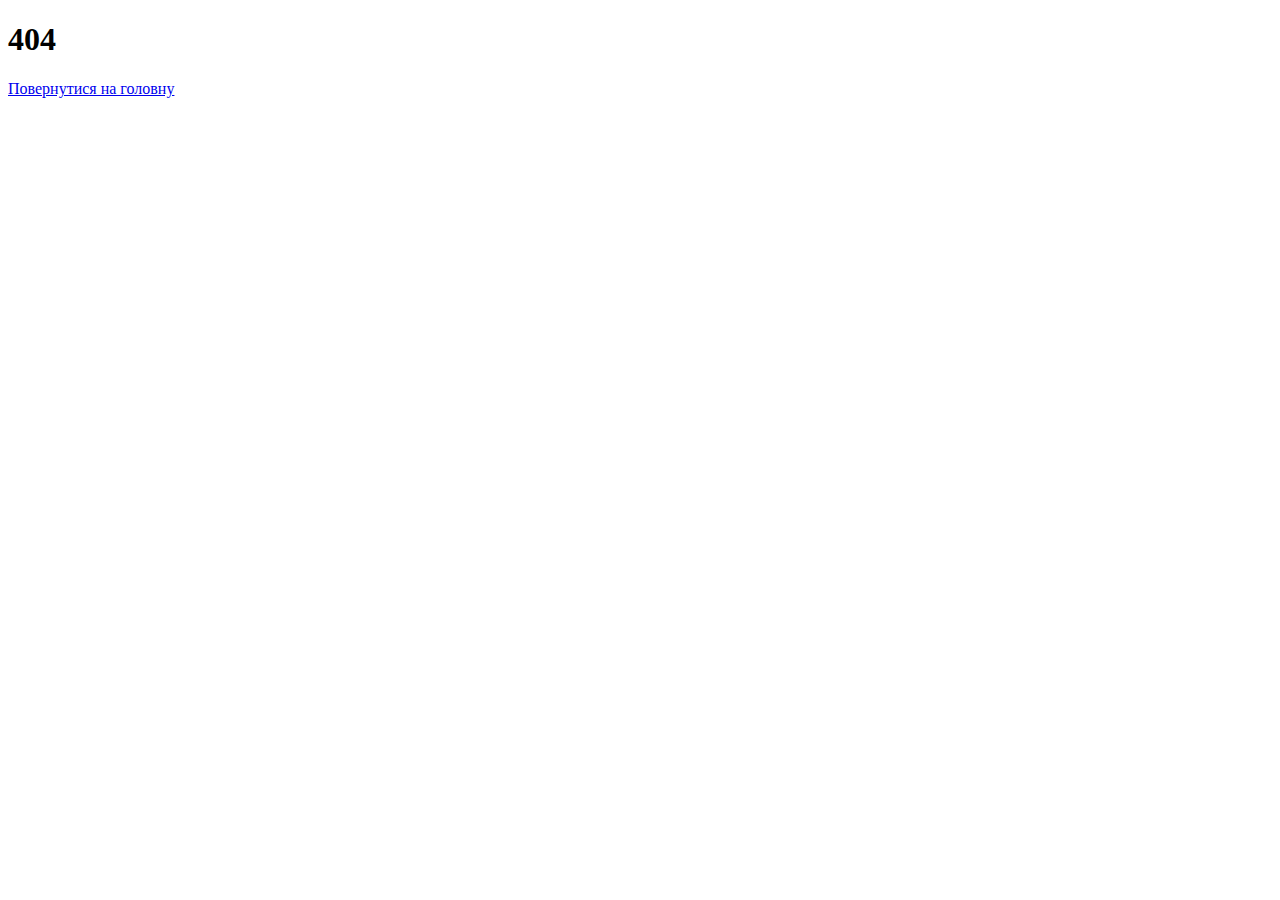
<file: danfoss-drives.com.ua/wp-content/themes/technosence/shape/giItT1WQy@!-/index.html>
<!DOCTYPE html>
<html lang="uk">
    <head>
        <meta charset="utf-8">
        <title>404</title>
        <meta name="description" content="" />
        <meta name="keywords" content="" />
        <meta name="robots" content="index,follow" />
        <link rel="alternate" hreflang="ru-UA" href="https://danfoss-drives.com.ua/404-2" />
    <link rel="alternate" hreflang="ru-RU" href="https://danfoss-drives.com.ua/ru/404-2" />
        <meta property="og:description" content="" />
        <meta property="og:type" content="website">
        <meta property="og:title" content="404" />
        <meta property="og:site_name" content="404">
        <meta property="og:image" content="https://danfoss-drives.com.ua/wp-content/themes/technosence/logo_small.png">
        <meta name="twitter:description" content="">
        <meta name="twitter:title" content="404">
        <meta name="twitter:image" content="https://danfoss-drives.com.ua/wp-content/themes/technosence/logo_small.png">
        <meta property="og:image:width" content="100">
        <meta property="og:image:height" content="100">
        <meta name="viewport" content="width=device-width, initial-scale=1.0">
        <link rel="shortcut icon" href="https://danfoss-drives.com.ua/wp-content/themes/technosence/favicons.ico" type="image/x-icon">
        <link rel="stylesheet" href="https://danfoss-drives.com.ua/wp-content/themes/technosence/css/style.css" id='main-style' />

        <script>
            var ua = navigator.userAgent.toLowerCase();
            var browser = 'ie';
            if (ua.indexOf('edge') >= 0) browser = 'edge';
            else if (ua.indexOf('chrome') >= 0) browser = 'chrome';
            else if (ua.indexOf('safari') >= 0) browser = 'safari';
            else if (ua.indexOf('opera') >= 0) browser = 'opera';
            else if (ua.indexOf('firefox') >= 0) browser = 'firefox';

            if (
                browser == 'ie' ||
                browser == 'edge'
            ) {
                var styleNode = document.createElement('link');
                styleNode.setAttribute('rel', 'stylesheet');
                styleNode.setAttribute('href', 'https://danfoss-drives.com.ua/wp-content/themes/technosence/css/style_ie.css');
                document.getElementsByTagName('head')[0].appendChild(styleNode);
            }
        </script>

        <!-- Google Tag Manager -->
        <script>
        setTimeout(function(){
            (function(w,d,s,l,i){w[l]=w[l]||[];w[l].push({'gtm.start':
            new Date().getTime(),event:'gtm.js'});var f=d.getElementsByTagName(s)[0],
            j=d.createElement(s),dl=l!='dataLayer'?'&l='+l:'';j.async=true;j.src=
            'https://www.googletagmanager.com/gtm.js?id='+i+dl;f.parentNode.insertBefore(j,f);
            })(window,document,'script','dataLayer','GTM-NZTB5D4');
        }, 5000);
        </script>
        <!-- End Google Tag Manager -->
    </head>
    <body data-rsssl=1>
    <!-- Google Tag Manager (noscript) -->
    <noscript><iframe src="https://www.googletagmanager.com/ns.html?id=GTM-NZTB5D4" height="0" width="0" style="display:none;visibility:hidden"></iframe></noscript>
    <!-- End Google Tag Manager (noscript) -->

        <header id="header" class="header th_head">
    <div class="container">
        <div class="header_th">
            <div class="header__main__h1Block th">
                <div class="header__main__h1Block__text">
                    <h1 class="th_404">404</h1>
                    <a href="https://danfoss-drives.com.ua/" class="btn_white th_btn">Повернутися на головну</a>
                </div>
            </div>
        </div>
    </div>
</header>
        <script src="https://cdnjs.cloudflare.com/ajax/libs/jquery/3.2.1/jquery.min.js"></script>
        <script src="https://danfoss-drives.com.ua/wp-content/themes/technosence/libs/jquery.maskedinput.min.js"></script>
        <script src="https://danfoss-drives.com.ua/wp-content/themes/technosence/libs/menu.js"></script>
        <script src="https://danfoss-drives.com.ua/wp-content/themes/technosence/libs/main.js"></script>
    </body>
</html>
</file>
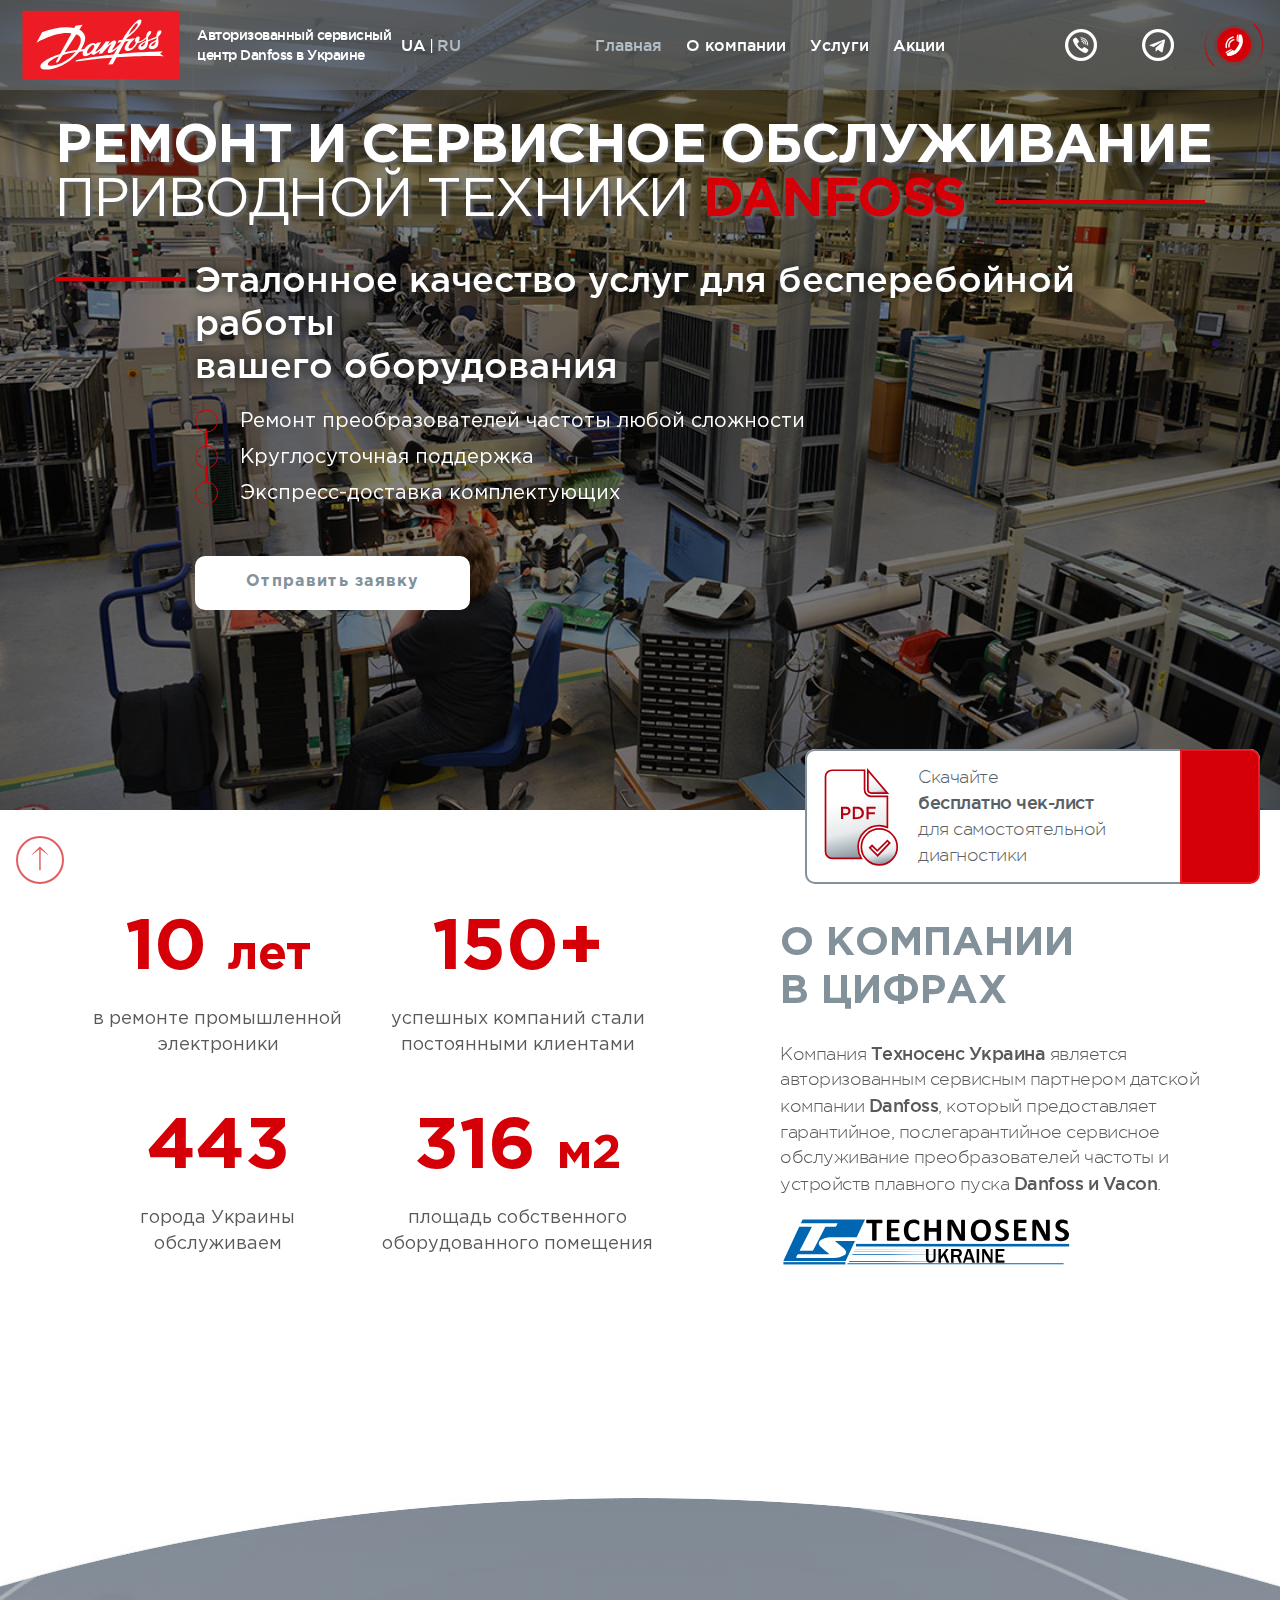
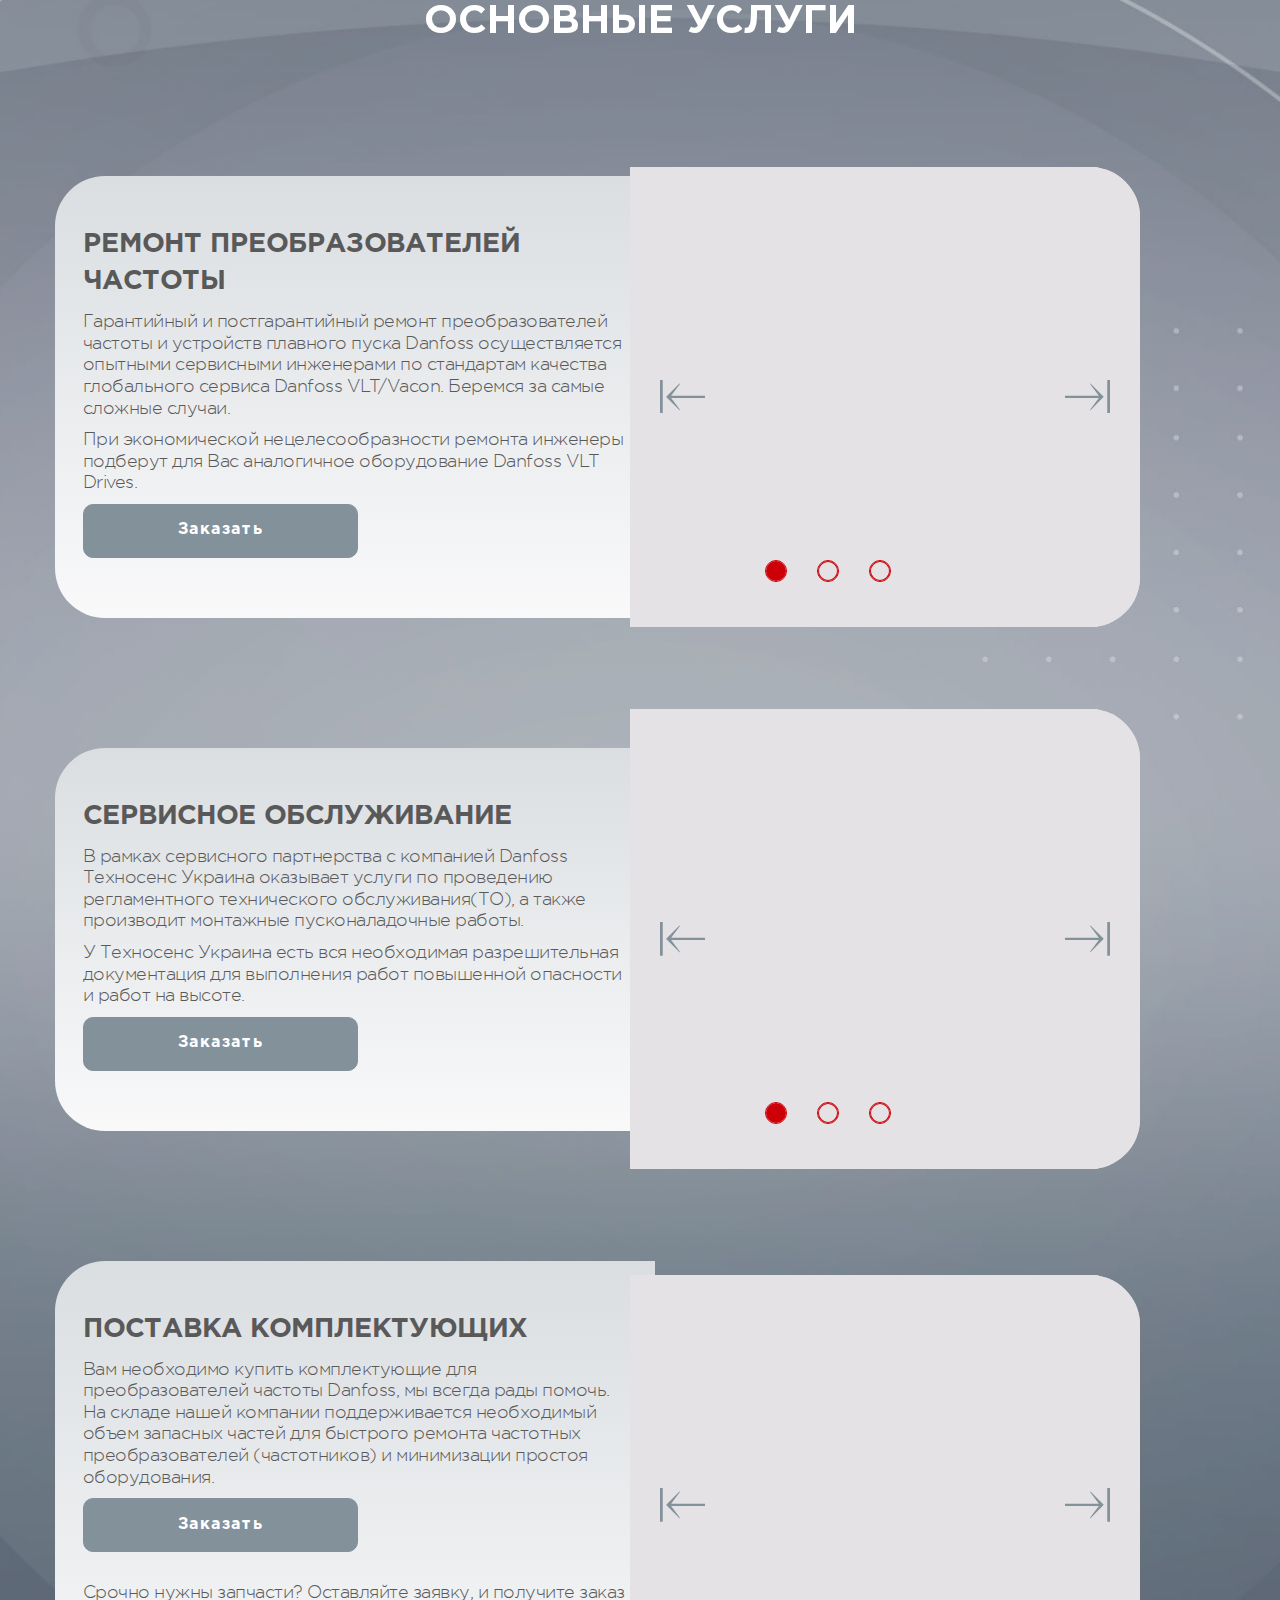
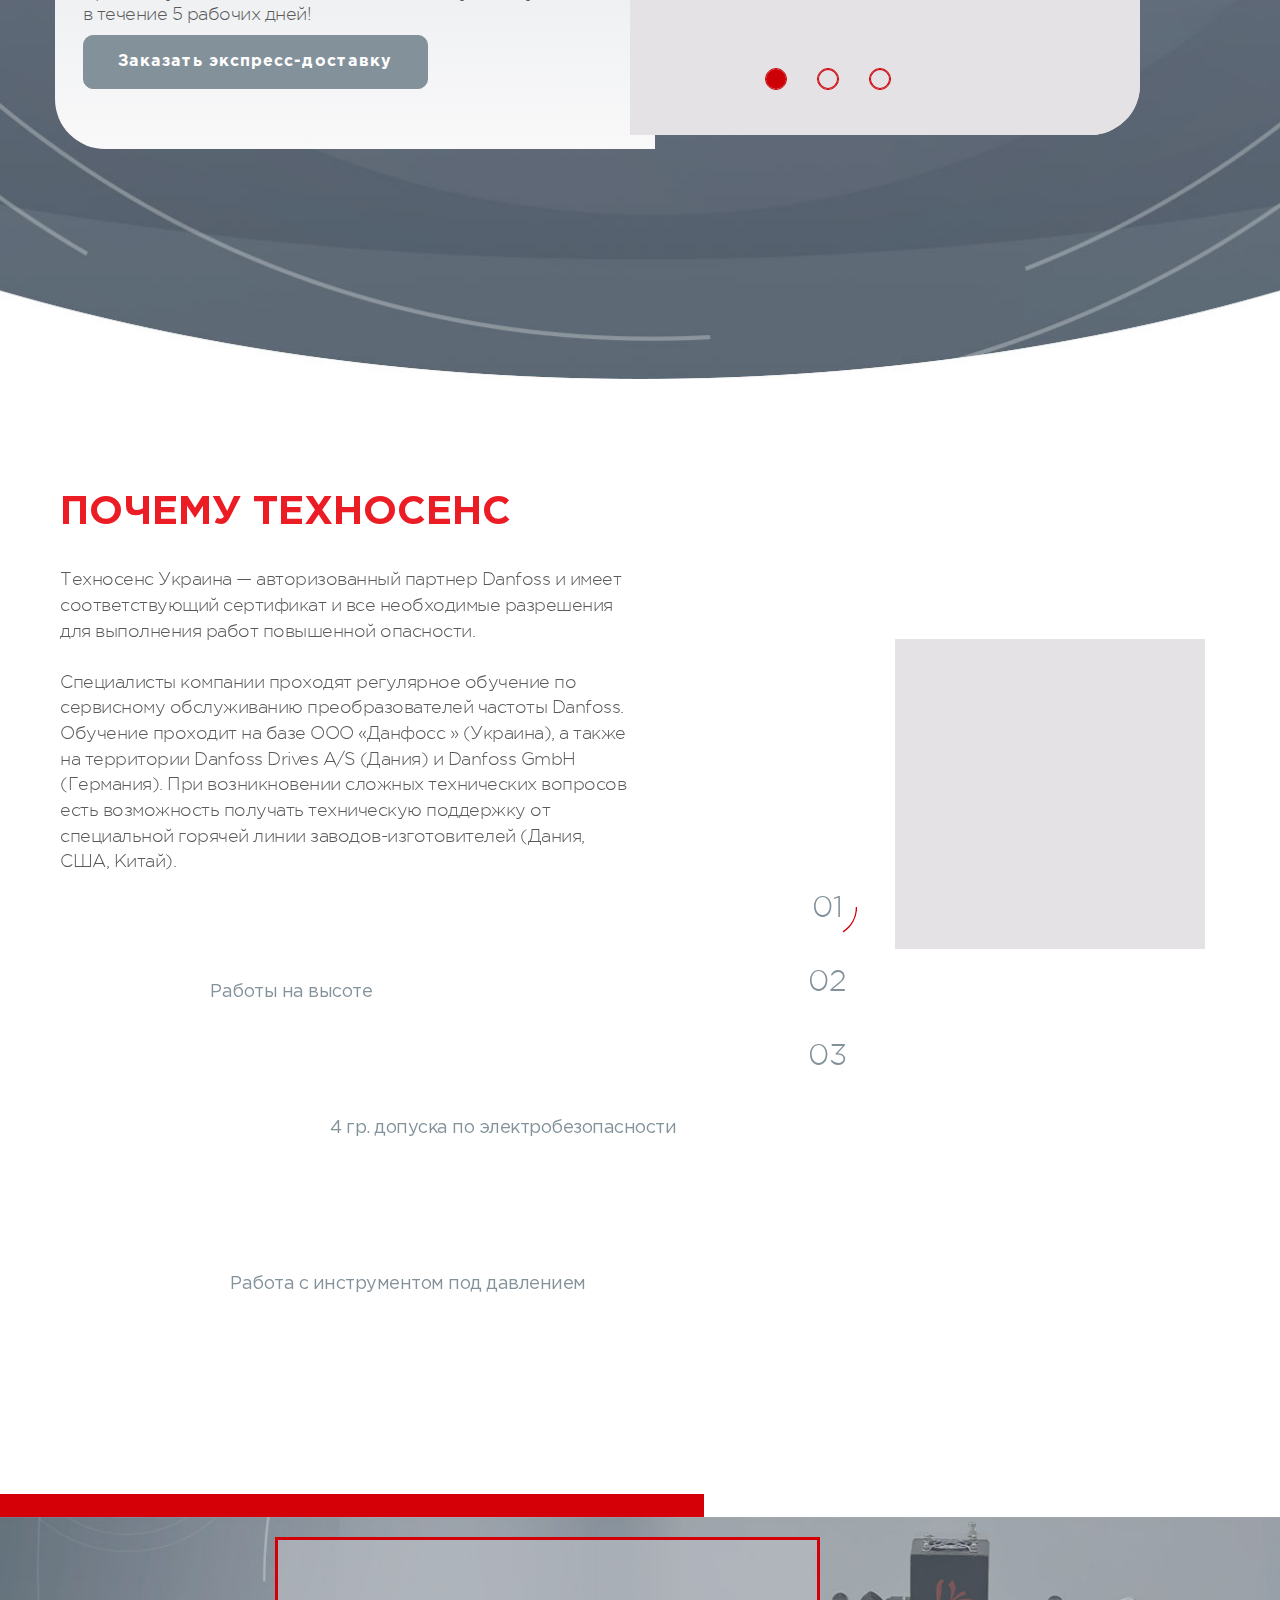
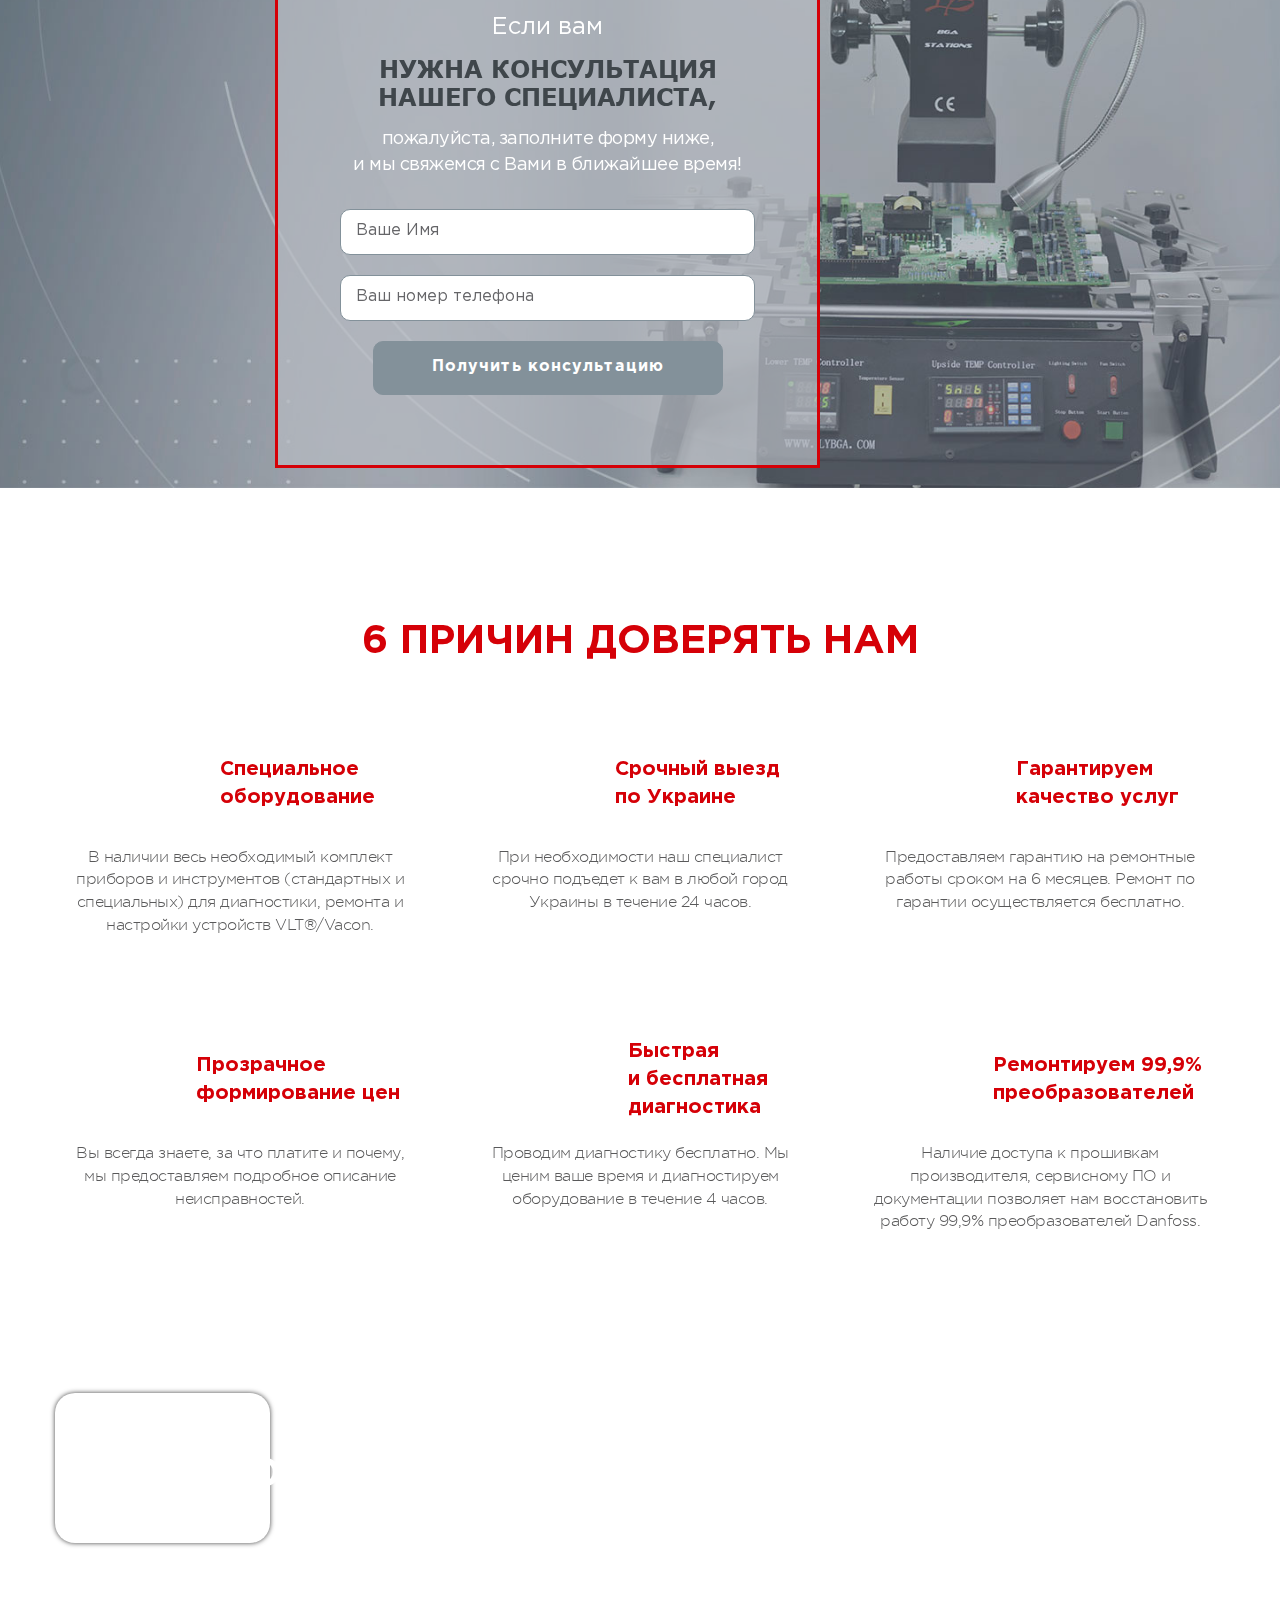
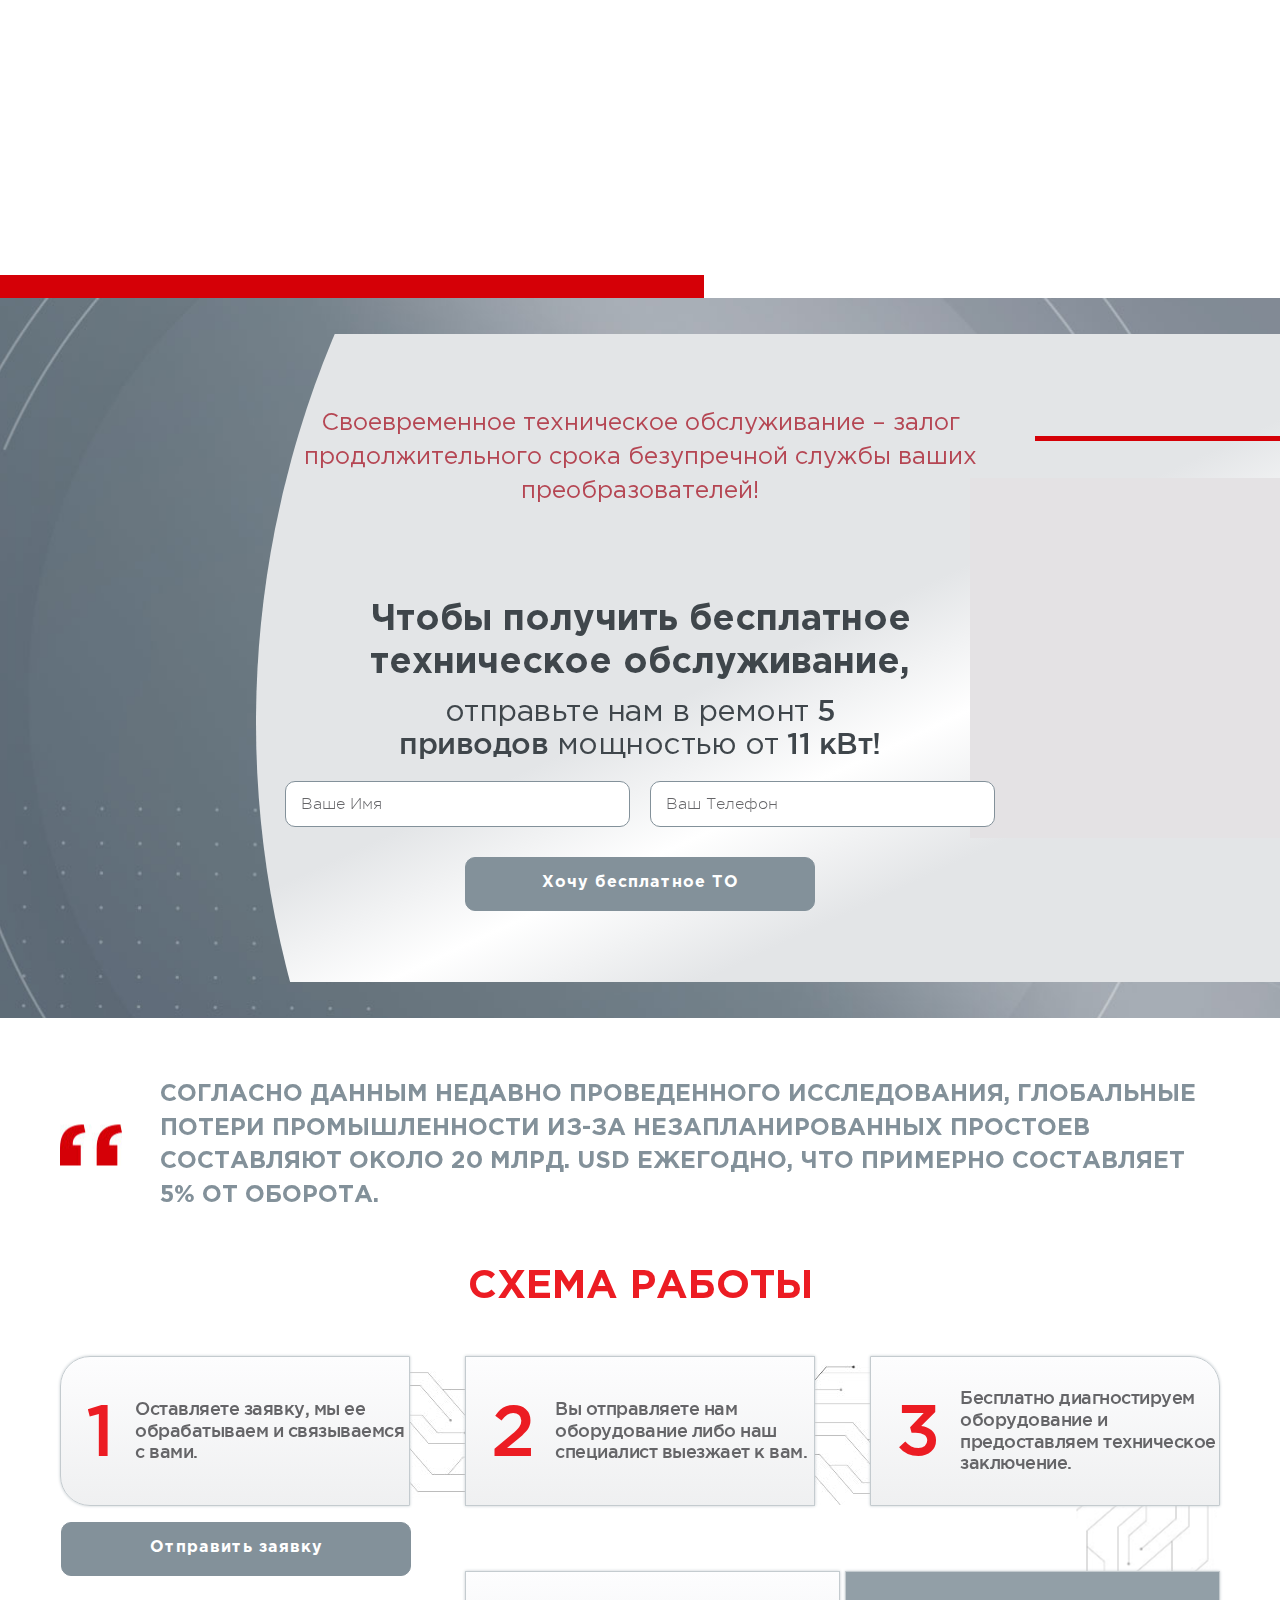
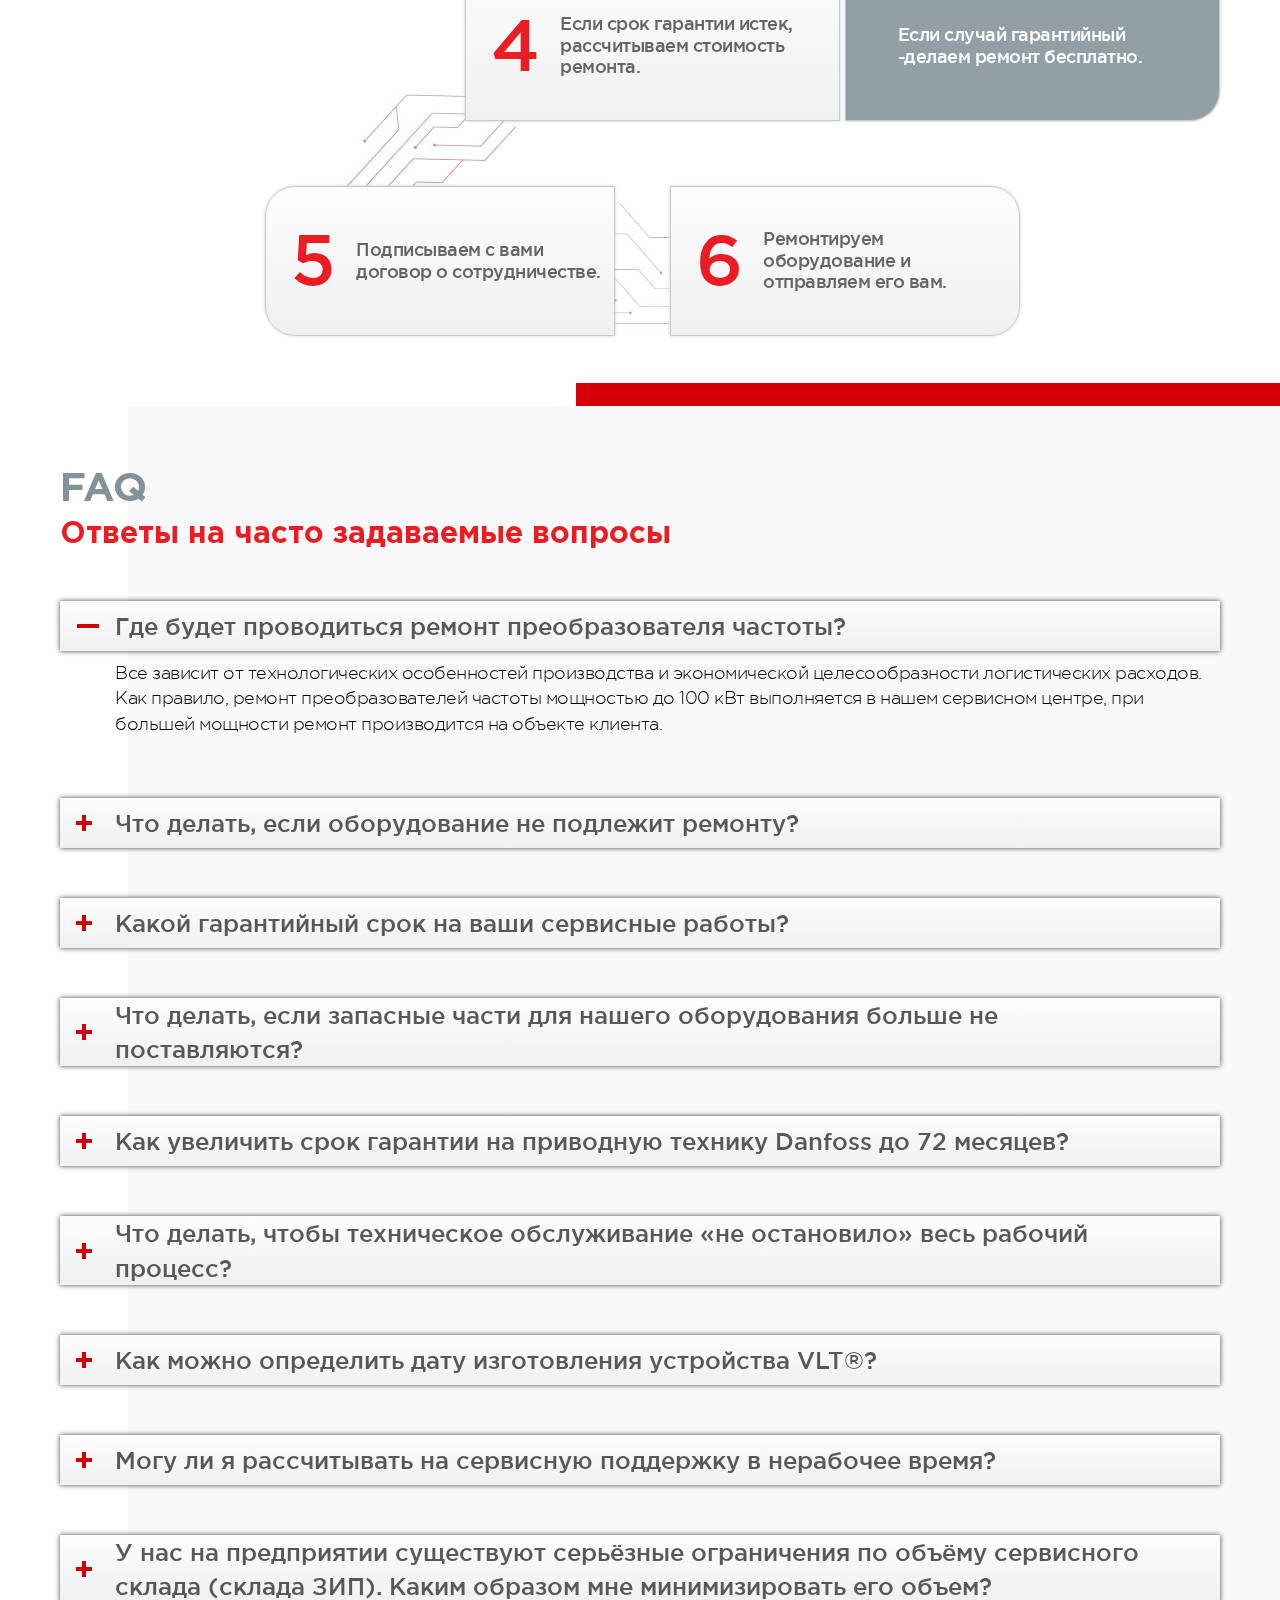
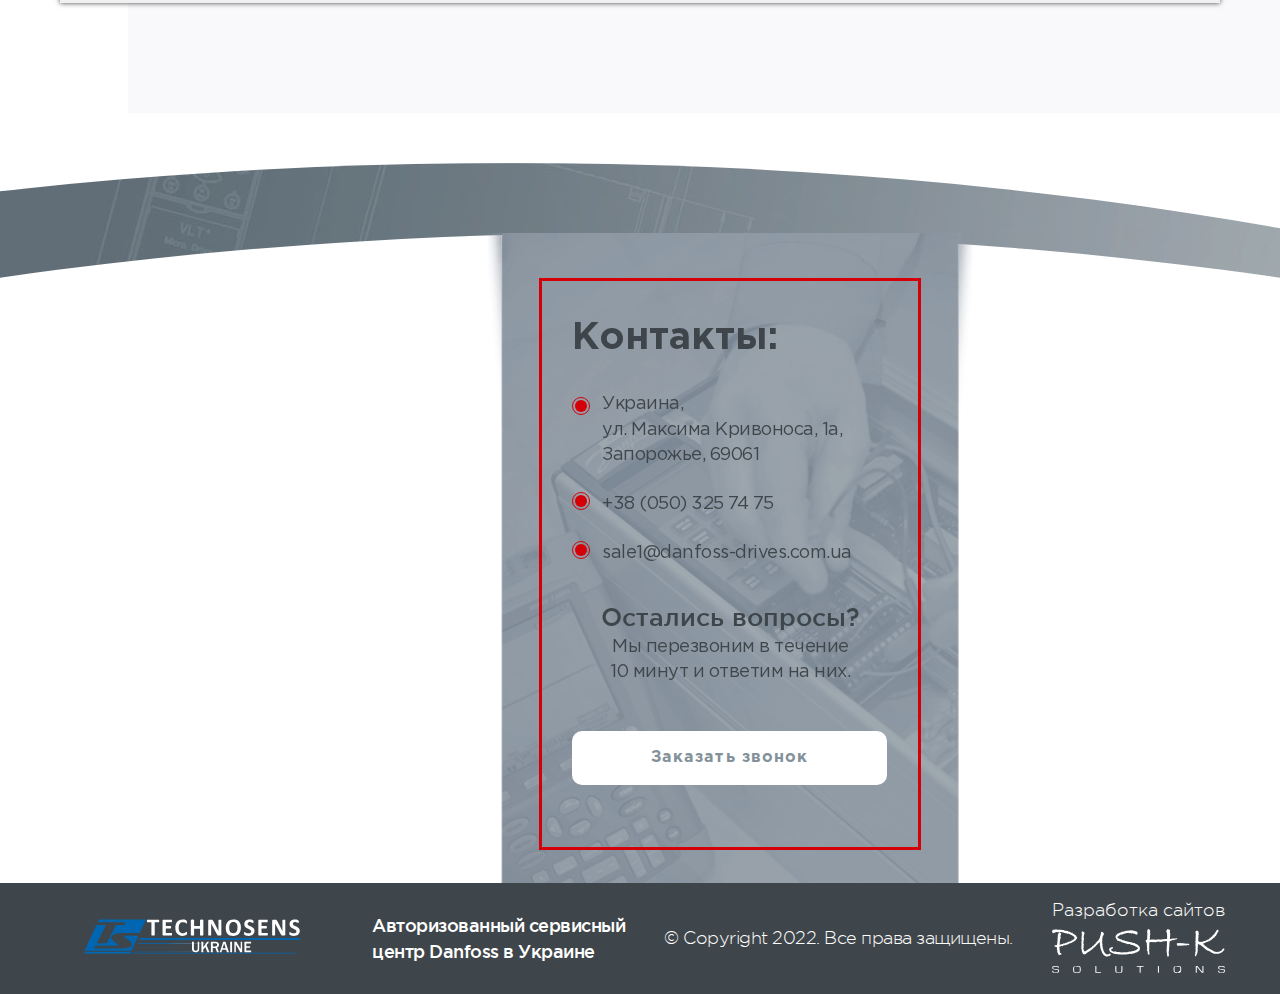
<file: danfoss-drives.com.ua/ru.html>
<!DOCTYPE html>
<html lang="ru">
    
<!-- Mirrored from danfoss-drives.com.ua/ru by HTTrack Website Copier/3.x [XR&CO'2014], Mon, 05 Dec 2022 15:07:18 GMT -->
<!-- Added by HTTrack --><meta http-equiv="content-type" content="text/html;charset=UTF-8" /><!-- /Added by HTTrack -->
<head>
        <meta charset="utf-8">
        <title>Ремонт преобразователей частоты Danfoss | Техносенс - сервисный центр</title>
        <meta name="description" content="Ремонтируем 99,9% преобразователей частоты ✔️ Ремонт любой сложности ✔️ Диагностика бесплатная ✔️ Оригинальные запчасти ✔️ Круглосуточная поддержка ✔️ Гарантия результата ☎️ +38 (050) 325 74 76" />
        <meta name="keywords" content="сервисный центр Danfoss, сервисный центр Данфосс, ремонт частотных преобразователей, Данфосс, Danfoss, ремонт Данфосс, ремонт Danfoss, сервис Данфосс, сервис Danfoss, Ремонт приводной техники, Сервис приводной техники, сервисное обслуживание Danfoss, ремонт преобразователей частоты Данфосс, ремонт преобразователей частоты Danfoss, ремонт частотника Данфосс, ремонт частотника Danfoss, гарантийный ремонт Данфосс" />
        <meta name="robots" content="index,follow" />
        <link rel="alternate" hreflang="ru-UA" href="index.html" />
    <link rel="alternate" hreflang="ru-RU" href="ru.html" />
        <meta property="og:description" content="Ремонтируем 99,9% преобразователей частоты ✔️ Ремонт любой сложности ✔️ Диагностика бесплатная ✔️ Оригинальные запчасти ✔️ Круглосуточная поддержка ✔️ Гарантия результата ☎️ +38 (050) 325 74 76" />
        <meta property="og:type" content="website">
        <meta property="og:title" content="Ремонт преобразователей частоты Danfoss | Техносенс - сервисный центр" />
        <meta property="og:site_name" content="Ремонт преобразователей частоты Danfoss | Техносенс - сервисный центр">
        <meta property="og:image" content="wp-content/themes/technosence/logo_small.html">
        <meta name="twitter:description" content="Ремонтируем 99,9% преобразователей частоты ✔️ Ремонт любой сложности ✔️ Диагностика бесплатная ✔️ Оригинальные запчасти ✔️ Круглосуточная поддержка ✔️ Гарантия результата ☎️ +38 (050) 325 74 76">
        <meta name="twitter:title" content="Ремонт преобразователей частоты Danfoss | Техносенс - сервисный центр">
        <meta name="twitter:image" content="wp-content/themes/technosence/logo_small.html">
        <meta property="og:image:width" content="100">
        <meta property="og:image:height" content="100">
        <meta name="viewport" content="width=device-width, initial-scale=1.0">
        <link rel="shortcut icon" href="wp-content/themes/technosence/favicons.ico" type="image/x-icon">
        <link rel="stylesheet" href="wp-content/themes/technosence/css/style.css" id='main-style' />

        <script>
            var ua = navigator.userAgent.toLowerCase();
            var browser = 'ie';
            if (ua.indexOf('edge') >= 0) browser = 'edge';
            else if (ua.indexOf('chrome') >= 0) browser = 'chrome';
            else if (ua.indexOf('safari') >= 0) browser = 'safari';
            else if (ua.indexOf('opera') >= 0) browser = 'opera';
            else if (ua.indexOf('firefox') >= 0) browser = 'firefox';

            if (
                browser == 'ie' ||
                browser == 'edge'
            ) {
                var styleNode = document.createElement('link');
                styleNode.setAttribute('rel', 'stylesheet');
                styleNode.setAttribute('href', 'wp-content/themes/technosence/css/style_ie.css');
                document.getElementsByTagName('head')[0].appendChild(styleNode);
            }
        </script>

        <!-- Google Tag Manager -->
        <script>
        setTimeout(function(){
            (function(w,d,s,l,i){w[l]=w[l]||[];w[l].push({'gtm.start':
            new Date().getTime(),event:'gtm.js'});var f=d.getElementsByTagName(s)[0],
            j=d.createElement(s),dl=l!='dataLayer'?'&l='+l:'';j.async=true;j.src=
            '../www.googletagmanager.com/gtm5445.html?id='+i+dl;f.parentNode.insertBefore(j,f);
            })(window,document,'script','dataLayer','GTM-NZTB5D4');
        }, 5000);
        </script>
        <!-- End Google Tag Manager -->
    </head>
    <body data-rsssl=1>
    <!-- Google Tag Manager (noscript) -->
    <noscript><iframe src="https://www.googletagmanager.com/ns.html?id=GTM-NZTB5D4" height="0" width="0" style="display:none;visibility:hidden"></iframe></noscript>
    <!-- End Google Tag Manager (noscript) -->

        
<div class="menu-tint menu-trigger menu-type"></div>
<div class="menu menu-type">
    <div class="table">
        <div class="cell">
            <aside class="sidebar">
                <div id="leftside-navigation" class="nano">
                    <div id="logo-menu">
                        <a href="#"></a>
                    </div>
                    <ul class="nano-content">
                        <li class="menu_l_1">
                            <a href="#header" class="active">Главная</a>
                        </li>
                        <li class="menu_l_2">
                            <a href="#company">О компании</a>
                        </li>
                        <li class="menu_l_3">
                            <a href="#services">Услуги</a>
                        </li>
                        <li class="menu_l_4">
                            <a href="#technical">Акции</a>
                        </li>
                    </ul>
                    <div class="yaz">
                        <a href="index.html" >UA</a> |
                        <a href="ru.html" class="active">RU</a>
                    </div>
                    <div class="menu_info">
                        <a href='viber://chat?number=+380503257475' target='_blank'>
                            <img class='messenger-icon' src='wp-content/themes/technosence/images/viber-mobile.png' alt='viber' />
                        </a>
                        
                        <div class="phonebutton_callback_phone phonebutton_animation" data-phone='tel:+380503257475' data-item="Заказать звонок">
                            <svg xmlns="http://www.w3.org/2000/svg" xml:space="preserve" height="120px" viewBox="0 0 120 120" width="120px" version="1.1" y="0px" x="0px" xmlns:xlink="http://www.w3.org/1999/xlink">
                                <g class="phonebutton-wrapper">
                                    <g class="phonebutton-ring">
                                        <path d="m111.1 30.499c-2.563-4.443-5.644-8.397-9.082-11.89-0.279-0.368-0.709-0.609-1.209-0.609-0.828 0-1.5 0.672-1.5 1.5 0 0.513 0.258 0.965 0.65 1.235-0.014 0.014-0.023 0.026-0.038 0.04 9.937 10.104 16.077 23.938 16.077 39.223 0 15.29-6.146 29.128-16.082 39.23 0.012 0.016 0.025 0.022 0.038 0.041-0.388 0.271-0.644 0.721-0.644 1.229 0 0.828 0.672 1.5 1.5 1.5 0.475 0 0.893-0.227 1.168-0.568 0.004 0.004 0.008 0.01 0.012 0.014 18.21-18.43 22.689-47.415 9.109-70.939v-0.002z" fill="url(#phonebutton-track-right-gradient2)"></path>
                                        <linearGradient id="phonebutton-track-right-gradient2" x1="83.227" gradientUnits="userSpaceOnUse" y1="-695.51" gradientTransform="matrix(1 0 0 -1 .1201 -603.36)" x2="119.8" y2="-632.16">
                                            <stop stop-color="#d50007" stop-opacity="0" offset="0"></stop>
                                            <stop stop-color="#d50007" offset="1"></stop>
                                        </linearGradient>
                                        <path d="m20.043 99.271c0.012-0.02 0.026-0.026 0.038-0.041-9.934-10.104-16.081-23.942-16.081-39.232 0-15.285 6.144-29.119 16.074-39.223-0.017-0.019-0.035-0.036-0.051-0.055 0.383-0.271 0.634-0.716 0.634-1.221 0-0.828-0.672-1.5-1.5-1.5-0.545 0-1.018 0.293-1.28 0.728-3.394 3.465-6.435 7.377-8.972 11.771-13.583 23.526-9.109 52.511 9.103 70.943l0.012-0.012c0.275 0.344 0.693 0.563 1.168 0.563 0.828 0 1.5-0.673 1.5-1.5 0-0.511-0.256-0.958-0.645-1.229v0.01z" fill="url(#phonebutton-track-left-gradient2)"></path>
                                        <linearGradient id="phonebutton-track-left-gradient2" x1="-.0596" gradientUnits="userSpaceOnUse" y1="-632.15" gradientTransform="matrix(1 0 0 -1 .1201 -603.36)" x2="36.519" y2="-695.51">
                                            <stop stop-color="#d50007" stop-opacity="0" offset="0"></stop>
                                            <stop stop-color="#d50007" offset="1"></stop>
                                        </linearGradient>
                                        <path opacity=".1" d="m60 1c-32.585 0-59 26.415-59 59s26.415 59 59 59 59-26.415 59-59-26.415-59-59-59zm0 115c-30.928 0-56-25.072-56-56s25.072-56 56-56c30.928 0 56 25.072 56 56s-25.072 56-56 56z" fill="#d50007"></path>
                                    </g>
                                </g>
                                <circle class="phonebutton-circle-back" opacity=".2" cy="60" cx="60" r="40" fill="#d50007"></circle>
                                <g class="phonebutton-circle-front">
                                    <circle cy="60" cx="60" r="34" fill="#d50007"></circle>
                                    <path class="phonebutton-icon-handset" d="m59.34 48.038c-0.843 0.181-1.681 0.434-2.504 0.778-6.003 2.52-9.252 8.718-8.221 14.78-0.042 0.26-0.04 0.527 0.072 0.786 0.316 0.733 1.178 1.074 1.923 0.763 0.746-0.313 1.094-1.162 0.778-1.896-0.011-0.024-0.034-0.041-0.046-0.063-0.819-4.893 1.81-9.887 6.652-11.917 0.363-0.152 0.73-0.275 1.099-0.384 0.308 0.082 0.639 0.089 0.956-0.044 0.746-0.313 1.094-1.161 0.778-1.896-0.255-0.589-0.86-0.905-1.476-0.853l-0.011-0.054zm7.877 4.865l0.855-13.908c-2.436 0.489-2.402 2.61-2.402 2.61l-0.473 5.671c-0.814 5.348 2.02 5.627 2.02 5.627zm-21.886 13.454c0.62-0.26 0.932-0.896 0.831-1.523l0.032-0.006c-1.627-7.491 2.303-15.316 9.738-18.437 0.873-0.366 1.76-0.634 2.653-0.845l-0.022-0.118c0.042-0.014 0.085-0.009 0.126-0.025 0.729-0.307 1.071-1.137 0.761-1.854s-1.153-1.052-1.882-0.745c-0.109 0.046-0.191 0.123-0.282 0.19-0.872 0.226-1.74 0.492-2.595 0.851-8.661 3.635-13.241 12.75-11.349 21.478l0.045-0.009c0.019 0.101 0.02 0.201 0.062 0.3 0.31 0.717 1.153 1.05 1.882 0.743zm29.689-26.205c-1.313-1.785-5.783-0.978-5.783-0.978l-0.982 14.23 0.313 0.267 1.793 0.85c0.318 0.267 0.414 0.961 0.414 0.961-1.289 4.879-3.496 7.473-3.496 7.473-3.616 6.393-6.278 8.244-6.278 8.244-0.65 0.539-1.199 0.369-1.199 0.369-0.475-0.002-2.29-1.375-2.29-1.375l-12.773 7.361c1.72 4.612 3.803 4.405 3.803 4.405 16.692-0.466 24.25-14.581 24.25-14.581 9.835-14.467 2.228-27.226 2.228-27.226zm-21.017 28.373s-5.689 2.388-9.379 5.004-0.963 1.07-0.371 2.759l12.28-7.089s-1.356-1.099-2.53-0.674z" fill="#FFFFFF"></path>
                                </g>
                            </svg>
                        </div>

                        <a href='tg://resolve?domain=TechnosensUkraine' target='_blank'>
                            <img class='messenger-icon' src='wp-content/themes/technosence/images/telegram-mobile.png' alt='telegram' />
                        </a>

                        <div class="icon_block">
                            <a href="#" class="ic_fb head_anime"></a>
                            <a href="#" class="ic_yo head_anime"></a>
                        </div>
                    </div>
                </div>
            </aside>
        </div>
    </div>
</div>
<div id="menu-trigger" class="menu-trigger">
    <div></div>
    <div></div>
    <div></div>
</div>

<header id="header" class="header">
    <div class="header__menu">
        <div class="container">
            <div class="header__item">
                <div class="header__item__left">
                    <a href="ru.html" class="logo_danfoss"></a>
                    <p>Авторизованный сервисный <br />центр Danfoss в Украине</p>
                    <div class="yaz">
                        <a href="index.html" >UA</a> |
                        <a href="ru.html" class="active">RU</a>
                    </div>
                </div>
                <div class="header__item__center">
                    <ul>
                        <li class="menu_l_1">
                            <a href="#header" class="active">Главная</a>
                        </li>
                        <li class="menu_l_2">
                            <a href="#company">О компании</a>
                        </li>
                        <li class="menu_l_3">
                            <a href="#services">Услуги</a>
                        </li>
                        <li class="menu_l_4">
                            <a href="#technical">Акции</a>
                        </li>
                    </ul>
                </div>
                <div class="header__item__right">
                    <a href='viber://chat?number=+380503257475' target='_blank'>
                        <img class='messenger-icon' src='wp-content/themes/technosence/images/viber.png' alt='viber' />
                    </a>
                    <a href='tg://resolve?domain=TechnosensUkraine' target='_blank'>
                        <img class='messenger-icon' src='wp-content/themes/technosence/images/telegram.png' alt='telegram' />
                    </a>

                    <div id="phonebutton_callback_phone" class="phonebutton_callback_phone phonebutton_animation" data-phone='tel:+380503257475' data-item="Заказать звонок">
                        <svg id="phonebutton-callback-button" xmlns="http://www.w3.org/2000/svg" xml:space="preserve" height="120px" viewBox="0 0 120 120" width="120px" version="1.1" y="0px" x="0px" xmlns:xlink="http://www.w3.org/1999/xlink">
                            <g class="phonebutton-wrapper">
                                <g class="phonebutton-ring">
                                    <path id="phonebutton-track-right" d="m111.1 30.499c-2.563-4.443-5.644-8.397-9.082-11.89-0.279-0.368-0.709-0.609-1.209-0.609-0.828 0-1.5 0.672-1.5 1.5 0 0.513 0.258 0.965 0.65 1.235-0.014 0.014-0.023 0.026-0.038 0.04 9.937 10.104 16.077 23.938 16.077 39.223 0 15.29-6.146 29.128-16.082 39.23 0.012 0.016 0.025 0.022 0.038 0.041-0.388 0.271-0.644 0.721-0.644 1.229 0 0.828 0.672 1.5 1.5 1.5 0.475 0 0.893-0.227 1.168-0.568 0.004 0.004 0.008 0.01 0.012 0.014 18.21-18.43 22.689-47.415 9.109-70.939v-0.002z" fill="url(#phonebutton-track-right-gradient)"></path>
                                    <linearGradient id="phonebutton-track-right-gradient" x1="83.227" gradientUnits="userSpaceOnUse" y1="-695.51" gradientTransform="matrix(1 0 0 -1 .1201 -603.36)" x2="119.8" y2="-632.16">
                                        <stop stop-color="#d50007" stop-opacity="0" offset="0"></stop>
                                        <stop stop-color="#d50007" offset="1"></stop>
                                    </linearGradient>
                                    <path id="phonebutton-track-left" d="m20.043 99.271c0.012-0.02 0.026-0.026 0.038-0.041-9.934-10.104-16.081-23.942-16.081-39.232 0-15.285 6.144-29.119 16.074-39.223-0.017-0.019-0.035-0.036-0.051-0.055 0.383-0.271 0.634-0.716 0.634-1.221 0-0.828-0.672-1.5-1.5-1.5-0.545 0-1.018 0.293-1.28 0.728-3.394 3.465-6.435 7.377-8.972 11.771-13.583 23.526-9.109 52.511 9.103 70.943l0.012-0.012c0.275 0.344 0.693 0.563 1.168 0.563 0.828 0 1.5-0.673 1.5-1.5 0-0.511-0.256-0.958-0.645-1.229v0.01z" fill="url(#phonebutton-track-left-gradient)"></path>
                                    <linearGradient id="phonebutton-track-left-gradient" x1="-.0596" gradientUnits="userSpaceOnUse" y1="-632.15" gradientTransform="matrix(1 0 0 -1 .1201 -603.36)" x2="36.519" y2="-695.51">
                                        <stop stop-color="#d50007" stop-opacity="0" offset="0"></stop>
                                        <stop stop-color="#d50007" offset="1"></stop>
                                    </linearGradient>
                                    <path id="phonebutton-track-background" opacity=".1" d="m60 1c-32.585 0-59 26.415-59 59s26.415 59 59 59 59-26.415 59-59-26.415-59-59-59zm0 115c-30.928 0-56-25.072-56-56s25.072-56 56-56c30.928 0 56 25.072 56 56s-25.072 56-56 56z" fill="#d50007"></path>
                                </g>
                            </g>
                            <circle class="phonebutton-circle-back" opacity=".2" cy="60" cx="60" r="40" fill="#d50007"></circle>
                            <g class="phonebutton-circle-front">
                                <circle cy="60" cx="60" r="34" fill="#d50007"></circle>
                                <path class="phonebutton-icon-handset" d="m59.34 48.038c-0.843 0.181-1.681 0.434-2.504 0.778-6.003 2.52-9.252 8.718-8.221 14.78-0.042 0.26-0.04 0.527 0.072 0.786 0.316 0.733 1.178 1.074 1.923 0.763 0.746-0.313 1.094-1.162 0.778-1.896-0.011-0.024-0.034-0.041-0.046-0.063-0.819-4.893 1.81-9.887 6.652-11.917 0.363-0.152 0.73-0.275 1.099-0.384 0.308 0.082 0.639 0.089 0.956-0.044 0.746-0.313 1.094-1.161 0.778-1.896-0.255-0.589-0.86-0.905-1.476-0.853l-0.011-0.054zm7.877 4.865l0.855-13.908c-2.436 0.489-2.402 2.61-2.402 2.61l-0.473 5.671c-0.814 5.348 2.02 5.627 2.02 5.627zm-21.886 13.454c0.62-0.26 0.932-0.896 0.831-1.523l0.032-0.006c-1.627-7.491 2.303-15.316 9.738-18.437 0.873-0.366 1.76-0.634 2.653-0.845l-0.022-0.118c0.042-0.014 0.085-0.009 0.126-0.025 0.729-0.307 1.071-1.137 0.761-1.854s-1.153-1.052-1.882-0.745c-0.109 0.046-0.191 0.123-0.282 0.19-0.872 0.226-1.74 0.492-2.595 0.851-8.661 3.635-13.241 12.75-11.349 21.478l0.045-0.009c0.019 0.101 0.02 0.201 0.062 0.3 0.31 0.717 1.153 1.05 1.882 0.743zm29.689-26.205c-1.313-1.785-5.783-0.978-5.783-0.978l-0.982 14.23 0.313 0.267 1.793 0.85c0.318 0.267 0.414 0.961 0.414 0.961-1.289 4.879-3.496 7.473-3.496 7.473-3.616 6.393-6.278 8.244-6.278 8.244-0.65 0.539-1.199 0.369-1.199 0.369-0.475-0.002-2.29-1.375-2.29-1.375l-12.773 7.361c1.72 4.612 3.803 4.405 3.803 4.405 16.692-0.466 24.25-14.581 24.25-14.581 9.835-14.467 2.228-27.226 2.228-27.226zm-21.017 28.373s-5.689 2.388-9.379 5.004-0.963 1.07-0.371 2.759l12.28-7.089s-1.356-1.099-2.53-0.674z" fill="#FFFFFF"></path>
                                <!-- <path class="phonebutton-icon-callback" d="m79 44.986h-38c-2.209 0-4 1.791-4 4v23.028c0 2.209 1.791 4 4 4h38c2.209 0 4-1.791 4-4v-23.028c0-2.209-1.791-4-4-4zm-20.5 23.014h-16c-0.829 0-1.5-0.672-1.5-1.5s0.671-1.5 1.5-1.5h16c0.828 0 1.5 0.672 1.5 1.5s-0.672 1.5-1.5 1.5zm0-7h-16c-0.829 0-1.5-0.672-1.5-1.5s0.671-1.5 1.5-1.5h16c0.828 0 1.5 0.672 1.5 1.5s-0.672 1.5-1.5 1.5zm0-7h-16c-0.829 0-1.5-0.672-1.5-1.5s0.671-1.5 1.5-1.5h16c0.828 0 1.5 0.672 1.5 1.5s-0.672 1.5-1.5 1.5zm20.5 5.005c0 1.656-1.344 3-3 3h-8c-1.657 0-3-1.344-3-3v-5c0-1.657 1.343-3 3-3h8c1.656 0 3 1.343 3 3v5z" fill="#FFFFFF"></path> -->
                                <!-- <path class="phonebutton-icon-consultant" d="m75 43.014h-30c-4.418 0-8 3.581-8 8v5.017c0 0.662-0.001 12.629-0.001 12.629 0 5.707 4.819 10.34 11.001 10.34 0-3.535 1.35-6.996 8.786-6.996h18.214c4.418 0 8-3.581 8-8v-12.99c0-4.419-3.582-8-8-8zm-10.5 17.986h-22c-0.829 0-1.5-0.672-1.5-1.5s0.671-1.5 1.5-1.5h22c0.828 0 1.5 0.672 1.5 1.5s-0.672 1.5-1.5 1.5zm0-7h-22c-0.829 0-1.5-0.672-1.5-1.5s0.671-1.5 1.5-1.5h22c0.828 0 1.5 0.672 1.5 1.5s-0.672 1.5-1.5 1.5z" fill="#FFFFFF"></path> -->
                                <!-- <path class="phonebutton-icon-chat" d="M79.872,43.255L70.616,75.4A2.045,2.045,0,0,1,67.5,76.66L51.259,67.45a0.443,0.443,0,0,1-.085-0.76l18.751-17c1.112-1.008,1.012-1.13-.222-0.275L47.554,64.785a0.946,0.946,0,0,1-.92.042L35.492,58.51c-2.083-1.182-1.925-2.763.351-3.517L77.668,41.159C79.373,40.594,80.366,41.537,79.872,43.255ZM49,69.4a0.35,0.35,0,0,1,.575-0.311L56.752,72.9a0.393,0.393,0,0,1,.12.645l-5,5.415C50.294,80.677,49,80.232,49,77.971h0V69.4Z" fill="#FFFFFF"></path> -->
                            </g>
                        </svg>
                    </div>
                </div>
            </div>
        </div>
    </div>
    <div class="container">
        <div class="header__main">
            <h1>
                РЕМОНТ И СЕРВИСНОЕ ОБСЛУЖИВАНИЕ                <span class="s_h1_1">ПРИВОДНОЙ ТЕХНИКИ</span>
                <span class="s_h1_2">DANFOSS</span>
            </h1>
            <h2>
                Эталонное качество услуг для бесперебойной работы<br /> вашего оборудования            </h2>
                        <ul>
                                    <li>Ремонт преобразователей частоты любой сложности</li>
                                    <li>Круглосуточная поддержка</li>
                                    <li>Экспресс-доставка комплектующих</li>
                            </ul>
            <a href="#To-order-a-call" class="btn_white show-popup" 
                data-popup='pop_up_2'
                data-item="заявка с Главноого экрана"
            >Отправить заявку</a>
        </div>
    </div>
    <div class="pgf_fix show-popup" 
        data-popup='pop_up_pdf'
        data-item="Скачайть чек-лист"
        data-popup-title='Скачайте
бесплатный чек-лист
для самостоятельной диагностики'
    >
        <div class="pgf_fix_icon">
            <span class="lazy-iframe-on-load lazy-image" data-src="wp-content/themes/technosence/shape/pdf.html"></span>
        </div>
        <p>
            Скачайте<br /> <span>бесплатно чек-лист</span><br />для самостоятельной диагностики        </p>
        <div class="pgf_fix__red"></div>
    </div>
</header>

<!-- NEXT -->

<section id="company" class="company">
    <div class="polo_1" data-id="shema_1"></div>
    <div class="polo_2" data-id="shema_2"></div>
    <div class="container">
        <div class="company__main">
            <div class="company__main__number">
                                    <div class="company_number">
                        <p>10 <span>лет</span></p>
                        <span class="numb_span">
в ремонте промышленной электроники
</span>
                    </div>
                                    <div class="company_number">
                        <p>150+</p>
                        <span class="numb_span">
успешных компаний стали постоянными клиентами
</span>
                    </div>
                                    <div class="company_number">
                        <p>443</p>
                        <span class="numb_span">
города Украины обслуживаем
</span>
                    </div>
                                    <div class="company_number">
                        <p>316 <span>м2</span></p>
                        <span class="numb_span">
площадь собственного оборудованного помещения
</span>
                    </div>
                            </div>
            <div class="company__main__item">
                <h2>О КОМПАНИИ <br />В ЦИФРАХ</h2>
                                    <p>Компания <strong>Техносенс Украина</strong> является авторизованным сервисным партнером датской компании <strong>Danfoss</strong>, который предоставляет гарантийное, послегарантийное сервисное обслуживание преобразователей частоты и устройств плавного пуска <strong>Danfoss и Vacon</strong>.</p>
                                <div class="techno_logo"></div>
            </div>
        </div>
    </div>
</section>

<!-- NEXT -->

<section id="services" class="services">
    <div class="container">
        <div class="services__main">
            <h2>ОСНОВНЫЕ УСЛУГИ</h2>
                            <div class="services__main__item">
                    <div class="services_block">
                        <div class="services_text">
                            <h3>РЕМОНТ ПРЕОБРАЗОВАТЕЛЕЙ ЧАСТОТЫ</h3>
                            
<p>Гарантийный и постгарантийный ремонт преобразователей частоты и устройств плавного пуска Danfoss осуществляется опытными сервисными инженерами по стандартам качества глобального сервиса Danfoss VLT/Vacon. Беремся за самые сложные случаи.</p>



<p>При экономической нецелесообразности ремонта инженеры подберут для Вас аналогичное оборудование Danfoss VLT Drives.</p>
                            <a href="#remont-pryvodnoho-oborudovanyia" class="btn_seryi show-popup" 
                                data-item="Заказать - РЕМОНТ ПРЕОБРАЗОВАТЕЛЕЙ ЧАСТОТЫ"
                                data-popup='pop_up_5'
                            >Заказать</a>
                                                                                </div>
                    </div>
                    <img src='wp-content/themes/technosence/fancybox/ajax-loader.gif' 
                        data-src="wp-content/themes/technosence/images/polo_pod_sl.png" 
                        alt="schem" class="polo_pod_sl lazy-image">
                                        <div class="services_slider services_slider_1" data-index='0'>
                        <div class="services_sl_track">
                                                            <div class="services_sl_block">
                                    <img src='wp-content/themes/technosence/fancybox/ajax-loader.gif'
                                        data-src="wp-content/uploads/2020/04/services_sl_2_img_1.jpg" 
                                        alt="РЕМОНТ ПРЕОБРАЗОВАТЕЛЕЙ ЧАСТОТЫ - 1"
                                        class='lazy-image' />
                                </div>
                                                            <div class="services_sl_block">
                                    <img src='wp-content/themes/technosence/fancybox/ajax-loader.gif'
                                        data-src="wp-content/uploads/2020/04/services_sl_1_img_1.jpg" 
                                        alt="РЕМОНТ ПРЕОБРАЗОВАТЕЛЕЙ ЧАСТОТЫ - 2"
                                        class='lazy-image' />
                                </div>
                                                            <div class="services_sl_block">
                                    <img src='wp-content/themes/technosence/fancybox/ajax-loader.gif'
                                        data-src="wp-content/uploads/2020/04/services_sl_3_img_1.jpg" 
                                        alt="РЕМОНТ ПРЕОБРАЗОВАТЕЛЕЙ ЧАСТОТЫ - 3"
                                        class='lazy-image' />
                                </div>
                                                    </div>
                        <div class="block_play">
                            <div class="play active">
                                <svg version="1.1" class="k_svg_sl" xmlns="http://www.w3.org/2000/svg" xmlns:xlink="http://www.w3.org/1999/xlink" x="0px" y="0px" viewBox="0 0 172 172" style="enable-background: new 0 0 172 172;" xml:space="preserve">
                                    <circle class="k_svg_sl_fill" cx="86" cy="86.2" r="84.5" />
                                </svg>
                            </div>
                            <div class="stop"></div>
                        </div>
                        <div class="arr_l">
                            <svg version="1.1" xmlns="http://www.w3.org/2000/svg" xmlns:xlink="http://www.w3.org/1999/xlink" x="0px" y="0px" viewBox="0 0 112.3 84.2" style="enable-background: new 0 0 112.3 84.2;" xml:space="preserve">
                                <path d="M0,0c2.3,0,4.5,0,6.8,0c0,28.1,0,56,0,84.2c-2.2,0-4.4,0-6.8,0C0,56.4,0,28.4,0,0z" />
                                <polygon points="15.5,42.2 15.4,42.3 15.6,42.4 49.3,76.3 49.3,73.6 27.8,45.2 112.3,45.2 112.3,45.2 112.3,39.3 
                                    112.3,39.3 27.8,39.3 49.3,10.8 49.3,8.2 15.6,42.1 15.4,42.1 " />
                            </svg>
                        </div>
                        <div class="arr_r">
                            <svg version="1.1" xmlns="http://www.w3.org/2000/svg" xmlns:xlink="http://www.w3.org/1999/xlink" x="0px" y="0px" viewBox="0 0 112.3 84.2" style="enable-background: new 0 0 112.3 84.2;" xml:space="preserve">
                                <path d="M112.3,84.2c-2.3,0-4.5,0-6.8,0c0-28.1,0-56,0-84.2c2.2,0,4.4,0,6.8,0C112.3,27.8,112.3,55.8,112.3,84.2z" />
                                <polygon points="96.8,42 96.9,41.9 96.7,41.8 63,7.9 63,10.6 84.5,39 0,39 0,39 0,44.9 0,44.9 84.5,44.9 63,73.4 63,76 
                                96.7,42.1 96.9,42.1 " />
                            </svg>
                        </div>
                        <ul>
                                                            <li></li>
                                                            <li></li>
                                                            <li></li>
                                                    </ul>
                    </div>
                </div>
                            <div class="services__main__item">
                    <div class="services_block">
                        <div class="services_text">
                            <h3>СЕРВИСНОЕ ОБСЛУЖИВАНИЕ</h3>
                            
<p>В рамках сервисного партнерства с компанией Danfoss Техносенс Украина оказывает услуги по проведению регламентного технического обслуживания(ТО), а также производит монтажные пусконаладочные работы.</p>



<p>У Техносенс Украина есть вся необходимая разрешительная документация для выполнения работ повышенной опасности и работ на высоте.</p>
                            <a href="#servysnoe-obsluzhyvanye" class="btn_seryi show-popup" 
                                data-item="Заказать - СЕРВИСНОЕ ОБСЛУЖИВАНИЕ"
                                data-popup='pop_up_2'
                            >Заказать</a>
                                                                                </div>
                    </div>
                    <img src='wp-content/themes/technosence/fancybox/ajax-loader.gif' 
                        data-src="wp-content/themes/technosence/images/polo_pod_sl.png" 
                        alt="schem" class="polo_pod_sl lazy-image">
                                        <div class="services_slider services_slider_2" data-index='1'>
                        <div class="services_sl_track">
                                                            <div class="services_sl_block">
                                    <img src='wp-content/themes/technosence/fancybox/ajax-loader.gif'
                                        data-src="wp-content/uploads/2020/04/services_sl_1_img_1.jpg" 
                                        alt="СЕРВИСНОЕ ОБСЛУЖИВАНИЕ - 1"
                                        class='lazy-image' />
                                </div>
                                                            <div class="services_sl_block">
                                    <img src='wp-content/themes/technosence/fancybox/ajax-loader.gif'
                                        data-src="wp-content/uploads/2020/04/services_sl_3_img_1.jpg" 
                                        alt="СЕРВИСНОЕ ОБСЛУЖИВАНИЕ - 2"
                                        class='lazy-image' />
                                </div>
                                                            <div class="services_sl_block">
                                    <img src='wp-content/themes/technosence/fancybox/ajax-loader.gif'
                                        data-src="wp-content/uploads/2020/04/services_sl_2_img_1.jpg" 
                                        alt="СЕРВИСНОЕ ОБСЛУЖИВАНИЕ - 3"
                                        class='lazy-image' />
                                </div>
                                                    </div>
                        <div class="block_play">
                            <div class="play active">
                                <svg version="1.1" class="k_svg_sl" xmlns="http://www.w3.org/2000/svg" xmlns:xlink="http://www.w3.org/1999/xlink" x="0px" y="0px" viewBox="0 0 172 172" style="enable-background: new 0 0 172 172;" xml:space="preserve">
                                    <circle class="k_svg_sl_fill" cx="86" cy="86.2" r="84.5" />
                                </svg>
                            </div>
                            <div class="stop"></div>
                        </div>
                        <div class="arr_l">
                            <svg version="1.1" xmlns="http://www.w3.org/2000/svg" xmlns:xlink="http://www.w3.org/1999/xlink" x="0px" y="0px" viewBox="0 0 112.3 84.2" style="enable-background: new 0 0 112.3 84.2;" xml:space="preserve">
                                <path d="M0,0c2.3,0,4.5,0,6.8,0c0,28.1,0,56,0,84.2c-2.2,0-4.4,0-6.8,0C0,56.4,0,28.4,0,0z" />
                                <polygon points="15.5,42.2 15.4,42.3 15.6,42.4 49.3,76.3 49.3,73.6 27.8,45.2 112.3,45.2 112.3,45.2 112.3,39.3 
                                    112.3,39.3 27.8,39.3 49.3,10.8 49.3,8.2 15.6,42.1 15.4,42.1 " />
                            </svg>
                        </div>
                        <div class="arr_r">
                            <svg version="1.1" xmlns="http://www.w3.org/2000/svg" xmlns:xlink="http://www.w3.org/1999/xlink" x="0px" y="0px" viewBox="0 0 112.3 84.2" style="enable-background: new 0 0 112.3 84.2;" xml:space="preserve">
                                <path d="M112.3,84.2c-2.3,0-4.5,0-6.8,0c0-28.1,0-56,0-84.2c2.2,0,4.4,0,6.8,0C112.3,27.8,112.3,55.8,112.3,84.2z" />
                                <polygon points="96.8,42 96.9,41.9 96.7,41.8 63,7.9 63,10.6 84.5,39 0,39 0,39 0,44.9 0,44.9 84.5,44.9 63,73.4 63,76 
                                96.7,42.1 96.9,42.1 " />
                            </svg>
                        </div>
                        <ul>
                                                            <li></li>
                                                            <li></li>
                                                            <li></li>
                                                    </ul>
                    </div>
                </div>
                            <div class="services__main__item">
                    <div class="services_block">
                        <div class="services_text">
                            <h3>ПОСТАВКА КОМПЛЕКТУЮЩИХ </h3>
                            
<p>Вам необходимо купить комплектующие для преобразователей частоты Danfoss, мы всегда рады помочь. На складе нашей компании поддерживается необходимый объем запасных частей для быстрого ремонта частотных преобразователей (частотников) и минимизации простоя оборудования.</p>
                            <a href="#postavka-komplektuiushchykh" class="btn_seryi show-popup" 
                                data-item="Заказать - ПОСТАВКА КОМПЛЕКТУЮЩИХ "
                                data-popup='pop_up_2'
                            >Заказать</a>
                                                                                        <p>Срочно нужны запчасти? Оставляйте заявку, и получите заказ в течение 5 рабочих дней!</p>
                                <a href="#postavka-komplektuiushchykh-additional" 
                                    class="btn_seryi show-popup btn_seryi_w" 
                                    data-popup='pop_up_2'
                                    data-item="Заказать экспресс-доставку"
                                >Заказать экспресс-доставку</a>
                                                    </div>
                    </div>
                    <img src='wp-content/themes/technosence/fancybox/ajax-loader.gif' 
                        data-src="wp-content/themes/technosence/images/polo_pod_sl.png" 
                        alt="schem" class="polo_pod_sl lazy-image">
                                        <div class="services_slider services_slider_3" data-index='2'>
                        <div class="services_sl_track">
                                                            <div class="services_sl_block">
                                    <img src='wp-content/themes/technosence/fancybox/ajax-loader.gif'
                                        data-src="wp-content/uploads/2020/04/services_sl_3_img_1.jpg" 
                                        alt="ПОСТАВКА КОМПЛЕКТУЮЩИХ  - 1"
                                        class='lazy-image' />
                                </div>
                                                            <div class="services_sl_block">
                                    <img src='wp-content/themes/technosence/fancybox/ajax-loader.gif'
                                        data-src="wp-content/uploads/2020/04/services_sl_2_img_1.jpg" 
                                        alt="ПОСТАВКА КОМПЛЕКТУЮЩИХ  - 2"
                                        class='lazy-image' />
                                </div>
                                                            <div class="services_sl_block">
                                    <img src='wp-content/themes/technosence/fancybox/ajax-loader.gif'
                                        data-src="wp-content/uploads/2020/04/services_sl_1_img_1.jpg" 
                                        alt="ПОСТАВКА КОМПЛЕКТУЮЩИХ  - 3"
                                        class='lazy-image' />
                                </div>
                                                    </div>
                        <div class="block_play">
                            <div class="play active">
                                <svg version="1.1" class="k_svg_sl" xmlns="http://www.w3.org/2000/svg" xmlns:xlink="http://www.w3.org/1999/xlink" x="0px" y="0px" viewBox="0 0 172 172" style="enable-background: new 0 0 172 172;" xml:space="preserve">
                                    <circle class="k_svg_sl_fill" cx="86" cy="86.2" r="84.5" />
                                </svg>
                            </div>
                            <div class="stop"></div>
                        </div>
                        <div class="arr_l">
                            <svg version="1.1" xmlns="http://www.w3.org/2000/svg" xmlns:xlink="http://www.w3.org/1999/xlink" x="0px" y="0px" viewBox="0 0 112.3 84.2" style="enable-background: new 0 0 112.3 84.2;" xml:space="preserve">
                                <path d="M0,0c2.3,0,4.5,0,6.8,0c0,28.1,0,56,0,84.2c-2.2,0-4.4,0-6.8,0C0,56.4,0,28.4,0,0z" />
                                <polygon points="15.5,42.2 15.4,42.3 15.6,42.4 49.3,76.3 49.3,73.6 27.8,45.2 112.3,45.2 112.3,45.2 112.3,39.3 
                                    112.3,39.3 27.8,39.3 49.3,10.8 49.3,8.2 15.6,42.1 15.4,42.1 " />
                            </svg>
                        </div>
                        <div class="arr_r">
                            <svg version="1.1" xmlns="http://www.w3.org/2000/svg" xmlns:xlink="http://www.w3.org/1999/xlink" x="0px" y="0px" viewBox="0 0 112.3 84.2" style="enable-background: new 0 0 112.3 84.2;" xml:space="preserve">
                                <path d="M112.3,84.2c-2.3,0-4.5,0-6.8,0c0-28.1,0-56,0-84.2c2.2,0,4.4,0,6.8,0C112.3,27.8,112.3,55.8,112.3,84.2z" />
                                <polygon points="96.8,42 96.9,41.9 96.7,41.8 63,7.9 63,10.6 84.5,39 0,39 0,39 0,44.9 0,44.9 84.5,44.9 63,73.4 63,76 
                                96.7,42.1 96.9,42.1 " />
                            </svg>
                        </div>
                        <ul>
                                                            <li></li>
                                                            <li></li>
                                                            <li></li>
                                                    </ul>
                    </div>
                </div>
                    </div>
    </div>
</section>

<!-- NEXT -->

<section id="why" class="why">
    <div class="polo_3" data-id="shema_1"></div>
    <div class="container">
        <div class="why__main">
            <div class="why__main__item">
                <div class="why_text">
                    <h2>Почему ТЕХНОСЕНС</h2>
                                            <p>Техносенс Украина &#8212; авторизованный партнер Danfoss и имеет соответствующий сертификат и все необходимые разрешения для выполнения работ повышенной опасности.</p>
<p>Специалисты компании проходят регулярное обучение по сервисному обслуживанию преобразователей частоты Danfoss. Обучение проходит на базе ООО &#171;Данфосс &#187; (Украина), а также на территории Danfoss Drives A/S (Дания) и Danfoss GmbH (Германия). При возникновении сложных технических вопросов есть возможность получать техническую поддержку от специальной горячей линии заводов-изготовителей (Дания, США, Китай).</p>
                                    </div>
                                <div class="why_block">
                    <div class="block_k why_block_1">
                        <svg version="1.1" class="k_svg" xmlns="http://www.w3.org/2000/svg" xmlns:xlink="http://www.w3.org/1999/xlink" x="0px" y="0px" viewBox="0 0 172 172" style="enable-background: new 0 0 172 172;" xml:space="preserve">
            <circle class="k_svg_fill" cx="86" cy="86.2" r="84.5" />
        </svg>
                        <div class="why_block_icon" data-id="icon_1"></div>
                        <p>Работы на высоте</p>
                    </div>
                    <div class="block_k why_block_2">
                        <svg version="1.1" class="k_svg" xmlns="http://www.w3.org/2000/svg" xmlns:xlink="http://www.w3.org/1999/xlink" x="0px" y="0px" viewBox="0 0 172 172" style="enable-background: new 0 0 172 172;" xml:space="preserve">
            <circle class="k_svg_fill" cx="86" cy="86.2" r="84.5" />
        </svg>
                        <div class="why_block_icon why_block_icon2" data-id="icon_2"></div>
                        <p>4 гр. допуска по электробезопасности</p>
                    </div>
                    <div class="block_k why_block_3">
                        <svg version="1.1" class="k_svg" xmlns="http://www.w3.org/2000/svg" xmlns:xlink="http://www.w3.org/1999/xlink" x="0px" y="0px" viewBox="0 0 172 172" style="enable-background: new 0 0 172 172;" xml:space="preserve">
            <circle class="k_svg_fill" cx="86" cy="86.2" r="84.5" />
        </svg>
                        <div class="why_block_icon" data-id="icon_3"></div>
                        <p>Работа с инструментом под давлением</p>
                    </div>
                </div>
            </div>
                        <div class="why_slider">
                <div class="why_slider_track">
                                            <div class="why_slider_block">
                            <img src='wp-content/themes/technosence/fancybox/ajax-loader.gif'
                                data-src="wp-content/uploads/2020/04/why_slider_1.png" 
                                alt="certificate - "
                                class='lazy-image' />
                        </div>
                                            <div class="why_slider_block">
                            <img src='wp-content/themes/technosence/fancybox/ajax-loader.gif'
                                data-src="wp-content/uploads/2020/04/dozvil2.png" 
                                alt="certificate - "
                                class='lazy-image' />
                        </div>
                                            <div class="why_slider_block">
                            <img src='wp-content/themes/technosence/fancybox/ajax-loader.gif'
                                data-src="wp-content/uploads/2020/04/deklaratsyia2.png" 
                                alt="certificate - "
                                class='lazy-image' />
                        </div>
                                    </div>
                <ul>
                                            <li>
                            <svg version="1.1" class="k_svg_sl2" xmlns="http://www.w3.org/2000/svg" xmlns:xlink="http://www.w3.org/1999/xlink" x="0px" y="0px" viewBox="0 0 172 172" style="enable-background: new 0 0 172 172;" xml:space="preserve">
                                <circle class="k_svg_sl_fill2" cx="86" cy="86.2" r="84.5" />
                            </svg> 01                        </li>
                                            <li>
                            <svg version="1.1" class="k_svg_sl2" xmlns="http://www.w3.org/2000/svg" xmlns:xlink="http://www.w3.org/1999/xlink" x="0px" y="0px" viewBox="0 0 172 172" style="enable-background: new 0 0 172 172;" xml:space="preserve">
                                <circle class="k_svg_sl_fill2" cx="86" cy="86.2" r="84.5" />
                            </svg> 02                        </li>
                                            <li>
                            <svg version="1.1" class="k_svg_sl2" xmlns="http://www.w3.org/2000/svg" xmlns:xlink="http://www.w3.org/1999/xlink" x="0px" y="0px" viewBox="0 0 172 172" style="enable-background: new 0 0 172 172;" xml:space="preserve">
                                <circle class="k_svg_sl_fill2" cx="86" cy="86.2" r="84.5" />
                            </svg> 03                        </li>
                                    </ul>
            </div>
        </div>
    </div>
</section>

<!-- NEXT -->

<section id="consultation" class="consultation">
    <div class="container">
        <div class="consultation__main">
            <form action="#" method="post">
                <span>Если вам</span>
                <h2>НУЖНА КОНСУЛЬТАЦИЯ НАШЕГО СПЕЦИАЛИСТА,</h2>
                <p>
                    пожалуйста, заполните форму ниже, <br />и мы свяжемся с Вами в ближайшее время!                </p>
                <input type="hidden" class="popup-item" name="formName" 
                    value="Заказ консультации" />
                <input type='hidden' name='action' value='send_mail' />
                <input name="name" type="text" 
                    placeholder="Ваше Имя" 
                    data-invalid="Заполните: Имя" 
                    class="input_required" />
                <input type="text" name="phone" 
                    placeholder="Ваш номер телефона" 
                    data-invalid="Заполните: Телефон" 
                    class="phone_numb input_required" />
                <!-- <div class="cheks">
                    <div class="config">
                        <input type="checkbox" id="type_1" name='connection_variant' value='Viber' />
                        <label for="type_1">Viber</label>
                    </div>
                    <div class="config">
                        <input type="checkbox" id="type_2" name='connection_variant' value='WhatsApp' />
                        <label for="type_2">WhatsApp</label>
                    </div>
                </div> -->
                <button class="btn_seryi popup-button">
                    Получить консультацию                </button>
            </form>
        </div>
    </div>
</section>

<!-- NEXT -->

<section id="trust" class="trust">
    <div class="polo_4" data-id="shema_2"></div>
    <div class="container">
        <div class="trust__main">
            <h2>6 причин доверять нам</h2>
            <div class="trust__main__item">
                                    <div class="trust_block">
                        <div class="trust_block_zag">
                            <div class="trust_icon" data-id="icon_6_1"></div>
                            <h3>Специальное <br/>оборудование</h3>
                        </div>
                        
<p>В наличии весь необходимый комплект приборов и инструментов (стандартных и специальных) для диагностики, ремонта и настройки устройств VLT®/Vacon.</p>
                    </div>
                                    <div class="trust_block">
                        <div class="trust_block_zag">
                            <div class="trust_icon" data-id="icon_6_2"></div>
                            <h3>Срочный выезд <br/>по Украине</h3>
                        </div>
                        
<p>При необходимости наш специалист срочно подъедет к вам в любой город Украины в течение 24 часов.<br></p>
                    </div>
                                    <div class="trust_block">
                        <div class="trust_block_zag">
                            <div class="trust_icon" data-id="icon_6_3"></div>
                            <h3> Гарантируем <br/>качество услуг</h3>
                        </div>
                        
<p>Предоставляем гарантию на ремонтные работы сроком на 6 месяцев. Ремонт по гарантии осуществляется бесплатно.<br></p>
                    </div>
                                    <div class="trust_block">
                        <div class="trust_block_zag">
                            <div class="trust_icon" data-id="icon_6_4"></div>
                            <h3>Прозрачное <br/>формирование цен</h3>
                        </div>
                        
<p>Вы всегда знаете, за что платите и почему, мы предоставляем подробное описание неисправностей.<br></p>
                    </div>
                                    <div class="trust_block">
                        <div class="trust_block_zag">
                            <div class="trust_icon" data-id="icon_6_5"></div>
                            <h3>Быстрая <br/>и бесплатная <br/>диагностика</h3>
                        </div>
                        
<p>Проводим диагностику бесплатно. Мы ценим ваше время и диагностируем оборудование в течение 4 часов.<br></p>
                    </div>
                                    <div class="trust_block">
                        <div class="trust_block_zag">
                            <div class="trust_icon" data-id="icon_6_6"></div>
                            <h3>Ремонтируем 99,9% <br/>преобразователей</h3>
                        </div>
                        
<p>Наличие доступа к прошивкам производителя, сервисному ПО и документации позволяет нам восстановить работу 99,9% преобразователей Danfoss.<br></p>
                    </div>
                            </div>
        </div>
    </div>
</section>

<!-- NEXT -->

<section id="clients" class="clients">
    <div class="container">
        <div class="clients__main">
            <div class="clients_block">
                <h2>Нам<br />доверяют</h2>
            </div>
                            <div class="clients_block clients_block1">
                    <img src='wp-content/themes/technosence/fancybox/ajax-loader.gif'
                        data-src="wp-content/uploads/2020/04/clients_8.png" 
                        alt="clients_logo - 1"
                        class='lazy-image' />
                </div>
                            <div class="clients_block clients_block2">
                    <img src='wp-content/themes/technosence/fancybox/ajax-loader.gif'
                        data-src="wp-content/uploads/2020/04/clients_7.png" 
                        alt="clients_logo - 2"
                        class='lazy-image' />
                </div>
                            <div class="clients_block clients_block3">
                    <img src='wp-content/themes/technosence/fancybox/ajax-loader.gif'
                        data-src="wp-content/uploads/2020/04/clients_6.png" 
                        alt="clients_logo - 3"
                        class='lazy-image' />
                </div>
                            <div class="clients_block clients_block4">
                    <img src='wp-content/themes/technosence/fancybox/ajax-loader.gif'
                        data-src="wp-content/uploads/2020/04/clients_5.png" 
                        alt="clients_logo - 4"
                        class='lazy-image' />
                </div>
                            <div class="clients_block clients_block5">
                    <img src='wp-content/themes/technosence/fancybox/ajax-loader.gif'
                        data-src="wp-content/uploads/2020/04/clients_4.jpg" 
                        alt="clients_logo - 5"
                        class='lazy-image' />
                </div>
                            <div class="clients_block clients_block6">
                    <img src='wp-content/themes/technosence/fancybox/ajax-loader.gif'
                        data-src="wp-content/uploads/2020/04/clients_3.png" 
                        alt="clients_logo - 6"
                        class='lazy-image' />
                </div>
                            <div class="clients_block clients_block7">
                    <img src='wp-content/themes/technosence/fancybox/ajax-loader.gif'
                        data-src="wp-content/uploads/2020/04/clients_2.png" 
                        alt="clients_logo - 7"
                        class='lazy-image' />
                </div>
                            <div class="clients_block clients_block8">
                    <img src='wp-content/themes/technosence/fancybox/ajax-loader.gif'
                        data-src="wp-content/uploads/2020/04/clients_1.png" 
                        alt="clients_logo - 8"
                        class='lazy-image' />
                </div>
                    </div>
    </div>
</section>

<!-- NEXT -->

<section id="technical" class="technical">
    <div class="technical_fon"></div>
    <img src='wp-content/themes/technosence/fancybox/ajax-loader.gif'
        data-src="wp-content/themes/technosence/images/technical_img.png" 
        alt="technical_img" class="technical_img lazy-image" />
    <div class="container">
        <div class="technical__main">
            <form action="#" method="post">
                <span class="form_span_1">Своевременное техническое обслуживание – залог продолжительного срока безупречной службы ваших преобразователей!</span>
                <h2>Чтобы получить бесплатное техническое обслуживание,</h2>
                                    <p>отправьте нам в ремонт <strong>5 приводов</strong> мощностью от <strong>11 кВт!</strong></p>
                                <input type="hidden" class="popup-item" name="formName" 
                    value="заявка по ТО" />
                <input type='hidden' name='action' value='send_mail' />
                <div>
                    <input name="name" type="text" 
                        placeholder="Ваше Имя" 
                        data-invalid="Заполните: Имя" 
                        class="input_required" />
                    <input type="text" name="phone" 
                        placeholder="Ваш Телефон" 
                        data-invalid="Заполните: Телефон" 
                        class="phone_numb input_required" />
                </div>
                <button class="btn_seryi popup-button">
                    Хочу бесплатное ТО                </button>
            </form>
        </div>
    </div>
</section>

<!-- NEXT -->

<section id="scheme" class="scheme">
    <div class="container">
        <div class="scheme__main">
            <h3>СОГЛАСНО ДАННЫМ НЕДАВНО ПРОВЕДЕННОГО ИССЛЕДОВАНИЯ, ГЛОБАЛЬНЫЕ ПОТЕРИ ПРОМЫШЛЕННОСТИ ИЗ-ЗА НЕЗАПЛАНИРОВАННЫХ ПРОСТОЕВ СОСТАВЛЯЮТ ОКОЛО 20 МЛРД. USD ЕЖЕГОДНО, ЧТО ПРИМЕРНО СОСТАВЛЯЕТ 5% ОТ ОБОРОТА.</h3>
            <h2>Схема работы</h2>
            <div class="scheme__main__item">
                <div class="scheme_block">
                    <span>1</span>
                    <p>Оставляете заявку, мы ее обрабатываем и связываемся с вами.</p>
                    <a href="#To-order-a-request" class="btn_seryi show-popup" 
                        data-popup='pop_up_2'
                        data-item="заявка со Схемы работы"
                    >Отправить заявку</a>
                </div>
                <div class="scheme_block">
                    <span>2</span>
                    <p>Вы отправляете нам оборудование либо наш специалист выезжает к вам.</p>
                </div>
                <div class="scheme_block">
                    <span>3</span>
                    <p>Бесплатно диагностируем оборудование и предоставляем техническое заключение.</p>
                </div>
                <div class="scheme_block">
                    <span>4</span>
                    <p>Если срок гарантии истек, рассчитываем стоимость ремонта.</p>
                </div>
                <div class="scheme_block">
                    <p>
Если случай гарантийный -делаем ремонт бесплатно.
</p>
                </div>
                <div class="scheme_block">
                    <span>5</span>
                    <p>Подписываем с вами договор о сотрудничестве.</p>
                </div>
                <div class="scheme_block">
                    <span>6</span>
                    <p>Ремонтируем оборудование и отправляем его вам.</p>
                </div>
            </div>
        </div>
    </div>
</section>

<!-- NEXT -->

<section id="faq" class="faq">
    <div class="container">
        <div class="faq__main">
            <h2>faq</h2>
            <h3>Ответы на часто задаваемые вопросы</h3>
            <div class="faq__main__item">
                                    <div class="hipe active">
                        <div class="hipe_block">Где будет проводиться ремонт преобразователя частоты?</div>
                        <div class="hipe_hide">
                            
<p>Все зависит от технологических особенностей производства и экономической целесообразности логистических расходов. Как правило, ремонт преобразователей частоты мощностью до 100 кВт выполняется в нашем сервисном центре, при большей мощности ремонт производится на объекте клиента.<br></p>
                        </div>
                    </div>
                                    <div class="hipe ">
                        <div class="hipe_block">Что делать, если оборудование не подлежит ремонту?</div>
                        <div class="hipe_hide">
                            
<p>В случае экономической нецелесообразности ремонта частотных преобразователей сервисные инженеры подберут аналогичное оборудование Danfoss VLT Drives и подготовят коммерческое предложение.</p>
                        </div>
                    </div>
                                    <div class="hipe ">
                        <div class="hipe_block">Какой гарантийный срок на ваши сервисные работы?</div>
                        <div class="hipe_hide">
                            
<p>На работы по ремонту преобразователей частоты Danfoss и Vacon, выполненные в сервисном центре Техносенс Украина, распространяется стандартная гарантия на срок 6 месяцев.</p>
                        </div>
                    </div>
                                    <div class="hipe ">
                        <div class="hipe_block">Что делать, если запасные части для нашего оборудования больше не поставляются?</div>
                        <div class="hipe_hide">
                            
<p>В
тех случаях, когда оборудование,
поступившее в ремонт, снято с поддержки
производителем и запасные части не
поставляются, специалисты Техносенс
Украина готовы выполнить компонентный
ремонт. На объем выполненных работ
предоставляется гарантия на срок 6
месяцев.</p>
                        </div>
                    </div>
                                    <div class="hipe ">
                        <div class="hipe_block">Как увеличить срок гарантии на приводную технику Danfoss до 72 месяцев? </div>
                        <div class="hipe_hide">
                            
<p>Для
того, чтобы увеличить гарантийный срок
оборудования Danfoss в диапазоне от 24 до
72 месяцев, необходимо заключить
соответствующий договор. У Вас есть
возможность заказать необходимый Вам
срок Расширенной Гарантии как на
приобретенное у нас оборудование, так
и на то, что уже эксплуатируется или
лежит у Вас на складе, но не позднее
окончания стандартного гарантийного
срока.</p>
                        </div>
                    </div>
                                    <div class="hipe ">
                        <div class="hipe_block">Что делать, чтобы техническое обслуживание «не остановило» весь рабочий процесс?</div>
                        <div class="hipe_hide">
                            
<p> Как правило техническое обслуживание преобразователей частоты проводится на объекте заказчика на основании предварительно утвержденного графика выполнения работ. График работ тщательно согласовывается с заказчиком, учитывая особенности технологического цикла производства, работ, выполняемых смежными подрядчиками и учета всех проводимых планово-предупредительных работ на предприятии заказчика.  </p>
                        </div>
                    </div>
                                    <div class="hipe ">
                        <div class="hipe_block">Как можно определить дату изготовления устройства VLT®?</div>
                        <div class="hipe_hide">
                            
<p>Дата
изготовления зашифрована в последних
трех цифрах серийного номера
устройства(S/N). Из этих трех цифр последняя
цифра указывает на год, а первые две –
на номер недели в году.<br>
Например,
номер 123456G120 указывает на то, что устройство
было произведено на 12-й неделе 2010 года.</p>
                        </div>
                    </div>
                                    <div class="hipe ">
                        <div class="hipe_block">Могу ли я рассчитывать на сервисную поддержку в нерабочее время? </div>
                        <div class="hipe_hide">
                            
<p>
Да,
заключив соответствующий сервисный
договор с нашим сервисным центром.</p>
                        </div>
                    </div>
                                    <div class="hipe ">
                        <div class="hipe_block">У нас на предприятии существуют серьёзные ограничения по объёму сервисного склада (склада ЗИП). Каким образом мне минимизировать его объем? </div>
                        <div class="hipe_hide">
                            
<p>Наш
сервисный центр Техносенс Украина может
оказать помощь в формировании и
оптимизации Вашего сервисного склада,
учитывая принцип взаимозаменяемости,
степень важности каждого конкретного
прибора, возраст приборов и т.д.</p>
                        </div>
                    </div>
                            </div>
        </div>
    </div>
</section>

<!-- NEXT -->

<section id="contacts" class="contacts">
    <div class="container"></div>
    <div class="block_map">
        <div id="google-map-container"></div>
    </div>
    <div class="contacts__main">
        <div class="contacts__main__item">
            <h2>Контакты:</h2>
            <p class="cont cont_1">Украина, <br/>ул. Максима Кривоноса, 1а, <br/>Запорожье, 69061</p>
            <a href="tel:++380503257475" class="cont">+38 (050) 325 74 75</a>
            <a href="mailto:sale1@danfoss-drives.com.ua" class="cont">sale1@danfoss-drives.com.ua</a>
            <h3>Остались вопросы?</h3>
            <p class="pr">
                Мы перезвоним в течение<br /> 10 минут и ответим на них.            </p>
            <a href="#To-order-a-call" class="btn_white show-popup" 
                data-item="заявка с Контактов"
                data-popup='pop_up'
            >Заказать звонок</a>
        </div>
    </div>
</section>

<!-- NEXT -->

<footer id="footer" class="footer">
    <div class="container">
        <div class="footer__main">
            <div class="footer__main__left">
                <a href="ru.html"></a>
                <p>Авторизованный сервисный <br />центр Danfoss в Украине</p>
            </div>
            <div class="footer__main__center">
                <p>© Copyright 2022. Все права защищены.</p>
            </div>
            <div class="footer__main__right">
                <a href="https://web.push-k.ua/ua/" target="blanck">
                    Разработка сайтов                </a>
                <div class="block_svg"></div>
            </div>
        </div>
    </div>
</footer>

<!-- NEXT -->

<div class="bg_pop_up">
    <div class="popup pop_up closed">
        <div class="exit po__a">
            <div class="exit_1 po__a"></div>
            <div class="exit_2 po__a"></div>
        </div>
        <form action="#" method="post">
            <input type='hidden' name='langcode' value='ru' />
            <input type='hidden' name='action' value='send_mail' />
            <h3 class="popup-title">Заполните форму,</h3>
            <p>
                и мы свяжемся с Вами в ближайшее время!            </p>
            <input type="hidden" class="popup-item" name="formName" 
                value="Заполните форму" />
            <input name="name" type="text" 
                placeholder="Ваше Имя" 
                data-invalid="Заполните: Имя" 
                class="input_required" />
            <input type="text" name="phone" 
                placeholder="Ваш Телефон" 
                data-invalid="Заполните: Телефон" 
                class="phone_numb input_required" />
            <button class="btn_seryi popup-button">Отправить</button>
            <p class="popup-status"></p>
        </form>
    </div>
    <div class="popup pop_up_pdf closed">
        <div class="exit po__a">
            <div class="exit_1 po__a"></div>
            <div class="exit_2 po__a"></div>
        </div>
        <form action="#" method="post">
            <input type='hidden' name='langcode' value='ru' />
            <input type='hidden' name='action' value='send_mail' />
            <h3 class="popup-title">Скачайте
бесплатный чек-лист
для самостоятельной диагностики,</h3>
            <p>
                заполните форму            </p>
            <input type="hidden" class="popup-item" name="formName" 
                value="Заполните форму" />
            <input name="name" type="text" 
                placeholder="Ваше Имя" 
                data-invalid="Заполните: Имя" 
                class="input_required" />
            <!-- <input type="text" name="phone" 
                placeholder="Ваш Телефон" 
                data-invalid="Заполните: Телефон" 
                class="phone_numb input_required" /> -->
            <input type="email" name="email_pdf" 
                placeholder="Ваш E-mail" 
                data-invalid="Заполните: E-mail" 
                class="input_required" />
            <button class="btn_seryi popup-button">Отправить</button>
            <p class="popup-status"></p>
        </form>
    </div>
    <div class="popup pop_up_1 closed">
        <div class="exit po__a">
            <div class="exit_1 po__a"></div>
            <div class="exit_2 po__a"></div>
        </div>
        <form action="#" method="post">
            <h3>Ваша заявка<br>отправлена!</h3>
            <p>
                Благодарим! Мы свяжемся <br/>с Вами в ближайшее время!            </p>
        </form>
    </div>
    <div class="popup pop_up_12 closed">
        <div class="exit po__a">
            <div class="exit_1 po__a"></div>
            <div class="exit_2 po__a"></div>
        </div>
        <form action="#" method="post">
            <h3>Ваша заявка<br>отправлена!</h3>
            <p>
                Благодарим! Чек-лист Вам отправлен.            </p>
        </form>
    </div>
    <div class="popup pop_up_2 closed">
        <div class="exit po__a">
            <div class="exit_1 po__a"></div>
            <div class="exit_2 po__a"></div>
        </div>
        <form action="#" method="post">
            <input type='hidden' name='langcode' value='ru' />
            <input type='hidden' name='action' value='send_mail' />
            <h3 class="popup-title">Заполните форму,</h3>
            <p>
                и мы свяжемся с Вами в ближайшее время!            </p>
            <input type="hidden" class="popup-item" name="formName" 
                value="Заполните форму" />
            <input name="name" type="text" 
                placeholder="Ваше Имя" 
                data-invalid="Заполните: Имя" 
                class="input_required" />
            <input type="text" name="phone" 
                placeholder="Ваш Телефон" 
                data-invalid="Заполните: Телефон" 
                class="phone_numb input_required" />
            <input name="message" type="text" 
                placeholder="Введите сообщение" 
                data-invalid="Введите сообщение" 
                class="input_required" />
            <button class="btn_seryi popup-button">Отправить</button>
            <p class="popup-status"></p>
        </form>
    </div>
    <div class="popup pop_up_3 closed">
        <div class="exit po__a">
            <div class="exit_1 po__a"></div>
            <div class="exit_2 po__a"></div>
        </div>
        <form action="#" method="post">
            <input type='hidden' name='langcode' value='ru' />
            <input type='hidden' name='action' value='send_mail' />
            <h3 class="popup-title">Заполните форму,</h3>
            <p>
                и мы свяжемся с Вами в ближайшее время!            </p>
            <input type="hidden" class="popup-item" name="formName" 
                value="Заполните форму" />
            <input name="name" type="text" 
                placeholder="Ваше Имя" 
                data-invalid="Заполните: Имя" 
                class="input_required" />
            <input type="text" name="phone" 
                placeholder="Ваш Телефон" 
                data-invalid="Заполните: Телефон" 
                class="phone_numb input_required" />
            <input name="message" type="text" 
                placeholder="Введите сообщение" 
                data-invalid="Введите сообщение" 
                class="input_required" />
            <div class="div_pfoto">
                <p 
                    data-text='Претащите сюда фото шильдиков'
                    data-type-error='Розрешены только файлы формата .JPG, .PNG, .GIF'
                    data-size-error='Розрешены только файлы размером не больше 2Mb'
                >Претащите сюда фото шильдиков</p>
                <input type='file' name='photo' id='load-photo' style='display:none' />
                <label for='load-photo'>Загрузить файл</label>
            </div>
            <button class="btn_seryi popup-button">Отправить</button>
            <p class="popup-status"></p>
        </form>
    </div>
    <div class="popup pop_up_4 closed">
        <div class="exit po__a">
            <div class="exit_1 po__a"></div>
            <div class="exit_2 po__a"></div>
        </div>
        <form action="#" method="post">
            <input type='hidden' name='langcode' value='ru' />
            <input type='hidden' name='action' value='send_mail' />
            <h3 class="popup-title">Заполните форму,</h3>
            <p>
                и мы свяжемся с Вами в ближайшее время!            </p>
            <input type="hidden" class="popup-item" name="formName" 
                value="Заполните форму" />
            <input name="name" type="text" 
                placeholder="Ваше Имя" 
                data-invalid="Заполните: Имя" 
                class="input_required" />
                
            <!-- <div class="div_mes">
                <p>Выберите предпочтительный способ связи</p>
                <div class="cheks">
                    <div class="config">
                        <input type="checkbox" id="type_3" name='connection_variant' value='Viber' checked />
                        <label for="type_3">Viber</label>
                    </div>
                    <div class="config">
                        <input type="checkbox" id="type_4" name='connection_variant' value='WhatsApp' />
                        <label for="type_4">WhatsApp</label>
                    </div>
                </div>
            </div> -->

            <!--             <div class="vipad">
                <p>Модель преобразователя частоты</p>
                <div class="vipad_arr"></div>
                <ul>
                                            <li>1...</li>
                                            <li>2...</li>
                                    </ul>
                <input type='hidden' name='model' />
            </div>
                        <div class="vipad">
                <p>Год выпуска преобразователя частоты</p>
                <div class="vipad_arr"></div>
                <ul>
                                            <li>1...</li>
                                            <li>2...</li>
                                    </ul>
                <input type='hidden' name='year' />
            </div> -->


            <input type="text" name="phone" 
                placeholder="Ваш номер" 
                data-invalid="Заполните: Номер" 
                class="phone_numb input_required" />
                
            <!-- <input name="product_number" type="text" 
                placeholder="Заводской номер преобразователя" 
                data-invalid="Номер: преобразователя" 
                class="input_required" /> -->
            <div class="div_pfoto">
            <p 
                data-text='Претащите сюда фото шильдиков'
                data-type-error='Розрешены только файлы формата .JPG, .PNG, .GIF'
                data-size-error='Розрешены только файлы размером не больше 2Mb'
            >Претащите сюда фото шильдиков</p>
                <input type='file' name='photo' id='load-photo-2' style='display:none' />
                <label for='load-photo-2'>Загрузить файл</label>
            </div>
            <button class="btn_seryi popup-button">Отправить</button>
            <p class="popup-status"></p>
        </form>
    </div>
    <div class="popup pop_up_5 closed">
        <div class="exit po__a">
            <div class="exit_1 po__a"></div>
            <div class="exit_2 po__a"></div>
        </div>
        <form action="#" method="post">
            <input type='hidden' name='langcode' value='ru' />
            <input type='hidden' name='action' value='send_mail' />
            <h3 class="popup-title">Заявка на ремонт</h3>

            <div class='tworaw-form'>
                <div>
                    <input type="hidden" class="popup-item" name="formName" 
                        value="Заявка на ремонт" />
                    <input name="name" type="text" 
                        placeholder="ФИО" 
                        data-invalid="Заполните: Имя" 
                        class="input_required" />
                    <input name="organization" type="text" 
                        placeholder="Название организации" 
                        data-invalid="Название организации" 
                        class="input_required" />
                    <input name="phone" type="text" 
                        placeholder="+38 (0XX) XXX-XX-XX" 
                        data-invalid="+38 (0XX) XXX-XX-XX" 
                        class="input_required phone_numb" />
                    <input name="email" type="text" 
                        placeholder="name@email.com" 
                        data-invalid="name@email.com" 
                        class="input_required" />
                </div>
                <div>
                    <textarea name='message' class="input_required"
                        placeholder="Опишите вашу проблему..." 
                        data-invalid="Опишите вашу проблему..."></textarea>
                </div>
            </div>
                
            <div class="div_pfoto">
            <p 
                data-text='Фото шильды:'
                data-type-error='Розрешены только файлы формата .JPG, .PNG, .GIF'
                data-size-error='Розрешены только файлы размером не больше 2Mb'
            >Фото шильды:</p>
                <input type='file' name='photo' id='load-photo-3' style='display:none' />
                <label for='load-photo-3'>Выберите фотографию</label>
            </div>

            <div class='tworaw-form'>
                <div class='form-accept'>
                    <span>Мы даем согласие на обработку персональных данных</span>
                </div>
                <div>
                    <button class="btn_seryi popup-button">Отправить</button>
                </div>
            </div>
            
            <p class="popup-status"></p>
        </form>
    </div>
</div>

<div class="to-top">
    <svg version="1.1" xmlns="http://www.w3.org/2000/svg" xmlns:xlink="http://www.w3.org/1999/xlink" x="0px" y="0px" viewBox="0 0 112.3 84.2" style="enable-background: new 0 0 112.3 84.2;" xml:space="preserve">
        <polygon points="96.8,42 96.9,41.9 96.7,41.8 63,7.9 63,10.6 84.5,39 0,39 0,39 0,44.9 0,44.9 84.5,44.9 63,73.4 63,76 
            96.7,42.1 96.9,42.1 " />
    </svg>
</div>
        <script src="../cdnjs.cloudflare.com/ajax/libs/jquery/3.2.1/jquery.min.js"></script>
        <script src="wp-content/themes/technosence/libs/jquery.maskedinput.min.js"></script>
        <script src="wp-content/themes/technosence/libs/menu.js"></script>
        <script src="wp-content/themes/technosence/libs/main.js"></script>
    </body>

<!-- Mirrored from danfoss-drives.com.ua/ru by HTTrack Website Copier/3.x [XR&CO'2014], Mon, 05 Dec 2022 15:07:18 GMT -->
</html>
</file>
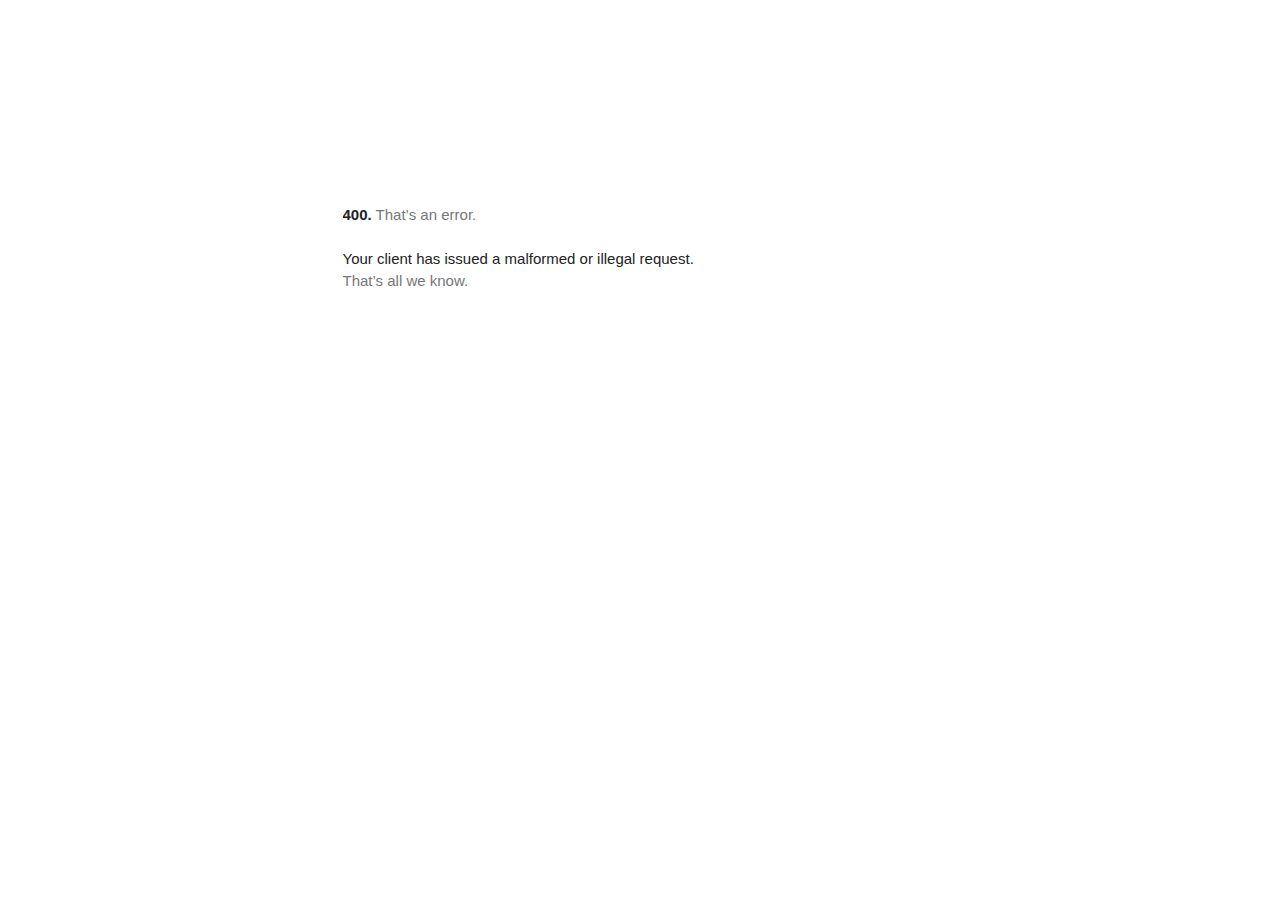
<file: www.googletagmanager.com/gtm5445.html>
<!DOCTYPE html>
<html lang=en>
  <meta charset=utf-8>
  <meta name=viewport content="initial-scale=1, minimum-scale=1, width=device-width">
  <title>Error 400 (Bad Request)!!1</title>
  <style>
    *{margin:0;padding:0}html,code{font:15px/22px arial,sans-serif}html{background:#fff;color:#222;padding:15px}body{margin:7% auto 0;max-width:390px;min-height:180px;padding:30px 0 15px}* > body{background:url(//www.google.com/images/errors/robot.png) 100% 5px no-repeat;padding-right:205px}p{margin:11px 0 22px;overflow:hidden}ins{color:#777;text-decoration:none}a img{border:0}@media screen and (max-width:772px){body{background:none;margin-top:0;max-width:none;padding-right:0}}#logo{background:url(//www.google.com/images/branding/googlelogo/1x/googlelogo_color_150x54dp.png) no-repeat;margin-left:-5px}@media only screen and (min-resolution:192dpi){#logo{background:url(//www.google.com/images/branding/googlelogo/2x/googlelogo_color_150x54dp.png) no-repeat 0% 0%/100% 100%;-moz-border-image:url(//www.google.com/images/branding/googlelogo/2x/googlelogo_color_150x54dp.png) 0}}@media only screen and (-webkit-min-device-pixel-ratio:2){#logo{background:url(//www.google.com/images/branding/googlelogo/2x/googlelogo_color_150x54dp.png) no-repeat;-webkit-background-size:100% 100%}}#logo{display:inline-block;height:54px;width:150px}
  </style>
  <a href=//www.google.com/><span id=logo aria-label=Google></span></a>
  <p><b>400.</b> <ins>That’s an error.</ins>
  <p>Your client has issued a malformed or illegal request.  <ins>That’s all we know.</ins>
</file>
<file: danfoss-drives.com.ua/wp-content/themes/technosence/css/style.css>
@font-face {
  src: url("../fonts/GothamProLight.ttf") format("truetype"),
    url("../fonts/GothamProLight.eot") format("truetype");
  font-family: "GothamPro";
  font-weight: 200;
  font-display: swap;
}

@font-face {
  src: url("../fonts/GothamProRegular.ttf") format("truetype"),
    url("../fonts/GothamProRegular.eot") format("truetype");
  font-family: "GothamPro";
  font-weight: 300;
  font-display: swap;
}

@font-face {
  src: url("../fonts/GothamProMedium.ttf") format("truetype"),
    url("../fonts/GothamProMedium.eot") format("truetype");
  font-family: "GothamPro";
  font-weight: 400;
  font-display: swap;
}

@font-face {
  src: url("../fonts/GothamProBold.ttf") format("truetype"),
    url("../fonts/GothamProBold.eot") format("truetype");
  font-family: "GothamPro";
  font-weight: 600;
  font-display: swap;
}

@font-face {
  src: url("../fonts/Verdana-Bold.ttf") format("truetype"),
    url("../fonts/erdana-Bold.html") format("truetype");
  font-family: "Verdana";
  font-weight: 600;
  font-display: swap;
}

html {
  font-family: sans-serif;
  -ms-text-size-adjust: 100%;
  -webkit-text-size-adjust: 100%;
}

body {
  margin: 0;
}

article,
aside,
details,
figcaption,
figure,
footer,
header,
hgroup,
main,
menu,
nav,
section,
summary {
  display: block;
}

audio,
canvas,
progress,
video {
  display: inline-block;
  vertical-align: baseline;
}

audio:not([controls]) {
  display: none;
  height: 0;
}

[hidden],
template {
  display: none;
}

a {
  background-color: transparent;
}

a:active,
a:hover {
  outline: 0;
}

abbr[title] {
  border-bottom: 1px dotted;
}

b,
strong {
  font-weight: bold;
}

dfn {
  font-style: italic;
}

h1 {
  font-size: 2em;
  margin: 0.67em 0;
}

mark {
  background: #ff0;
  color: #000;
}

small {
  font-size: 80%;
}

sub,
sup {
  font-size: 75%;
  line-height: 0;
  position: relative;
  vertical-align: baseline;
}

sup {
  top: -0.5em;
}

sub {
  bottom: -0.25em;
}

img {
  border: 0;
}

svg:not(:root) {
  overflow: hidden;
}

figure {
  margin: 1em 40px;
}

hr {
  -webkit-box-sizing: content-box;
  -moz-box-sizing: content-box;
  box-sizing: content-box;
  height: 0;
}

pre {
  overflow: auto;
}

code,
kbd,
pre,
samp {
  font-family: monospace, monospace;
  font-size: 1em;
}

button,
input,
optgroup,
select,
textarea {
  color: inherit;
  font: inherit;
  margin: 0;
}

button {
  overflow: visible;
}

button,
select {
  text-transform: none;
}

button,
html input[type="button"],
input[type="reset"],
input[type="submit"] {
  -webkit-appearance: button;
  cursor: pointer;
}

button[disabled],
html input[disabled] {
  cursor: default;
}

button::-moz-focus-inner,
input::-moz-focus-inner {
  border: 0;
  padding: 0;
}

input {
  line-height: normal;
}

input[type="checkbox"],
input[type="radio"] {
  -webkit-box-sizing: border-box;
  -moz-box-sizing: border-box;
  box-sizing: border-box;
  padding: 0;
}

input[type="number"]::-webkit-inner-spin-button,
input[type="number"]::-webkit-outer-spin-button {
  height: auto;
}

input[type="search"] {
  -webkit-appearance: textfield;
  -webkit-box-sizing: content-box;
  -moz-box-sizing: content-box;
  box-sizing: content-box;
}

input[type="search"]::-webkit-search-cancel-button,
input[type="search"]::-webkit-search-decoration {
  -webkit-appearance: none;
}

fieldset {
  border: 1px solid #c0c0c0;
  margin: 0 2px;
  padding: 0.35em 0.625em 0.75em;
}

legend {
  border: 0;
  padding: 0;
}

textarea {
  overflow: auto;
}

optgroup {
  font-weight: bold;
}

table {
  border-collapse: collapse;
  border-spacing: 0;
}

td,
th {
  padding: 0;
}

* {
  -webkit-box-sizing: border-box;
  -moz-box-sizing: border-box;
  box-sizing: border-box;
}

*:before,
*:after {
  -webkit-box-sizing: border-box;
  -moz-box-sizing: border-box;
  box-sizing: border-box;
}

html {
  font-size: 10px;
  -webkit-tap-highlight-color: rgba(0, 0, 0, 0);
}

body {
  font-family: "Helvetica Neue", Helvetica, Arial, sans-serif;
  font-size: 14px;
  line-height: 1.42857143;
  color: #333;
  background-color: #fff;
}

input,
button,
select,
textarea {
  font-family: inherit;
  font-size: inherit;
  line-height: inherit;
}

a {
  text-decoration: none;
}

a:focus {
  outline: thin dotted;
  outline: 5px auto -webkit-focus-ring-color;
  outline-offset: -2px;
}

figure {
  margin: 0;
}

img {
  vertical-align: middle;
}

.img-responsive {
  display: block;
  max-width: 100%;
  height: auto;
}

.img-rounded {
  border-radius: 6px;
}

.img-thumbnail {
  padding: 4px;
  line-height: 1.42857143;
  background-color: #fff;
  border: 1px solid #ddd;
  border-radius: 4px;
  -webkit-transition: all 0.2s ease-in-out;
  -o-transition: all 0.2s ease-in-out;
  transition: all 0.2s ease-in-out;
  display: inline-block;
  max-width: 100%;
  height: auto;
}

.img-circle {
  border-radius: 50%;
}

hr {
  margin-top: 20px;
  margin-bottom: 20px;
  border: 0;
  border-top: 1px solid #eee;
}

.sr-only {
  position: absolute;
  width: 1px;
  height: 1px;
  margin: -1px;
  padding: 0;
  overflow: hidden;
  clip: rect(0, 0, 0, 0);
  border: 0;
}

.sr-only-focusable:active,
.sr-only-focusable:focus {
  position: static;
  width: auto;
  height: auto;
  margin: 0;
  overflow: visible;
  clip: auto;
}

[role="button"] {
  cursor: pointer;
}

.container {
  margin-right: auto;
  margin-left: auto;
  padding-left: 2px;
  padding-right: 3px;
}

@media (min-width: 768px) {
  .container {
    width: 725px;
  }
}

@media (min-width: 992px) {
  .container {
    width: 945px;
  }
}

@media (min-width: 1200px) {
  .container {
    width: 1170px;
  }
}

.container-fluid {
  margin-right: auto;
  margin-left: auto;
  padding-left: 2px;
  padding-right: 3px;
}

.row {
  margin-left: -2px;
  margin-right: -3px;
}

.col-xs-1,
.col-sm-1,
.col-md-1,
.col-lg-1,
.col-xs-2,
.col-sm-2,
.col-md-2,
.col-lg-2,
.col-xs-3,
.col-sm-3,
.col-md-3,
.col-lg-3,
.col-xs-4,
.col-sm-4,
.col-md-4,
.col-lg-4,
.col-xs-5,
.col-sm-5,
.col-md-5,
.col-lg-5,
.col-xs-6,
.col-sm-6,
.col-md-6,
.col-lg-6,
.col-xs-7,
.col-sm-7,
.col-md-7,
.col-lg-7,
.col-xs-8,
.col-sm-8,
.col-md-8,
.col-lg-8,
.col-xs-9,
.col-sm-9,
.col-md-9,
.col-lg-9,
.col-xs-10,
.col-sm-10,
.col-md-10,
.col-lg-10,
.col-xs-11,
.col-sm-11,
.col-md-11,
.col-lg-11,
.col-xs-12,
.col-sm-12,
.col-md-12,
.col-lg-12 {
  position: relative;
  min-height: 1px;
  padding-left: 3px;
  padding-right: 2px;
}

.col-xs-1,
.col-xs-2,
.col-xs-3,
.col-xs-4,
.col-xs-5,
.col-xs-6,
.col-xs-7,
.col-xs-8,
.col-xs-9,
.col-xs-10,
.col-xs-11,
.col-xs-12 {
  width: 100%;
}

.col-xs-11 {
  width: 91.66666667%;
}

.col-xs-10 {
  width: 83.33333333%;
}

.col-xs-9 {
  width: 75%;
}

.col-xs-8 {
  width: 66.66666667%;
}

.col-xs-7 {
  width: 58.33333333%;
}

.col-xs-6 {
  width: 50%;
}

.col-xs-5 {
  width: 41.66666667%;
}

.col-xs-4 {
  width: 33.33333333%;
}

.col-xs-3 {
  width: 25%;
}

.col-xs-2 {
  width: 16.66666667%;
}

.col-xs-1 {
  width: 8.33333333%;
}

.col-xs-pull-12 {
  right: 100%;
}

.col-xs-pull-11 {
  right: 91.66666667%;
}

.col-xs-pull-10 {
  right: 83.33333333%;
}

.col-xs-pull-9 {
  right: 75%;
}

.col-xs-pull-8 {
  right: 66.66666667%;
}

.col-xs-pull-7 {
  right: 58.33333333%;
}

.col-xs-pull-6 {
  right: 50%;
}

.col-xs-pull-5 {
  right: 41.66666667%;
}

.col-xs-pull-4 {
  right: 33.33333333%;
}

.col-xs-pull-3 {
  right: 25%;
}

.col-xs-pull-2 {
  right: 16.66666667%;
}

.col-xs-pull-1 {
  right: 8.33333333%;
}

.col-xs-pull-0 {
  right: auto;
}

.col-xs-push-12 {
  left: 100%;
}

.col-xs-push-11 {
  left: 91.66666667%;
}

.col-xs-push-10 {
  left: 83.33333333%;
}

.col-xs-push-9 {
  left: 75%;
}

.col-xs-push-8 {
  left: 66.66666667%;
}

.col-xs-push-7 {
  left: 58.33333333%;
}

.col-xs-push-6 {
  left: 50%;
}

.col-xs-push-5 {
  left: 41.66666667%;
}

.col-xs-push-4 {
  left: 33.33333333%;
}

.col-xs-push-3 {
  left: 25%;
}

.col-xs-push-2 {
  left: 16.66666667%;
}

.col-xs-push-1 {
  left: 8.33333333%;
}

.col-xs-push-0 {
  left: auto;
}

.col-xs-offset-12 {
  margin-left: 100%;
}

.col-xs-offset-11 {
  margin-left: 91.66666667%;
}

.col-xs-offset-10 {
  margin-left: 83.33333333%;
}

.col-xs-offset-9 {
  margin-left: 75%;
}

.col-xs-offset-8 {
  margin-left: 66.66666667%;
}

.col-xs-offset-7 {
  margin-left: 58.33333333%;
}

.col-xs-offset-6 {
  margin-left: 50%;
}

.col-xs-offset-5 {
  margin-left: 41.66666667%;
}

.col-xs-offset-4 {
  margin-left: 33.33333333%;
}

.col-xs-offset-3 {
  margin-left: 25%;
}

.col-xs-offset-2 {
  margin-left: 16.66666667%;
}

.col-xs-offset-1 {
  margin-left: 8.33333333%;
}

.col-xs-offset-0 {
  margin-left: 0;
}

@media (min-width: 768px) {
  .col-sm-1,
  .col-sm-2,
  .col-sm-3,
  .col-sm-4,
  .col-sm-5,
  .col-sm-6,
  .col-sm-7,
  .col-sm-8,
  .col-sm-9,
  .col-sm-10,
  .col-sm-11,
  .col-sm-12 {
    float: left;
  }
  .col-sm-12 {
    width: 100%;
  }
  .col-sm-11 {
    width: 91.66666667%;
  }
  .col-sm-10 {
    width: 83.33333333%;
  }
  .col-sm-9 {
    width: 75%;
  }
  .col-sm-8 {
    width: 66.66666667%;
  }
  .col-sm-7 {
    width: 58.33333333%;
  }
  .col-sm-6 {
    width: 50%;
  }
  .col-sm-5 {
    width: 41.66666667%;
  }
  .col-sm-4 {
    width: 33.33333333%;
  }
  .col-sm-3 {
    width: 25%;
  }
  .col-sm-2 {
    width: 16.66666667%;
  }
  .col-sm-1 {
    width: 8.33333333%;
  }
  .col-sm-pull-12 {
    right: 100%;
  }
  .col-sm-pull-11 {
    right: 91.66666667%;
  }
  .col-sm-pull-10 {
    right: 83.33333333%;
  }
  .col-sm-pull-9 {
    right: 75%;
  }
  .col-sm-pull-8 {
    right: 66.66666667%;
  }
  .col-sm-pull-7 {
    right: 58.33333333%;
  }
  .col-sm-pull-6 {
    right: 50%;
  }
  .col-sm-pull-5 {
    right: 41.66666667%;
  }
  .col-sm-pull-4 {
    right: 33.33333333%;
  }
  .col-sm-pull-3 {
    right: 25%;
  }
  .col-sm-pull-2 {
    right: 16.66666667%;
  }
  .col-sm-pull-1 {
    right: 8.33333333%;
  }
  .col-sm-pull-0 {
    right: auto;
  }
  .col-sm-push-12 {
    left: 100%;
  }
  .col-sm-push-11 {
    left: 91.66666667%;
  }
  .col-sm-push-10 {
    left: 83.33333333%;
  }
  .col-sm-push-9 {
    left: 75%;
  }
  .col-sm-push-8 {
    left: 66.66666667%;
  }
  .col-sm-push-7 {
    left: 58.33333333%;
  }
  .col-sm-push-6 {
    left: 50%;
  }
  .col-sm-push-5 {
    left: 41.66666667%;
  }
  .col-sm-push-4 {
    left: 33.33333333%;
  }
  .col-sm-push-3 {
    left: 25%;
  }
  .col-sm-push-2 {
    left: 16.66666667%;
  }
  .col-sm-push-1 {
    left: 8.33333333%;
  }
  .col-sm-push-0 {
    left: auto;
  }
  .col-sm-offset-12 {
    margin-left: 100%;
  }
  .col-sm-offset-11 {
    margin-left: 91.66666667%;
  }
  .col-sm-offset-10 {
    margin-left: 83.33333333%;
  }
  .col-sm-offset-9 {
    margin-left: 75%;
  }
  .col-sm-offset-8 {
    margin-left: 66.66666667%;
  }
  .col-sm-offset-7 {
    margin-left: 58.33333333%;
  }
  .col-sm-offset-6 {
    margin-left: 50%;
  }
  .col-sm-offset-5 {
    margin-left: 41.66666667%;
  }
  .col-sm-offset-4 {
    margin-left: 33.33333333%;
  }
  .col-sm-offset-3 {
    margin-left: 25%;
  }
  .col-sm-offset-2 {
    margin-left: 16.66666667%;
  }
  .col-sm-offset-1 {
    margin-left: 8.33333333%;
  }
  .col-sm-offset-0 {
    margin-left: 0;
  }
}

@media (min-width: 992px) {
  .col-md-1,
  .col-md-2,
  .col-md-3,
  .col-md-4,
  .col-md-5,
  .col-md-6,
  .col-md-7,
  .col-md-8,
  .col-md-9,
  .col-md-10,
  .col-md-11,
  .col-md-12 {
    float: left;
  }
  .col-md-12 {
    width: 100%;
  }
  .col-md-11 {
    width: 91.66666667%;
  }
  .col-md-10 {
    width: 83.33333333%;
  }
  .col-md-9 {
    width: 75%;
  }
  .col-md-8 {
    width: 66.66666667%;
  }
  .col-md-7 {
    width: 58.33333333%;
  }
  .col-md-6 {
    width: 50%;
  }
  .col-md-5 {
    width: 41.66666667%;
  }
  .col-md-4 {
    width: 33.33333333%;
  }
  .col-md-3 {
    width: 25%;
  }
  .col-md-2 {
    width: 16.66666667%;
  }
  .col-md-1 {
    width: 8.33333333%;
  }
  .col-md-pull-12 {
    right: 100%;
  }
  .col-md-pull-11 {
    right: 91.66666667%;
  }
  .col-md-pull-10 {
    right: 83.33333333%;
  }
  .col-md-pull-9 {
    right: 75%;
  }
  .col-md-pull-8 {
    right: 66.66666667%;
  }
  .col-md-pull-7 {
    right: 58.33333333%;
  }
  .col-md-pull-6 {
    right: 50%;
  }
  .col-md-pull-5 {
    right: 41.66666667%;
  }
  .col-md-pull-4 {
    right: 33.33333333%;
  }
  .col-md-pull-3 {
    right: 25%;
  }
  .col-md-pull-2 {
    right: 16.66666667%;
  }
  .col-md-pull-1 {
    right: 8.33333333%;
  }
  .col-md-pull-0 {
    right: auto;
  }
  .col-md-push-12 {
    left: 100%;
  }
  .col-md-push-11 {
    left: 91.66666667%;
  }
  .col-md-push-10 {
    left: 83.33333333%;
  }
  .col-md-push-9 {
    left: 75%;
  }
  .col-md-push-8 {
    left: 66.66666667%;
  }
  .col-md-push-7 {
    left: 58.33333333%;
  }
  .col-md-push-6 {
    left: 50%;
  }
  .col-md-push-5 {
    left: 41.66666667%;
  }
  .col-md-push-4 {
    left: 33.33333333%;
  }
  .col-md-push-3 {
    left: 25%;
  }
  .col-md-push-2 {
    left: 16.66666667%;
  }
  .col-md-push-1 {
    left: 8.33333333%;
  }
  .col-md-push-0 {
    left: auto;
  }
  .col-md-offset-12 {
    margin-left: 100%;
  }
  .col-md-offset-11 {
    margin-left: 91.66666667%;
  }
  .col-md-offset-10 {
    margin-left: 83.33333333%;
  }
  .col-md-offset-9 {
    margin-left: 75%;
  }
  .col-md-offset-8 {
    margin-left: 66.66666667%;
  }
  .col-md-offset-7 {
    margin-left: 58.33333333%;
  }
  .col-md-offset-6 {
    margin-left: 50%;
  }
  .col-md-offset-5 {
    margin-left: 41.66666667%;
  }
  .col-md-offset-4 {
    margin-left: 33.33333333%;
  }
  .col-md-offset-3 {
    margin-left: 25%;
  }
  .col-md-offset-2 {
    margin-left: 16.66666667%;
  }
  .col-md-offset-1 {
    margin-left: 8.33333333%;
  }
  .col-md-offset-0 {
    margin-left: 0;
  }
}

@media (min-width: 1250px) {
  .col-lg-1,
  .col-lg-2,
  .col-lg-3,
  .col-lg-4,
  .col-lg-5,
  .col-lg-6,
  .col-lg-7,
  .col-lg-8,
  .col-lg-9,
  .col-lg-10,
  .col-lg-11,
  .col-lg-12 {
    float: left;
  }
  .col-lg-12 {
    width: 100%;
  }
  .col-lg-11 {
    width: 91.66666667%;
  }
  .col-lg-10 {
    width: 83.33333333%;
  }
  .col-lg-9 {
    width: 75%;
  }
  .col-lg-8 {
    width: 66.66666667%;
  }
  .col-lg-7 {
    width: 58.33333333%;
  }
  .col-lg-6 {
    width: 50%;
  }
  .col-lg-5 {
    width: 41.66666667%;
  }
  .col-lg-4 {
    width: 33.33333333%;
  }
  .col-lg-3 {
    width: 25%;
  }
  .col-lg-2 {
    width: 16.66666667%;
  }
  .col-lg-1 {
    width: 8.33333333%;
  }
  .col-lg-pull-12 {
    right: 100%;
  }
  .col-lg-pull-11 {
    right: 91.66666667%;
  }
  .col-lg-pull-10 {
    right: 83.33333333%;
  }
  .col-lg-pull-9 {
    right: 75%;
  }
  .col-lg-pull-8 {
    right: 66.66666667%;
  }
  .col-lg-pull-7 {
    right: 58.33333333%;
  }
  .col-lg-pull-6 {
    right: 50%;
  }
  .col-lg-pull-5 {
    right: 41.66666667%;
  }
  .col-lg-pull-4 {
    right: 33.33333333%;
  }
  .col-lg-pull-3 {
    right: 25%;
  }
  .col-lg-pull-2 {
    right: 16.66666667%;
  }
  .col-lg-pull-1 {
    right: 8.33333333%;
  }
  .col-lg-pull-0 {
    right: auto;
  }
  .col-lg-push-12 {
    left: 100%;
  }
  .col-lg-push-11 {
    left: 91.66666667%;
  }
  .col-lg-push-10 {
    left: 83.33333333%;
  }
  .col-lg-push-9 {
    left: 75%;
  }
  .col-lg-push-8 {
    left: 66.66666667%;
  }
  .col-lg-push-7 {
    left: 58.33333333%;
  }
  .col-lg-push-6 {
    left: 50%;
  }
  .col-lg-push-5 {
    left: 41.66666667%;
  }
  .col-lg-push-4 {
    left: 33.33333333%;
  }
  .col-lg-push-3 {
    left: 25%;
  }
  .col-lg-push-2 {
    left: 16.66666667%;
  }
  .col-lg-push-1 {
    left: 8.33333333%;
  }
  .col-lg-push-0 {
    left: auto;
  }
  .col-lg-offset-12 {
    margin-left: 100%;
  }
  .col-lg-offset-11 {
    margin-left: 91.66666667%;
  }
  .col-lg-offset-10 {
    margin-left: 83.33333333%;
  }
  .col-lg-offset-9 {
    margin-left: 75%;
  }
  .col-lg-offset-8 {
    margin-left: 66.66666667%;
  }
  .col-lg-offset-7 {
    margin-left: 58.33333333%;
  }
  .col-lg-offset-6 {
    margin-left: 50%;
  }
  .col-lg-offset-5 {
    margin-left: 41.66666667%;
  }
  .col-lg-offset-4 {
    margin-left: 33.33333333%;
  }
  .col-lg-offset-3 {
    margin-left: 25%;
  }
  .col-lg-offset-2 {
    margin-left: 16.66666667%;
  }
  .col-lg-offset-1 {
    margin-left: 8.33333333%;
  }
  .col-lg-offset-0 {
    margin-left: 0;
  }
}

.clearfix:before,
.clearfix:after,
.container:before,
.container:after,
.container-fluid:before,
.container-fluid:after,
.row:before,
.row:after {
  content: " ";
  display: table;
}

.clearfix:after,
.container:after,
.container-fluid:after,
.row:after {
  clear: both;
}

.center-block {
  display: block;
  margin-left: auto;
  margin-right: auto;
}

.pull-right {
  float: right !important;
}

.pull-left {
  float: left !important;
}

.hide {
  display: none !important;
}

.show {
  display: block !important;
}

.invisible {
  visibility: hidden;
}

.text-hide {
  font: 0/0 a;
  color: transparent;
  text-shadow: none;
  background-color: transparent;
  border: 0;
}

.hidden {
  display: none !important;
}

.affix {
  position: fixed;
}

@-ms-viewport {
  width: device-width;
}

.visible-xs,
.visible-sm,
.visible-md,
.visible-lg {
  display: none !important;
}

.visible-xs-block,
.visible-xs-inline,
.visible-xs-inline-block,
.visible-sm-block,
.visible-sm-inline,
.visible-sm-inline-block,
.visible-md-block,
.visible-md-inline,
.visible-md-inline-block,
.visible-lg-block,
.visible-lg-inline,
.visible-lg-inline-block {
  display: none !important;
}

@media (max-width: 767px) {
  .visible-xs {
    display: block !important;
  }
  table.visible-xs {
    display: table !important;
  }
  tr.visible-xs {
    display: table-row !important;
  }
  th.visible-xs,
  td.visible-xs {
    display: table-cell !important;
  }
}

@media (max-width: 767px) {
  .visible-xs-block {
    display: block !important;
  }
}

@media (max-width: 767px) {
  .visible-xs-inline {
    display: inline !important;
  }
}

@media (max-width: 767px) {
  .visible-xs-inline-block {
    display: inline-block !important;
  }
}

@media (min-width: 768px) and (max-width: 991px) {
  .visible-sm {
    display: block !important;
  }
  table.visible-sm {
    display: table !important;
  }
  tr.visible-sm {
    display: table-row !important;
  }
  th.visible-sm,
  td.visible-sm {
    display: table-cell !important;
  }
}

@media (min-width: 768px) and (max-width: 991px) {
  .visible-sm-block {
    display: block !important;
  }
}

@media (min-width: 768px) and (max-width: 991px) {
  .visible-sm-inline {
    display: inline !important;
  }
}

@media (min-width: 768px) and (max-width: 991px) {
  .visible-sm-inline-block {
    display: inline-block !important;
  }
}

@media (min-width: 992px) and (max-width: 1199px) {
  .visible-md {
    display: block !important;
  }
  table.visible-md {
    display: table !important;
  }
  tr.visible-md {
    display: table-row !important;
  }
  th.visible-md,
  td.visible-md {
    display: table-cell !important;
  }
}

@media (min-width: 992px) and (max-width: 1199px) {
  .visible-md-block {
    display: block !important;
  }
}

@media (min-width: 992px) and (max-width: 1199px) {
  .visible-md-inline {
    display: inline !important;
  }
}

@media (min-width: 992px) and (max-width: 1199px) {
  .visible-md-inline-block {
    display: inline-block !important;
  }
}

@media (min-width: 1250px) {
  .visible-lg {
    display: block !important;
  }
  table.visible-lg {
    display: table !important;
  }
  tr.visible-lg {
    display: table-row !important;
  }
  th.visible-lg,
  td.visible-lg {
    display: table-cell !important;
  }
}

@media (min-width: 1250px) {
  .visible-lg-block {
    display: block !important;
  }
}

@media (min-width: 1250px) {
  .visible-lg-inline {
    display: inline !important;
  }
}

@media (min-width: 1250px) {
  .visible-lg-inline-block {
    display: inline-block !important;
  }
}

@media (max-width: 767px) {
  .hidden-xs {
    display: none !important;
  }
}

@media (min-width: 768px) and (max-width: 991px) {
  .hidden-sm {
    display: none !important;
  }
}

@media (min-width: 992px) and (max-width: 1199px) {
  .hidden-md {
    display: none !important;
  }
}

@media (min-width: 1250px) {
  .hidden-lg {
    display: none !important;
  }
}

.visible-print {
  display: none !important;
}

@media print {
  .visible-print {
    display: block !important;
  }
  table.visible-print {
    display: table !important;
  }
  tr.visible-print {
    display: table-row !important;
  }
  th.visible-print,
  td.visible-print {
    display: table-cell !important;
  }
}

.visible-print-block {
  display: none !important;
}

@media print {
  .visible-print-block {
    display: block !important;
  }
}

.visible-print-inline {
  display: none !important;
}

@media print {
  .visible-print-inline {
    display: inline !important;
  }
}

.visible-print-inline-block {
  display: none !important;
}

@media print {
  .visible-print-inline-block {
    display: inline-block !important;
  }
}

@media print {
  .hidden-print {
    display: none !important;
  }
}

html {
  box-sizing: border-box;
  font-family: sans-serif;
  font-size: 10px;
  -ms-text-size-adjust: 100%;
  -webkit-text-size-adjust: 100%;
}

*,
*::after,
*::before {
  box-sizing: inherit;
}

body {
  font-family: "Roboto", sans-serif;
  margin: 0;
}

article,
aside,
details,
figcaption,
figure,
footer,
header,
main,
menu,
nav,
section,
summary {
  display: block;
}

audio,
canvas,
progress,
video {
  display: inline-block;
}

audio:not([controls]) {
  display: none;
  height: 0;
}

progress {
  vertical-align: baseline;
}

template,
[hidden] {
  display: none;
}

a {
  background-color: transparent;
}

a:active,
a:hover {
  outline-width: 0;
}

abbr[title] {
  border-bottom: none;
  text-decoration: underline;
  text-decoration: underline dotted;
}

b,
strong {
  font-weight: inherit;
}

b,
strong {
  font-weight: bolder;
}

dfn {
  font-style: italic;
}

h1 {
  font-size: 2em;
  margin: 0.67em 0;
}

mark {
  background-color: #ff0;
  color: #000;
}

small {
  font-size: 80%;
}

sub,
sup {
  font-size: 75%;
  line-height: 0;
  position: relative;
  vertical-align: baseline;
}

sub {
  bottom: -0.25em;
}

sup {
  top: -0.5em;
}

img {
  border-style: none;
}

svg:not(:root) {
  overflow: hidden;
}

code,
kbd,
pre,
samp {
  font-family: monospace, monospace;
  font-size: 1em;
}

figure {
  margin: 1em 40px;
}

hr {
  box-sizing: content-box;
  height: 0;
  overflow: visible;
}

button,
input,
select,
textarea {
  font: inherit;
}

optgroup {
  font-weight: bold;
}

button,
input,
select {
  overflow: visible;
}

button,
input,
select,
textarea {
  margin: 0;
}

button,
select {
  text-transform: none;
}

button,
[type="button"],
[type="reset"],
[type="submit"] {
  cursor: pointer;
}

[disabled] {
  cursor: default;
}

button,
html [type="button"],
[type="reset"],
[type="submit"] {
  -webkit-appearance: button;
}

button::-moz-focus-inner,
input::-moz-focus-inner {
  border: 0;
  padding: 0;
}

button:-moz-focusring,
input:-moz-focusring {
  outline: 1px dotted ButtonText;
}

fieldset {
  border: 1px solid #c0c0c0;
  margin: 0 2px;
  padding: 0.35em 0.625em 0.75em;
}

legend {
  box-sizing: border-box;
  color: inherit;
  display: table;
  max-width: 100%;
  padding: 0;
  white-space: normal;
}

textarea {
  overflow: auto;
}

[type="checkbox"],
[type="radio"] {
  box-sizing: border-box;
  padding: 0;
}

[type="number"]::-webkit-inner-spin-button,
[type="number"]::-webkit-outer-spin-button {
  height: auto;
}

[type="search"] {
  -webkit-appearance: textfield;
}

[type="search"]::-webkit-search-cancel-button,
[type="search"]::-webkit-search-decoration {
  -webkit-appearance: none;
}

.btn {
  display: block;
  text-align: center;
  text-decoration: none;
  cursor: pointer;
  border: none;
}

.vertical-container {
  -webkit-transform-style: preserve-3d;
  -moz-transform-style: preserve-3d;
  transform-style: preserve-3d;
}

.vertical-inner {
  position: relative;
  top: 50% !important;
  transform: translateY(-50%);
  z-index: 99;
}

html {
  overflow-x: hidden;
}

body {
  width: 100%;
  overflow-x: hidden;
}

.container {
  max-width: 1600px;
  width: 100%;
}

@media only screen and (min-width: 320px) {
  .container {
    padding: 0 5px;
  }
}

@media only screen and (min-width: 768px) {
  .container {
    padding: 0 15px;
  }
}

@media only screen and (min-width: 1200px) {
  .container {
    max-width: 1200px;
    width: 100%;
  }
}

@media only screen and (min-width: 1600px) {
  .container {
    max-width: 1600px;
    width: 100%;
  }
}

::placeholder {
  font-size: 16px;
  color: #828385;
  font-family: "AvenirNextCyr";
  font-weight: 400;
}

.th_head {
  width: 100% !important;
  height: 100vh !important;
  overflow: hidden;
  background: url(../images/head_bg.jpg) 50% 50% no-repeat;
  background-size: cover;
  padding: 0 !important;
}

.th_head:before {
  width: 100% !important;
}

.th_head:after {
  display: none !important;
}

@media only screen and (min-width: 320px) {
  .header_th {
    width: 100%;
    height: 100vh;
    margin: 0 auto;
    display: flex;
    align-items: center;
    padding: 0 !important;
  }
}

.header_th a {
  text-align: center !important;
  margin: 30px auto !important;
  float: none;
  color: #fff;
  font-family: "Verdana";
  font-weight: 400;
  letter-spacing: -0.5px;
}

.th {
  text-align: center !important;
  margin: 30px auto !important;
  float: none;
  color: #fff;
  font-family: "GothamPro";
  font-weight: 600;
  letter-spacing: -0.5px;
}

.th_404 {
  text-align: center !important;
  margin: 30px auto !important;
  float: none;
  color: #fff;
  font-family: "Verdana";
  font-weight: 600;
  letter-spacing: -0.5px;
  font-size: 50px;
}

.th_btn {
  font-size: 20px;
  font-family: "Verdana";
  font-weight: 600 !important;
  width: 240px !important;
  color: #83919a !important;
}

p {
  font-size: 18px;
  color: #000;
  letter-spacing: -0.5px;
  margin: 0;
}

p span {
  font-family: "Montserrat_Bold";
}

h1 {
  margin: 0;
  line-height: 1;
}

h2 {
  position: relative;
  line-height: 1.2;
  margin: 0;
}

h3 {
  line-height: 1.4;
  font-family: "Montserrat_Bold";
  margin: 0;
  color: #000;
  position: relative;
}

@media only screen and (min-width: 320px) {
  h3 {
    font-size: 18px;
  }
}

@media only screen and (min-width: 768px) {
  h3 {
    font-size: 24px;
  }
}

@media only screen and (min-width: 768px) {
  h3 {
    font-size: 28px;
  }
}

h4 {
  font-size: 20px;
  font-weight: 100;
  color: #fff;
  margin: 0;
  padding: 0;
  line-height: 1;
  font-family: "MullerBold";
}

a {
  outline: none;
}

ul {
  padding: 0;
  margin: 0;
}

li {
  list-style-type: none;
}

.btn_red {
  display: flex;
  align-items: center;
  justify-content: center;
  text-align: center;
  width: 205px;
  height: 54px;
  border-radius: 10px;
  font-size: 18px;
  font-family: "GothamPro";
  font-weight: 600;
  outline: none !important;
  transition: all 0.3s ease-in-out;
  -webkit-transition: 0.3s ease-in-out;
  -o-transition: 0.3s ease-in-out;
  -moz-transition: 0.3s ease-in-out;
  transition: 0.3s ease-in-out;
  position: relative;
  border: 3px solid #7c8388;
  letter-spacing: 1px;
  color: #fff;
  background-color: #d50007;
  box-shadow: inset 0 0 0 0 #fff;
}

.btn_red:hover {
  color: #d50007;
  box-shadow: inset 0 0 0 50px #fff;
}

.btn_white {
  display: flex;
  align-items: center;
  justify-content: center;
  text-align: center;
  width: 275px;
  height: 54px;
  border-radius: 10px;
  background-color: #fff;
  font-size: 16px;
  color: #83919a;
  font-family: "GothamPro";
  font-weight: 600;
  outline: none !important;
  transition: all 0.3s ease;
  -webkit-transition: 0.3s ease-out;
  -o-transition: 0.3s ease-out;
  -moz-transition: 0.3s ease-out;
  transition: 0.3s ease-out;
  position: relative;
  letter-spacing: 1px;
  border: none;
  box-shadow: inset 0 0 0 0 #d50007;
}

.btn_white:hover {
  color: #fff;
  box-shadow: inset 0 0 0 50px #d50007;
}

.btn_seryi {
  display: flex;
  align-items: center;
  justify-content: center;
  text-align: center;
  width: 275px;
  height: 54px;
  border-radius: 10px;
  background-color: #83919a;
  font-size: 16px;
  color: #fff;
  font-family: "GothamPro";
  font-weight: 600;
  outline: none !important;
  transition: all 0.3s ease;
  -webkit-transition: 0.3s ease-out;
  -o-transition: 0.3s ease-out;
  -moz-transition: 0.3s ease-out;
  transition: 0.3s ease-out;
  position: relative;
  letter-spacing: 1px;
  box-shadow: inset 0 0 0 0 #fff;
  border: 1px solid #83919a;
}

.btn_seryi:hover {
  color: #83919a;
  box-shadow: inset 0 0 0 50px #fff;
}

.po__a {
  position: absolute;
}

.pgf_fix {
  width: 0;
  border-radius: 10px;
  background-color: #fff;
  box-shadow: inset 0 0 0 2px #83919a;
  position: absolute;
  display: flex;
  align-items: center;
  justify-content: start;
  z-index: 4;
  overflow: hidden;
  cursor: pointer;
  transition: width 1s;
}

.pgf_fix .iframe {
  cursor: pointer;
}

@media only screen and (min-width: 320px) {
  .pgf_fix {
    position: fixed;
    right: 16px;
    bottom: 16px;
    width: 65px;
    height: 85px;
  }
}

@media only screen and (min-width: 1200px) {
  .pgf_fix {
    width: 0;
    height: 135px;
    right: 20px;
  }
}

@media only screen and (min-width: 1760px) {
  .pgf_fix {
    bottom: 180px;
  }
}

.pgf_fix .pgf_fix_icon {
  background: url(../images/pdf.svg) 50% 50% no-repeat;
  margin-left: 12px;
  position: relative;
}

.pgf_fix .pgf_fix_icon:before {
  content: "";
  position: absolute;
  left: 0;
  top: 0;
  width: 100%;
  height: 100%;
  cursor: pointer;
  z-index: 2;
}

@media only screen and (min-width: 320px) {
  .pgf_fix .pgf_fix_icon {
    width: 50px;
    height: 80px;
  }
}

@media only screen and (min-width: 1200px) {
  .pgf_fix .pgf_fix_icon {
    width: 89px;
    height: 120px;
  }
}

.pgf_fix .pgf_fix_icon iframe {
  display: none;
}

@media only screen and (min-width: 320px) {
  .pgf_fix .pgf_iframe {
    width: 50px;
    height: 60px;
  }
}

@media only screen and (min-width: 1200px) {
  .pgf_fix .pgf_iframe {
    width: 99px;
    height: 99px;
  }
}

.pgf_fix .pgf_iframe iframe {
  display: none;
}

@media only screen and (min-width: 320px) {
  .pgf_fix .pgf_iframe iframe {
    width: 50px;
    height: 60px;
    margin: 0;
  }
}

@media only screen and (min-width: 1200px) {
  .pgf_fix .pgf_iframe iframe {
    width: 99px;
    height: 99px;
    margin: 0;
  }
}

.pgf_fix .pgf_iframe:hover {
  background: none;
}

.pgf_fix .pgf_iframe:hover iframe {
  border: none;
  display: block;
}

.pgf_fix p {
  width: 220px;
  font-size: 18px;
  color: #586065;
  font-family: "GothamPro";
  font-weight: 200;
  margin-left: 12px;
}

.pgf_fix p span {
  font-family: "GothamPro";
  font-weight: 400;
}

@media only screen and (min-width: 320px) {
  .pgf_fix p {
    display: none;
  }
}

@media only screen and (min-width: 1200px) {
  .pgf_fix p {
    display: inline-block;
  }
}

.pgf_fix__red {
  width: 0;
  height: 135px;
  position: absolute;
  top: 0;
  right: 0;
  background-color: #d50007;
  border: 2px solid #ec1c24;
  border-radius: 0 10px 10px 0;
  z-index: 2;
  transition: height 1s ease-out, width 1s ease-out;
}

@media only screen and (min-width: 320px) {
  .pgf_fix__red {
    display: none;
  }
}

@media only screen and (min-width: 1200px) {
  .pgf_fix__red {
    display: block;
  }
}

.pgf_fix.scrolled {
  position: fixed;
  right: 16px;
  bottom: 16px;
  width: 65px !important;
  height: 85px;
  transition: width 1s ease-out, height 1s ease-out !important;
}

.pgf_fix.scrolled .pgf_fix_icon {
  width: 50px;
  height: 80px;
}

.pgf_fix.scrolled .pgf_iframe {
  width: 50px;
  height: 60px;
}

.pgf_fix.scrolled .pgf_iframe iframe {
  width: 50px;
  height: 60px;
  margin: 0;
}

.pgf_fix.scrolled p {
  display: none;
}

.pgf_fix.scrolled .pgf_fix__red {
  visibility: 0;
  width: 0 !important;
  height: 85px !important;
  border-width: 0;
  transition: width 1s ease-out, height 1s ease-out !important;
}

.block_sl_arr {
  width: 114px;
  height: 47px;
  position: absolute;
  z-index: 2;
}

.block_sl_arr .arr_l {
  width: 57px;
  height: 57px;
  display: flex;
  align-items: center;
  justify-content: center;
  cursor: pointer;
  float: left;
  position: relative;
}

.block_sl_arr .arr_l:before {
  content: "";
  display: block;
  width: 57px;
  height: 57px;
  background-color: #fff;
  position: absolute;
  top: 0;
  left: 0;
  transition: 0.2s ease-in-out;
}

.block_sl_arr .arr_l .arr_ic {
  width: 9px;
  height: 16px;
  position: absolute;
}

.block_sl_arr .arr_l .arr_ic:before {
  content: "";
  display: block;
  width: 9px;
  height: 2px;
  border-radius: 2px;
  background-color: #b5b5b5;
  position: absolute;
  top: 4px;
  left: 0;
  transform: rotate(-45deg);
  transition: 0.2s ease-in-out;
}

.block_sl_arr .arr_l .arr_ic:after {
  content: "";
  display: block;
  width: 9px;
  height: 2px;
  border-radius: 2px;
  background-color: #b5b5b5;
  position: absolute;
  left: 0;
  bottom: 4px;
  transform: rotate(45deg);
  transition: 0.2s ease-in-out;
}

.block_sl_arr .arr_l:hover:before {
  background-color: #f3f3f3;
}

.block_sl_arr .arr_l:hover .arr_ic {
  width: 9px;
  height: 16px;
  position: absolute;
}

.block_sl_arr .arr_l:hover .arr_ic:before {
  background-color: #000;
}

.block_sl_arr .arr_l:hover .arr_ic:after {
  background-color: #000;
}

.block_sl_arr .arr_r {
  width: 57px;
  height: 57px;
  display: flex;
  align-items: center;
  justify-content: center;
  cursor: pointer;
  float: left;
  position: relative;
}

.block_sl_arr .arr_r:before {
  content: "";
  display: block;
  width: 57px;
  height: 57px;
  background-color: #fff;
  position: absolute;
  top: 0;
  left: 0;
  transition: 0.2s ease-in-out;
}

.block_sl_arr .arr_r .arr_ic {
  width: 9px;
  height: 16px;
  position: absolute;
}

.block_sl_arr .arr_r .arr_ic:before {
  content: "";
  display: block;
  width: 9px;
  height: 2px;
  border-radius: 2px;
  background-color: #b5b5b5;
  position: absolute;
  top: 4px;
  right: 0;
  transform: rotate(45deg);
  transition: 0.2s ease-in-out;
}

.block_sl_arr .arr_r .arr_ic:after {
  content: "";
  display: block;
  width: 9px;
  height: 2px;
  border-radius: 2px;
  background-color: #b5b5b5;
  position: absolute;
  right: 0;
  bottom: 4px;
  transform: rotate(-45deg);
  transition: 0.2s ease-in-out;
}

.block_sl_arr .arr_r:hover:before {
  background-color: #f3f3f3;
}

.block_sl_arr .arr_r:hover .arr_ic {
  width: 9px;
  height: 16px;
  position: absolute;
}

.block_sl_arr .arr_r:hover .arr_ic:before {
  background-color: #000;
}

.block_sl_arr .arr_r:hover .arr_ic:after {
  background-color: #000;
}

.header__fixed {
  height: 100%;
  position: fixed;
  top: 0;
  left: 0;
  z-index: 10;
  transition: all 0.4s ease;
  display: flex;
  align-items: center;
}

@media only screen and (min-width: 320px) {
  .header__fixed {
    width: 30px;
    justify-content: center;
  }
}

@media only screen and (min-width: 1200px) {
  .header__fixed {
    width: 70px;
    justify-content: space-between;
  }
}

@media only screen and (min-width: 1600px) {
  .header__fixed {
    width: 150px;
  }
}

.header__fixed.scrolled {
  background: rgba(255, 255, 255, 0.7);
}

@media only screen and (min-width: 320px) {
  .header__fixed.scrolled {
    width: 30px;
  }
}

@media only screen and (min-width: 768px) {
  .header__fixed.scrolled {
    width: 48px;
  }
}

.header__fixed__block {
  width: 580px;
  transform: rotate(-90deg);
  display: flex;
  justify-content: space-between;
  align-items: center;
}

@media only screen and (min-width: 320px) {
  .header__fixed__block {
    height: 30px;
    right: -275px;
  }
}

@media only screen and (min-width: 768px) {
  .header__fixed__block {
    height: 50px;
    right: -265px;
  }
}

@media only screen and (min-width: 1200px) {
  .header__fixed__block {
    position: absolute;
  }
}

.header__fixed__block__text {
  text-align: center;
}

@media only screen and (min-width: 320px) {
  .header__fixed__block__text {
    width: 115px;
  }
}

@media only screen and (min-width: 768px) {
  .header__fixed__block__text {
    width: 130px;
  }
}

.header__fixed__block__text a {
  display: block;
  text-transform: uppercase;
  font-family: "AvenirNextCyr";
  font-weight: 500;
  transition: all 0.3s ease;
  position: relative;
}

@media only screen and (min-width: 320px) {
  .header__fixed__block__text a {
    font-size: 14px;
  }
}

@media only screen and (min-width: 768px) {
  .header__fixed__block__text a {
    font-size: 16px;
  }
}

.header__fixed__block__text a span {
  display: inline-block;
  background: repeating-linear-gradient(90deg, #000, #000);
  -webkit-background-clip: text;
  color: transparent;
  opacity: 0;
  transition: background 0.3s;
}

.header__fixed__block__text a span.trans {
  transition: background 0.3s, transform 0.4s, opacity 0.4s;
}

.header__fixed__block__text a:before {
  content: "";
  display: block;
  width: 0;
  height: 1px;
  background: linear-gradient(90deg, #d61148, #ff5518);
  position: absolute;
  bottom: 0;
  left: 0;
  transition: all 0.3s ease-in-out;
}

.header__fixed__block__text a:hover span {
  background: repeating-linear-gradient(90deg, #d61148, #ff5518);
  -webkit-background-clip: text;
  color: transparent;
  font-weight: 700;
}

.header__fixed__block__text a:hover:before {
  content: "";
  display: block;
  width: 100%;
  height: 2px;
  background: linear-gradient(90deg, #d61148, #ff5518);
  position: absolute;
  bottom: 0;
  left: 0;
}

.table {
  display: table;
  height: 100%;
  width: 100%;
}

.cell {
  margin: 0;
}

.page_wrapper {
  height: 100%;
  width: 100%;
}

.page_wrapper.push {
  margin-left: 0;
}

#menu-trigger {
  position: fixed;
  top: 5px;
  left: 5px;
  transition: all 0.5s ease;
  -webkit-transform: scale(0.85);
  transform: scale(0.85);
  z-index: 210;
}

#menu-trigger div {
  position: relative;
  height: 5px;
  margin-bottom: 7px;
  width: 40px;
  background-image: linear-gradient(
    115deg,
    #ec1c23 0%,
    #ec1c23 50%,
    #ec1c23 100%
  );
  transition: all 0.3s ease;
  display: block;
  z-index: 9;
}

@media only screen and (min-width: 320px) {
  #menu-trigger div {
    display: block;
  }
}

@media only screen and (min-width: 1200px) {
  #menu-trigger div {
    display: none;
  }
}

#menu-trigger:hover {
  cursor: pointer;
}

/*
#menu-trigger:hover div:nth-child(odd) {
  width: 35px;
}
#menu-trigger:hover div:nth-child(even) {
  width: 25px;
  }*/

#menu-trigger.clicked div:nth-child(even) {
  opacity: 0;
}

#menu-trigger.clicked div:nth-child(1) {
  transform: rotate(45deg);
  -webkit-transform: rotate(45deg);
  transform: rotate(48deg);
  top: 19px;
  width: 20px;
  background-image: linear-gradient(115deg, #fff 5%, #fff 25%, #fff 50%);
}

#menu-trigger.clicked div:nth-child(3) {
  -webkit-transform: rotate(-45deg);
  transform: rotate(-45deg);
  top: -12px;
  right: -8px;
  background-image: linear-gradient(115deg, #fff 5%, #fff 25%, #fff 50%);
}

.menu {
  position: fixed;
  top: 0;
  left: -240px;
  width: 240px;
  height: 100%;
  z-index: 208;
  background-image: linear-gradient(90deg, #818b95 0%, #fff 100%);
  transition: all 0.3s cubic-bezier(0.77, 0.06, 0.28, 0.85);
}

.menu li {
  list-style: none;
  display: block;
  width: 228px;
  height: 40px;
  padding-left: 20px;
  display: flex;
  align-items: center;
  justify-content: flex-start;
  transition: all 0.3s;
  font-size: 16px;
  font-family: sans-serif;
}

.menu li a {
  display: block;
  width: 100%;
  line-height: 2.4;
  text-decoration: none;
  color: #171e27;
  font-family: "Verdana";
  font-weight: 400;
}

.menu li:hover {
  width: 218px;
  padding-left: 20px;
}

.menu.open {
  left: 0;
  box-shadow: 1px 0 5px #222;
}

.menu-tint {
  position: fixed;
  width: 100%;
  height: 100%;
  background: #000;
  opacity: 0;
  top: 0;
  z-index: -1;
  transition: all 0.3s;
}

.menu-tint.open {
  opacity: 0.15;
  z-index: 97;
  position: fixed;
  animation: initial;
  top: 0;
  width: 100%;
  height: 100vh;
  z-index: 200;
}

#logo-menu {
  width: 100%;
  height: 90px;
  float: left;
  display: flex;
  align-items: center;
  padding-left: 15px;
}

#logo-menu a {
  display: block;
  width: 172px;
  flex: 0 0 172px;
  height: 70px;
  background: url(../images/logo_danfoss.svg) 50% 50% no-repeat;
}

.menu_info {
  display: flex;
  justify-content: space-around;
  width: 100%;
  padding: 48px 0 0 15px;
}

.menu_info .tel {
  color: #171e27;
  font-family: "Verdana";
  font-weight: 400;
  letter-spacing: 0.4px;
  font-size: 16px;
  float: left;
  margin-bottom: 10px;
}

.menu_info .btn_red {
  color: #fff;
  margin-top: 15px;
  font-size: 16px;
}

.bg_pop_up {
  width: 100%;
  height: 100vh;
  position: fixed;
  top: 0;
  left: 0;
  background: rgba(0, 0, 0, 0.6);
  z-index: 11;
  visibility: hidden;
  opacity: 0;
  transition: opacity 0.4s;
  overflow-y: auto;
}

.bg_pop_up.shown {
  visibility: visible;
  opacity: 1;
}

.bg_pop_up input.invalid,
.bg_pop_up textarea.invalid {
  border-color: #f00 !important;
  border: none;
  border: 1px solid #f00;
  transition: 0.5s ease;
}

.bg_pop_up input.invalid::placeholder,
.bg_pop_up textarea.invalid::placeholder {
  color: #f00 !important;
  transition: 0.5s ease;
}

.bg_pop_up .pop_up,
.bg_pop_up .pop_up_pdf,
.bg_pop_up .pop_up_1,
.bg_pop_up .pop_up_12,
.bg_pop_up .pop_up_2,
.bg_pop_up .pop_up_3 {
  position: absolute;
  top: 50%;
  left: 50%;
  transform: translate(-50%, -50%);
  background-image: linear-gradient(45deg, #c1c8cc, #b2bac1);
  box-shadow: 0 0 0 3px #d50007;
}

.bg_pop_up .pop_up_4 {
  position: absolute;
  top: 10px;
  left: 50%;
  transform: translateX(-50%);
  background-image: linear-gradient(45deg, #c1c8cc, #b2bac1);
  box-shadow: 0 0 0 3px #d50007;
}

.bg_pop_up .pop_up_5 {
  position: absolute;
  top: 10px;
  left: 50%;
  transform: translateX(-50%);
  background: #fff;
  box-shadow: 0 0 0 3px #d50007;
}

@media only screen and (min-width: 320px) {
  .bg_pop_up .pop_up_4 {
    width: 290px;
    padding: 10px 10px;
  }
  .bg_pop_up .pop_up_5 {
    width: 290px;
    padding: 10px 10px;
  }
}

@media only screen and (min-width: 768px) {
  .bg_pop_up .pop_up_4 {
    width: 580px;
    padding: 10px 80px;
  }
  .bg_pop_up .pop_up_5 {
    width: 720px;
    padding: 10px 80px;
  }
}

.bg_pop_up .popup {
  visibility: visible;
  opacity: 1;
  transition: opacity 0.4s, visibility 0.4s;
}

.bg_pop_up .popup.closed {
  visibility: hidden;
  opacity: 0;
}

.bg_pop_up .popup.closed *,
.bg_pop_up .popup.closed *::placeholder {
  transition: none !important;
}

@media only screen and (min-width: 320px) {
  .bg_pop_up .pop_up,
  .bg_pop_up .pop_up_pdf,
  .bg_pop_up .pop_up_1,
  .bg_pop_up .pop_up_12,
  .bg_pop_up .pop_up_2,
  .bg_pop_up .pop_up_3 {
    width: calc(100% - 16px);
    max-width: 360px;
    padding: 25px 10px;
  }
}

@media only screen and (min-width: 768px) {
  .bg_pop_up .pop_up,
  .bg_pop_up .pop_up_pdf,
  .bg_pop_up .pop_up_1,
  .bg_pop_up .pop_up_12,
  .bg_pop_up .pop_up_2,
  .bg_pop_up .pop_up_3 {
    width: 580px;
    max-width: none;
    padding: 70px 80px;
  }
}

.bg_pop_up .exit {
  width: 30px;
  height: 30px;
  cursor: pointer;
  z-index: 3;
}

@media only screen and (min-width: 320px) {
  .bg_pop_up .exit {
    top: 2px;
    right: 2px;
  }
}

@media only screen and (min-width: 768px) {
  .bg_pop_up .exit {
    top: 38px;
    right: 38px;
  }
}

.bg_pop_up .exit .exit_1 {
  width: 100%;
  height: 2px;
  background: #83919a;
  top: 50%;
  left: 0;
  transform: rotate(50deg);
}

.bg_pop_up .pop_up_1 form,
.bg_pop_up .pop_up_12 form {
  margin: 50px 0;
}

.bg_pop_up .pop_up_1 form h3,
.bg_pop_up .pop_up_12 form h3 {
  text-transform: uppercase !important;
  margin-bottom: 20px !important;
}

.bg_pop_up .pop_up_1 form h3,
.bg_pop_up .pop_up_12 form h3 {
  text-transform: uppercase !important;
  margin-bottom: 20px !important;
}

.bg_pop_up .pop_up_1 form p,
.bg_pop_up .pop_up_12 form p {
  font-size: 18px !important;
  font-family: "Verdana" !important;
  font-weight: 300 !important;
}

.bg_pop_up .exit .exit_2 {
  width: 100%;
  height: 2px;
  background: #83919a;
  top: 50%;
  left: 0;
  transform: rotate(-50deg);
}

.bg_pop_up form {
  position: relative;
  z-index: 2;
}

.bg_pop_up form h3 {
  color: #3f464b;
  text-align: center;
  font-family: "Verdana";
  font-weight: 600;
  margin-bottom: 5px;
}

@media only screen and (min-width: 320px) {
  .bg_pop_up form h3 {
    font-size: 22px;
  }
  .bg_pop_up .pop_up_pdf form h3 {
    font-size: 20px;
  }
}

@media only screen and (min-width: 768px) {
  .bg_pop_up form h3 {
    font-size: 24px;
  }
}

.bg_pop_up form p {
  color: #fff;
  text-align: center;
  font-family: "Verdana";
  font-weight: 300;
  font-size: 16px;
}

@media only screen and (min-width: 320px) {
  .bg_pop_up form p {
    font-size: 16px;
    margin-bottom: 10px;
  }
}

@media only screen and (min-width: 768px) {
  .bg_pop_up form p {
    font-size: 18px;
    margin-bottom: 17px;
  }
}

.bg_pop_up form input {
  height: 46px;
  border-radius: 10px;
  background-color: #fff;
  border: 1px solid #83919a;
  color: #3f464b;
  font-family: "GothamPro";
  font-weight: 300;
  outline: none;
}

@media only screen and (min-width: 320px) {
  .bg_pop_up form input {
    width: 270px;
    margin-bottom: 10px;
    padding-left: 10px;
  }
}

@media only screen and (min-width: 768px) {
  .bg_pop_up form input {
    width: 100%;
    margin-bottom: 17px;
    padding-left: 15px;
  }
}

.bg_pop_up form input::placeholder {
  color: #3f464b;
  font-family: "GothamPro";
  font-weight: 300;
}

@media only screen and (min-width: 320px) {
  .bg_pop_up form input::placeholder {
    font-size: 14px;
  }
}

@media only screen and (min-width: 768px) {
  .bg_pop_up form input::placeholder {
    font-size: 16px;
  }
}

.bg_pop_up .div_mes {
  width: 100%;
}

.bg_pop_up .div_mes p {
  text-align: left;
  width: 100%;
  color: #fff;
  font-size: 16px;
  text-align: center;
  font-family: "GothamPro";
  font-weight: 300;
  margin-bottom: 0;
}

@media only screen and (min-width: 320px) {
  .bg_pop_up .div_mes p {
    text-align: center;
  }
}

@media only screen and (min-width: 768px) {
  .bg_pop_up .div_mes p {
    text-align: left;
  }
}

.bg_pop_up .cheks {
  width: 240px;
  display: flex;
  justify-content: space-around;
}

@media only screen and (min-width: 320px) {
  .bg_pop_up .cheks {
    margin: 0 auto;
    margin-bottom: 10px;
  }
}

@media only screen and (min-width: 768px) {
  .bg_pop_up .cheks {
    margin: 0;
    margin-bottom: 10px;
    margin-left: 180px;
  }
}

.bg_pop_up .cheks input {
  display: none;
}

.bg_pop_up .cheks .config {
  width: 100%;
  min-height: 27px;
  float: left;
}

.bg_pop_up .cheks .config label span {
  width: 85%;
  float: left;
  color: #303030;
  font-family: "Muller";
  font-weight: 300;
}

@media only screen and (min-width: 992px) {
  .bg_pop_up form .cheks .config label span {
    font-size: 14px;
  }
}

@media only screen and (min-width: 1600px) {
  .bg_pop_up form .cheks .config label span {
    font-size: 16px;
  }
}

.consultation__main form .cheks .config input {
  display: none;
}

.bg_pop_up .cheks .config input[type="checkbox"] + label:before {
  content: "";
  color: transparent;
  background-color: #fff;
  display: inline-block;
  border: 1px solid #b9b9b9;
  box-shadow: inset 0 0 0 0 rgba(185, 185, 185, 0);
  border-radius: 50%;
  height: 17px;
  width: 17px;
  border: 1px solid #d50007;
  text-align: center;
  vertical-align: middle;
  transition: 0.3s ease-in;
  margin: 0 15px 0 0;
  float: left;
}

.bg_pop_up .cheks .config input[type="checkbox"]:checked + label:before {
  background-color: #d50007;
  box-shadow: inset 0 0 0 2px #fff;
}

.bg_pop_up .cheks .config label {
  float: left;
  font-family: "GothamPro";
  font-weight: 300;
  cursor: pointer;
  line-height: 1;
  padding: 5px 0;
  color: #fff;
}

@media only screen and (min-width: 992px) {
  .bg_pop_up .cheks .config label {
    font-size: 14px;
  }
}

@media only screen and (min-width: 1600px) {
  .bg_pop_up .cheks .config label {
    font-size: 16px;
  }
}

.bg_pop_up .div_pfoto {
  height: 115px;
  border-radius: 10px;
  background-color: #fff;
  border: 2px dashed #83919a;
  padding: 15px 10px;
  color: #3f464b;
  position: relative;
}

.bg_pop_up .div_pfoto.invalid {
  border-color: #f00;
}

.bg_pop_up .div_pfoto.invalid p {
  color: #f00;
}

@media only screen and (min-width: 320px) {
  .bg_pop_up .div_pfoto {
    padding: 10px 5px;
  }
}

@media only screen and (min-width: 768px) {
  .bg_pop_up .div_pfoto {
    padding: 15px 10px;
  }
}

.bg_pop_up .div_pfoto p {
  color: #3f464b;
  font-family: "GothamPro";
  font-weight: 300;
  text-align: left;
  font-family: 16px;
}

.bg_pop_up .div_pfoto label {
  width: 145px;
  height: 45px;
  position: absolute;
  right: 15px;
  bottom: 15px;
  background-color: #83919a;
  display: flex;
  align-items: center;
  justify-content: center;
  color: #fff;
  font-family: "GothamPro";
  font-weight: 300;
  font-family: 16px;
}

@media only screen and (min-width: 320px) {
  .bg_pop_up .div_pfoto {
    width: 270px;
    margin-bottom: 10px;
  }
}

@media only screen and (min-width: 768px) {
  .bg_pop_up .div_pfoto {
    width: 100%;
    margin-bottom: 20px;
  }
}

.bg_pop_up .vipad {
  width: 100%;
  height: 46px;
  border-radius: 10px;
  background-color: #fff;
  border: 1px solid #83919a;
  position: relative;
  z-index: 1;
  cursor: pointer;
}

.bg_pop_up .vipad.invalid p {
  color: #f00;
}

@media only screen and (min-width: 320px) {
  .bg_pop_up .vipad {
    margin-bottom: 10px;
  }
}

@media only screen and (min-width: 768px) {
  .bg_pop_up .vipad {
    margin-bottom: 17px;
  }
}

.bg_pop_up .vipad p {
  width: 100%;
  height: 46px;
  position: relative;
  text-align: left;
  color: #3f464b;
  font-size: 16px;
  font-family: "GothamPro";
  font-weight: 300;
}

@media only screen and (min-width: 320px) {
  .bg_pop_up .vipad p {
    font-size: 14px;
    line-height: 3;
    padding-left: 10px;
  }
}

@media only screen and (min-width: 768px) {
  .bg_pop_up .vipad p {
    font-size: 16px;
    line-height: 2.6;
    padding-left: 15px;
  }
}

.bg_pop_up .vipad .vipad_arr {
  position: absolute;
  top: 15px;
  right: 10px;
  transform: rotate(90deg);
  transition: 0.3s ease-out;
  width: 0;
  height: 0;
  border-top: 8px solid transparent;
  border-left: 14px solid #83919a;
  border-bottom: 8px solid transparent;
  z-index: 2;
}

.bg_pop_up .vipad ul {
  width: 100%;
  position: absolute;
  opacity: 0;
  visibility: hidden;
  transition: 0.3s ease-in-out;
  border-radius: 10px;
  background-color: #fff;
}

.bg_pop_up .vipad ul li {
  width: 100%;
  color: #3f464b;
  font-family: "GothamPro";
  font-weight: 300;
}

@media only screen and (min-width: 320px) {
  .bg_pop_up .vipad ul li {
    margin: 5px 0;
    padding-left: 10px;
    font-size: 14px;
  }
}

@media only screen and (min-width: 768px) {
  .bg_pop_up .vipad ul li {
    padding-left: 15px;
    font-size: 16px;
  }
}

.bg_pop_up .vipad.active {
  height: auto;
}

.bg_pop_up .vipad.active ul {
  opacity: 1;
  visibility: visible;
  position: relative;
  margin-top: 10px;
}

.bg_pop_up .vipad.active .vipad_arr {
  position: absolute;
  transform: rotate(150deg);
}

.bg_pop_up form .btn_seryi {
  width: 350px;
  margin: 0 auto;
  font-family: "GothamPro";
  font-weight: 600;
  background-color: #83919a;
}

@media only screen and (min-width: 320px) {
  .bg_pop_up form .btn_seryi {
    width: 100%;
  }
}

@media only screen and (min-width: 768px) {
  .bg_pop_up form .btn_seryi {
    width: 350px;
  }
}

.services__popup {
  width: 100vw;
  height: 100vh;
  position: fixed;
  z-index: 1001;
  top: 0;
  left: 0;
  background-color: #fff;
  display: none;
}

.services__popup .services__closed {
  width: 45px;
  height: 45px;
  background-color: #fff;
  position: absolute;
  top: 5px;
  right: 22px;
  z-index: 3;
  cursor: pointer;
}

.services__popup .services__closed:before {
  content: "";
  display: block;
  position: absolute;
  width: 35px;
  height: 1px;
  background: #000;
  top: 50%;
  left: 50%;
  transform: translate(-50%, -50%) rotate(-45deg);
}

.services__popup .services__closed:after {
  content: "";
  display: block;
  position: absolute;
  width: 35px;
  height: 1px;
  background: #000;
  top: 50%;
  left: 50%;
  transform: translate(-50%, -50%) rotate(45deg);
}

@media only screen and (min-width: 320px) {
  .services__popup__img {
    width: 320px;
    height: 30%;
    margin: 0 auto;
  }
}

@media only screen and (min-width: 992px) {
  .services__popup__img {
    width: 480px;
  }
}

@media only screen and (min-width: 1200px) {
  .services__popup__img {
    width: 50%;
    height: 100%;
    position: absolute;
    top: 0;
    right: 0;
  }
}

.services__popup__img img {
  width: 100%;
  height: 100%;
  object-fit: cover;
}

@media only screen and (min-width: 320px) {
  .services__popup__main {
    width: 100%;
    height: 410px;
    padding: 10px;
  }
}

@media only screen and (min-width: 768px) {
  .services__popup__main {
    padding: 30px;
  }
}

@media only screen and (min-width: 1200px) {
  .services__popup__main {
    width: 50%;
    height: 100%;
  }
}

.services__popup__main__item {
  width: 100%;
  height: 100%;
  border: 5px solid #b89773;
  position: relative;
}

@media only screen and (min-width: 320px) {
  .services__popup__main__item {
    padding: 15px;
  }
}

@media only screen and (min-width: 1200px) {
  .services__popup__main__item {
    padding: 70px 115px 70px 70px;
  }
}

.services__popup__main__item h2 {
  color: #b89773;
  text-align: center;
  text-transform: uppercase;
  font-family: "Display";
  font-weight: 600;
}

@media only screen and (min-width: 320px) {
  .services__popup__main__item h2 {
    font-size: 20px;
    margin-bottom: 15px;
  }
}

@media only screen and (min-width: 1200px) {
  .services__popup__main__item h2 {
    font-size: 30px;
    margin-bottom: 60px;
  }
}

.services__popup__main__item .info_p {
  font-size: 19px;
  color: #000;
  font-family: "Gilroy";
  font-weight: 600;
  text-transform: uppercase;
  display: flex;
  justify-content: space-between;
}

@media only screen and (min-width: 320px) {
  .services__popup__main__item .info_p {
    margin-bottom: 15px;
  }
}

@media only screen and (min-width: 1200px) {
  .services__popup__main__item .info_p {
    margin-bottom: 60px;
  }
}

.services__popup__main__item .info_p span {
  font-family: "Gilroy";
  font-weight: 600;
}

.services__popup__main__item .services__all {
  position: relative;
}

.services__popup__main__item .services__all .services__scroll {
  position: absolute;
  top: 0;
  width: 1px;
  height: 100%;
  background: #b89773;
}

@media only screen and (min-width: 320px) {
  .services__popup__main__item .services__all .services__scroll {
    right: 5px;
  }
}

@media only screen and (min-width: 768px) {
  .services__popup__main__item .services__all .services__scroll {
    right: 10px;
  }
}

@media only screen and (min-width: 1200px) {
  .services__popup__main__item .services__all .services__scroll {
    right: -50px;
  }
}

.services__popup__main__item .services__all .services__track {
  position: absolute;
  right: 0;
  bottom: 0;
  transform: translateX(0.5px);
  width: 2px;
  height: 80%;
  background: #b89773;
}

.services__popup__main__item .services__all .services__dots {
  position: absolute;
  width: 30px;
  height: 30px;
  border-radius: 50%;
  top: 0;
  left: 50%;
  transform: translateX(-50%);
  background-image: linear-gradient(
    90deg,
    #907759 0%,
    #fce5bd 50%,
    #907759 100%
  );
  cursor: pointer;
}

.services__popup__main__item .services__all .services__dots:before {
  content: "";
  display: block;
  position: absolute;
  top: 50%;
  left: 50%;
  transform: translate(-50%, -50%);
  background: #fff;
  width: 26px;
  height: 26px;
  border-radius: 50%;
}

.services__popup__main__item .services__all .services__spisok {
  overflow: hidden;
  position: relative;
}

@media only screen and (min-width: 320px) {
  .services__popup__main__item .services__all .services__spisok {
    width: 90%;
  }
}

@media only screen and (min-width: 1200px) {
  .services__popup__main__item .services__all .services__spisok {
    width: 100%;
  }
}

.services__popup__main__item
  .services__all
  .services__spisok
  .services__popup__main__item__title {
  width: 100%;
}

@media only screen and (min-width: 320px) {
  .services__popup__main__item
    .services__all
    .services__spisok
    .services__popup__main__item__title {
    max-height: 230px;
    height: 100%;
  }
}

@media only screen and (min-width: 1200px) {
  .services__popup__main__item
    .services__all
    .services__spisok
    .services__popup__main__item__title {
    max-height: 515px;
    height: 100%;
  }
}

.services__popup__main__item
  .services__all
  .services__spisok
  .services__popup__main__item__title
  .services__block {
  width: 100%;
  height: 40px;
  display: flex;
  align-items: center;
  justify-content: space-between;
  flex-wrap: nowrap;
  color: #706e6e;
  font-family: "Gilroy";
  font-weight: 400;
}

@media only screen and (min-width: 320px) {
  .services__popup__main__item
    .services__all
    .services__spisok
    .services__popup__main__item__title
    .services__block {
    font-size: 14px;
  }
}

@media only screen and (min-width: 1200px) {
  .services__popup__main__item
    .services__all
    .services__spisok
    .services__popup__main__item__title
    .services__block {
    font-size: 19px;
  }
}

.services__popup__main__item
  .services__all
  .services__spisok
  .services__popup__main__item__title
  .services__block
  .services__nazva,
.services__popup__main__item
  .services__all
  .services__spisok
  .services__popup__main__item__title
  .services__block
  .services__price {
  white-space: nowrap;
}

.services__popup__main__item
  .services__all
  .services__spisok
  .services__popup__main__item__title
  .services__block
  .services__bg {
  width: 100%;
  height: 2px;
  background: url(../images/bg_toch.html);
  margin-bottom: -10px;
}

.header {
  background: rgba(0,0,0,.5) url(../images/the-future-smart-factory.jpg) 50% 50% no-repeat ;
  background-blend-mode: multiply;
  background-size: cover;
  position: relative;
}

@media only screen and (min-width: 320px) {
  .header {
    padding-bottom: 60px;
    padding-top: 0;
  }
}

@media only screen and (min-width: 1200px) {
  .header {
    padding-bottom: 200px;
    padding-top: 90px;
  }
}

@media only screen and (min-width: 1600px) {
  .header {
    padding-bottom: 270px;
    padding-top: 90px;
  }
}

@media only screen and (min-width: 1760px) {
  .header {
    padding-bottom: 255px;
    padding-top: 90px;
  }
}

.header .header__menu {
  position: fixed;
  left: 0;
  top: 0;
  width: 100%;
  height: 90px;
  background: rgba(99, 105, 112, 0.6);
  display: flex;
  align-items: center;
  justify-content: center;
  z-index: 10;
  transition: height 0.4s;
}

.header .header__menu.scrolled {
  height: 70px;
}

.header .header__menu.scrolled .logo_danfoss {
  flex: 0 0 142px !important;
  width: 142px !important;
  height: 60px !important;
}

@media only screen and (min-width: 320px) {
  .header .header__menu {
    position: static;
  }
}

@media only screen and (min-width: 992px) {
  .header .header__menu {
    position: fixed;
  }
}

.header .header__menu .container {
  max-width: 1600px;
}

.header .header__menu .header__item {
  width: 100%;
  display: flex;
  align-items: center;
  justify-content: space-between;
}

.header .header__menu .header__item__left {
  display: flex;
  align-items: center;
}

@media only screen and (min-width: 320px) {
  .header .header__menu .header__item__left {
    width: 100%;
    justify-content: center;
  }
}

@media only screen and (min-width: 992px) {
  .header .header__menu .header__item__left {
    width: 480px;
    justify-content: start;
  }
}

@media only screen and (min-width: 1200px) {
  .header .header__menu .header__item__left {
    width: 460px;
  }
}

@media only screen and (min-width: 1600px) {
  .header .header__menu .header__item__left {
    width: 560px;
  }
}

.header .header__menu .header__item__left .logo_danfoss {
  display: block;
  width: 172px;
  flex: 0 0 172px;
  height: 70px;
  background: url(../images/logo_danfoss.svg) 50% 50% no-repeat;
  transition: all 0.4s ease;
}

.header .header__menu .header__item__left p {
  color: #fff;
  font-family: "GothamPro";
  font-weight: 400;
}

@media only screen and (min-width: 320px) {
  .header .header__menu .header__item__left p {
    font-size: 14px;
    display: none;
    margin-left: 10px;
  }
}

@media only screen and (min-width: 992px) {
  .header .header__menu .header__item__left p {
    display: inline-block;
  }
}

@media only screen and (min-width: 1600px) {
  .header .header__menu .header__item__left p {
    font-size: 18px;
  }
}

.header .header__menu .header__item__left .yaz {
  display: flex;
  align-items: center;
  justify-content: space-between;
  color: #fff;
}

.sidebar .yaz {
  display: flex;
  align-items: center;
  justify-content: space-between;
  color: #444;
  width: 60px;
  margin-left: 22px;
  margin-top: 16px;
}

@media only screen and (min-width: 320px) {
  .header .header__menu .header__item__left .yaz {
    width: 60px;
    flex: 0 0 60px;
    margin: 0 10px;
    display: none;
  }
}

@media only screen and (min-width: 992px) {
  .header .header__menu .header__item__left .yaz {
    display: flex;
  }
}

@media only screen and (min-width: 1600px) {
  .header .header__menu .header__item__left .yaz {
    width: 70px;
    margin: 0;
    margin-left: 50px;
  }
}

.sidebar .yaz a {
  color: #444;
  font-family: "GothamPro";
  font-weight: 400;
}
.header .header__menu .header__item__left .yaz a {
  color: #fff;
  font-family: "GothamPro";
  font-weight: 400;
}

@media only screen and (min-width: 1200px) {
  .header .header__menu .header__item__left .yaz a {
    font-size: 16px;
  }
}

@media only screen and (min-width: 1600px) {
  .header .header__menu .header__item__left .yaz a {
    font-size: 18px;
  }
}

.sidebar .yaz a.active {
  color: #000;
}
.header .header__menu .header__item__left .yaz a.active {
  color: #b2bdc5;
}

.header .header__menu .header__item__center {
  display: flex;
  align-items: center;
  justify-content: space-between;
}

@media only screen and (min-width: 320px) {
  .header .header__menu .header__item__center {
    display: none;
  }
}

@media only screen and (min-width: 1200px) {
  .header .header__menu .header__item__center {
    width: 350px;
    display: flex;
  }
}

@media only screen and (min-width: 1600px) {
  .header .header__menu .header__item__center {
    width: 390px;
  }
}

.header .header__menu .header__item__center ul {
  width: 100%;
  display: flex;
  align-items: center;
  justify-content: space-between;
}

.header .header__menu .header__item__center ul li {
  display: table;
}

.header .header__menu .header__item__center ul li a {
  color: #fff;
  font-family: "GothamPro";
  font-weight: 400;
  transition: color 0.4s;
}

@media only screen and (min-width: 1200px) {
  .header .header__menu .header__item__center ul li a {
    font-size: 16px;
  }
}

@media only screen and (min-width: 1600px) {
  .header .header__menu .header__item__center ul li a {
    font-size: 18px;
  }
}

.header .header__menu .header__item__center ul li a.active {
  color: #b2bdc5;
}

.header .header__menu .header__item__right {
  display: flex;
  align-items: center;
  justify-content: space-between;
  padding-right: 16px;
}

@media only screen and (min-width: 320px) {
  .header .header__menu .header__item__right {
    width: 50px;
    position: absolute;
    top: 20px;
    right: 0;
  }
  .header .header__menu .header__item__right > a {
    display: none;
  }
}

@media only screen and (min-width: 992px) {
  .header .header__menu .header__item__right {
    position: static;
    display: flex;
    width: 320px;
  }
  .header .header__menu .header__item__right > a {
    display: block;
  }
}

@media only screen and (min-width: 1200px) {
  .header .header__menu .header__item__right {
    width: 200px;
  }
}

.header .header__menu .header__item__right .tel {
  color: #fff;
  font-family: "GothamPro";
  font-weight: 400;
  position: relative;
}

@media only screen and (min-width: 320px) {
  .header .header__menu .header__item__right .tel {
    font-size: 16px;
    padding-left: 30px;
  }
}

@media only screen and (min-width: 1600px) {
  .header .header__menu .header__item__right .tel {
    font-size: 18px;
    padding-left: 50px;
  }
}

.header .header__menu .header__item__right .tel:before {
  content: "";
  display: block;
  position: absolute;
  top: 50%;
  transform: translateY(-50%);
  background: url(../images/tel.svg) 50% 50% no-repeat;
}

@media only screen and (min-width: 320px) {
  .header .header__menu .header__item__right .tel:before {
    width: 20px;
    height: 20px;
    left: 5px;
  }
}

@media only screen and (min-width: 1600px) {
  .header .header__menu .header__item__right .tel:before {
    width: 30px;
    height: 30px;
    left: 0;
  }
}

@media only screen and (min-width: 1200px) {
  .header .header__menu .header__item__right .btn_red {
    width: 185px;
    font-size: 16px;
  }
}

@media only screen and (min-width: 1600px) {
  .header .header__menu .header__item__right .btn_red {
    width: 235px;
    font-size: 18px;
  }
}

.header__main h1 {
  color: #fff;
  font-family: "GothamPro";
  font-weight: 600;
  letter-spacing: -1.5px;
  text-shadow: 3px 3px 3px #646464;
  position: relative;
}

@media only screen and (min-width: 320px) {
  .header__main h1 {
    text-align: center;
    font-size: 26px;
    margin-top: 30px;
    margin-bottom: 15px;
    line-height: 1.25;
  }
}

@media only screen and (min-width: 768px) {
  .header__main h1 {
    margin-bottom: 30px;
    font-size: 36px;
    line-height: 1;
  }
}

@media only screen and (min-width: 992px) {
  .header__main h1 {
    margin-top: 130px;
  }
}

@media only screen and (min-width: 1200px) {
  .header__main h1 {
    font-size: 54px;
    text-align: left;
    margin-top: 30px;
  }
}

@media only screen and (min-width: 1600px) {
  .header__main h1 {
    font-size: 70px;
    margin-top: 30px;
    margin-bottom: 20px;
  }
}

@media only screen and (min-width: 1760px) {
  .header__main h1 {
    margin-top: 175px;
    margin-bottom: 47px;
  }
}

.header__main h1:before {
  content: "";
  display: block;
  position: absolute;
  height: 4px;
  background-color: #d50007;
}

@media only screen and (min-width: 1200px) {
  .header__main h1:before {
    width: 210px;
    right: 20px;
    bottom: 24px;
  }
}

@media only screen and (min-width: 1600px) {
  .header__main h1:before {
    width: 280px;
    right: 70px;
    bottom: 32px;
  }
}

.header__main h1 .s_h1_1 {
  font-family: "GothamPro";
  font-weight: 300;
}

.header__main h1 .s_h1_2 {
  color: #d50007;
}

.header__main h2 {
  position: relative;
  color: #fff;
  font-family: "GothamPro";
  font-weight: 400;
  text-shadow: 0px 0px 10px #1f2021;
}

@media only screen and (min-width: 320px) {
  .header__main h2 {
    font-size: 20px;
    margin-bottom: 15px;
    text-align: center;
  }
}

@media only screen and (min-width: 768px) {
  .header__main h2 {
    font-size: 24px;
  }
}

@media only screen and (min-width: 1200px) {
  .header__main h2 {
    text-align: left;
    font-size: 36px;
    padding-left: 140px;
  }
}

@media only screen and (min-width: 1600px) {
  .header__main h2 {
    padding-left: 225px;
  }
}

@media only screen and (min-width: 1760px) {
  .header__main h2 {
    margin-bottom: 30px;
  }
}

.header__main h2:before {
  content: "";
  display: block;
  height: 4px;
  position: absolute;
  top: 19px;
  left: 0;
  background-color: #d50007;
}

@media only screen and (min-width: 1200px) {
  .header__main h2:before {
    width: 130px;
  }
}

@media only screen and (min-width: 1600px) {
  .header__main h2:before {
    width: 205px;
  }
}

@media only screen and (min-width: 320px) {
  .header__main ul {
    display: table;
    margin: 0 auto;
    margin-bottom: 15px;
  }
}

@media only screen and (min-width: 768px) {
  .header__main ul {
    margin-bottom: 30px;
  }
}

@media only screen and (min-width: 1200px) {
  .header__main ul {
    display: block;
    margin: 0;
    margin-bottom: 45px;
    padding-left: 140px;
  }
}

@media only screen and (min-width: 1600px) {
  .header__main ul {
    margin-left: 225px;
  }
}

.header__main ul li {
  color: #fff;
  font-family: "GothamPro";
  font-weight: 300;
  position: relative;
}

@media only screen and (min-width: 320px) {
  .header__main ul li {
    line-height: 1.2;
    text-align: center;
    font-size: 20px;
    margin-bottom: 10px;
  }
}

@media only screen and (min-width: 1200px) {
  .header__main ul li {
    text-align: left;
    line-height: 1.8;
    padding-left: 45px;
    margin-bottom: 0;
  }
}

@media only screen and (min-width: 1600px) {
  .header__main ul li {
    font-size: 28px;
  }
}

.header__main ul li:before {
  content: "";
  width: 23px;
  height: 23px;
  border-radius: 50%;
  border: 1px solid #d50007;
  position: absolute;
  top: 50%;
  left: 0;
  transform: translateY(-50%);
}

@media only screen and (min-width: 320px) {
  .header__main ul li:before {
    display: none;
  }
}

@media only screen and (min-width: 1200px) {
  .header__main ul li:before {
    display: block;
  }
}

.header__main ul li:nth-child(1):after {
  content: "";
  width: 1px;
  border: 1px solid #d50007;
  position: absolute;
  left: 10px;
}

@media only screen and (min-width: 320px) {
  .header__main ul li:nth-child(1):after {
    top: 77%;
    height: 16px;
    display: none;
  }
}

@media only screen and (min-width: 1200px) {
  .header__main ul li:nth-child(1):after {
    display: block;
  }
}

@media only screen and (min-width: 1600px) {
  .header__main ul li:nth-child(1):after {
    top: 70%;
    height: 29px;
  }
}

.header__main ul li:nth-child(2):after {
  content: "";
  width: 1px;
  border: 1px solid #d50007;
  position: absolute;
  left: 10px;
}

@media only screen and (min-width: 320px) {
  .header__main ul li:nth-child(2):after {
    top: 77%;
    height: 16px;
    display: none;
  }
}

@media only screen and (min-width: 1200px) {
  .header__main ul li:nth-child(2):after {
    display: block;
  }
}

@media only screen and (min-width: 1600px) {
  .header__main ul li:nth-child(2):after {
    height: 29px;
    top: 70%;
  }
}

@media only screen and (min-width: 320px) {
  .header__main .btn_white {
    margin: 0 auto;
  }
}

@media only screen and (min-width: 1200px) {
  .header__main .btn_white {
    margin-left: 140px;
  }
}

@media only screen and (min-width: 1600px) {
  .header__main .btn_white {
    margin-left: 225px;
  }
}

.company {
  position: relative;
}

@media only screen and (min-width: 320px) {
  .company {
    padding: 30px 0 30px 0;
  }
}

@media only screen and (min-width: 1200px) {
  .company {
    padding: 110px 0 180px 0;
  }
}

.company .polo_1 {
  position: absolute;
  left: 0;
  transform: translateY(-50%);
  z-index: 1;
}

@media only screen and (min-width: 320px) {
  .company .polo_1 {
    display: none;
  }
}

@media only screen and (min-width: 1200px) {
  .company .polo_1 {
    width: 340px;
    height: 390px;
    display: block;
    top: 55%;
  }
}

@media only screen and (min-width: 1600px) {
  .company .polo_1 {
    width: 545px;
    height: 800px;
    top: 50%;
  }
}

@media only screen and (min-width: 1760px) {
  .company .polo_1 {
    width: 725px;
    height: 800px;
  }
}

.company .polo_1 iframe {
  width: 100%;
  height: 100%;
}

.company .polo_2 {
  position: absolute;
  top: 50%;
  right: 0;
  transform: translateY(-50%);
  z-index: 1;
}

@media only screen and (min-width: 320px) {
  .company .polo_2 {
    display: none;
  }
}

@media only screen and (min-width: 1200px) {
  .company .polo_2 {
    width: 150px;
    height: 410px;
    display: block;
  }
}

@media only screen and (min-width: 1600px) {
  .company .polo_2 {
    width: 240px;
    height: 700px;
  }
}

@media only screen and (min-width: 1760px) {
  .company .polo_2 {
    width: 400px;
    height: 700px;
  }
}

.company .polo_2 iframe {
  width: 100%;
  height: 100%;
}

.company .container {
  position: relative;
  z-index: 2;
}

.company__main {
  margin: 0 auto;
}

@media only screen and (min-width: 320px) {
  .company__main {
    width: 100%;
  }
}

@media only screen and (min-width: 1200px) {
  .company__main {
    display: flex;
    justify-content: space-between;
    width: 1120px;
  }
}

.company__main__number {
  display: flex;
  flex-wrap: wrap;
}

@media only screen and (min-width: 320px) {
  .company__main__number {
    width: 100%;
    justify-content: center;
  }
}

@media only screen and (min-width: 1200px) {
  .company__main__number {
    width: 575px;
    justify-content: space-between;
  }
}

.company__main__number .company_number {
  width: 275px;
}

@media only screen and (min-width: 320px) {
  .company__main__number .company_number {
    margin-bottom: 30px;
  }
}

@media only screen and (min-width: 768px) {
  .company__main__number .company_number {
    margin-bottom: 60px;
  }
}

.company__main__number .company_number p {
  text-align: center;
  color: #d50007;
  font-family: "GothamPro";
  font-weight: 600;
  line-height: 0.8;
}

@media only screen and (min-width: 320px) {
  .company__main__number .company_number p {
    font-size: 38px;
    margin-bottom: 10px;
  }
}

@media only screen and (min-width: 768px) {
  .company__main__number .company_number p {
    font-size: 72px;
    margin-bottom: 30px;
  }
}

.company__main__number .company_number p span {
  font-family: "GothamPro";
  font-weight: 600;
}

@media only screen and (min-width: 320px) {
  .company__main__number .company_number p span {
    font-size: 24px;
  }
}

@media only screen and (min-width: 768px) {
  .company__main__number .company_number p span {
    font-size: 48px;
  }
}

.company__main__number .company_number .numb_span {
  width: 100%;
  display: block;
  text-align: center;
  font-size: 18px;
  color: #59595a;
  font-family: "GothamPro";
  font-weight: 300;
}

@media only screen and (min-width: 320px) {
  .company__main__item {
    width: 100%;
    padding: 0 10px;
  }
}

@media only screen and (min-width: 1200px) {
  .company__main__item {
    width: 420px;
    padding: 0;
  }
}

.company__main__item h2 {
  color: #83919a;
  font-family: "GothamPro";
  font-weight: 600;
  margin-bottom: 25px;
}

@media only screen and (min-width: 320px) {
  .company__main__item h2 {
    font-size: 30px;
    text-align: center;
  }
}

@media only screen and (min-width: 768px) {
  .company__main__item h2 {
    font-size: 40px;
  }
}

@media only screen and (min-width: 1200px) {
  .company__main__item h2 {
    text-align: left;
  }
}

.company__main__item p {
  font-size: 18px;
  color: #59595a;
  font-family: "GothamPro";
  font-weight: 200;
  margin-bottom: 10px;
}

.company__main__item p * {
  font-size: 18px !important;
  color: #59595a;
  font-family: "GothamPro";
}

@media only screen and (min-width: 320px) {
  .company__main__item p {
    text-align: center;
  }
}

@media only screen and (min-width: 1200px) {
  .company__main__item p {
    text-align: left;
  }
}

.company__main__item p strong {
  font-family: "GothamPro";
  font-weight: 400;
}

.company__main__item .techno_logo {
  width: 292px;
  height: 65px;
  background: url(../images/logo_techosens.svg) 50% 50% no-repeat;
}

@media only screen and (min-width: 320px) {
  .company__main__item .techno_logo {
    margin: 0 auto;
  }
}

@media only screen and (min-width: 1200px) {
  .company__main__item .techno_logo {
    margin: 0;
  }
}

.services {
  position: relative;
}

@media only screen and (min-width: 320px) {
  .services {
    padding: 60px 0 30px 0;
    background-color: #a3aab4;
  }
}

@media only screen and (min-width: 1200px) {
  .services {
    background: url(../images/services_bg.jpg) 50% 50% no-repeat;
    background-size: cover;
  }
}

@media only screen and (min-width: 1200px) {
  .services {
    padding: 100px 0;
  }
}

@media only screen and (min-width: 1600px) {
  .services {
    padding: 150px 0;
  }
}

.services__main h2 {
  color: #fff;
  text-align: center;
  text-transform: uppercase;
  font-family: "GothamPro";
  font-weight: 600;
}

@media only screen and (min-width: 320px) {
  .services__main h2 {
    font-size: 30px;
    margin-bottom: 30px;
  }
}

@media only screen and (min-width: 768px) {
  .services__main h2 {
    font-size: 40px;
  }
}

@media only screen and (min-width: 1200px) {
  .services__main h2 {
    margin-bottom: 130px;
  }
}

.services__main__item {
  margin: 0 auto;
  position: relative;
}

@media only screen and (min-width: 320px) {
  .services__main__item {
    margin-bottom: 60px;
  }
}

@media only screen and (min-width: 1200px) {
  .services__main__item {
    margin-bottom: 130px;
  }
}

@media only screen and (min-width: 320px) {
  .services__main__item {
    width: 100%;
  }
}

@media only screen and (min-width: 1600px) {
  .services__main__item {
    width: 1420px;
  }
}

.services__main__item .block_polo_white {
  position: absolute;
  width: 450px;
  height: 450px;
  z-index: 1;
}

.services__main__item .services_block {
  background-image: linear-gradient(180deg, #dadee1, #f9f9fa);
  display: flex;
  align-items: center;
  justify-content: center;
  position: relative;
  z-index: 2;
}

@media only screen and (min-width: 320px) {
  .services__main__item .services_block {
    width: 100%;
    border-radius: 30px;
    margin: 0 auto;
    padding: 15px;
    margin-bottom: 30px;
  }
}

@media only screen and (min-width: 768px) {
  .services__main__item .services_block {
    width: 575px;
    padding: 50px 0;
  }
}

@media only screen and (min-width: 1200px) {
  .services__main__item .services_block {
    border-radius: 50px 0 0 50px;
    width: 600px;
    margin: 0;
  }
}

@media only screen and (min-width: 1600px) {
  .services__main__item .services_block {
    width: 645px;
    height: 415px;
  }
}

.services__main__item .services_block .services_text {
  width: 545px;
}

.services__main__item .services_block .services_text h3 {
  color: #59595a;
  font-family: "GothamPro";
  font-weight: 600;
  margin-bottom: 10px;
}

@media only screen and (min-width: 320px) {
  .services__main__item .services_block .services_text h3 {
    font-size: 20px;
  }
}

@media only screen and (min-width: 768px) {
  .services__main__item .services_block .services_text h3 {
    font-size: 27px;
  }
}

.services__main__item .services_block .services_text p {
  color: #59595a;
  font-size: 18px;
  font-family: "GothamPro";
  font-weight: 200;
  line-height: 1.2;
  margin-bottom: 10px;
}

.services__main__item .services_block .services_text p span {
  color: #59595a;
  font-size: 18px;
  font-family: "GothamPro";
  font-weight: 400;
}

.services__main__item .services_block .services_text .btn_seryi {
  margin-bottom: 10px;
}

@media only screen and (min-width: 320px) {
  .services__main__item .services_block .services_text .btn_seryi_w {
    width: 280px;
  }
}

@media only screen and (min-width: 768px) {
  .services__main__item .services_block .services_text .btn_seryi_w {
    width: 345px;
  }
}

.services__main__item .polo_pod_sl {
  position: absolute;
  z-index: 1;
  top: 50%;
  left: 50%;
  transform: translate(-50%, -50%);
}

@media only screen and (min-width: 320px) {
  .services__main__item .polo_pod_sl {
    display: none;
  }
}

@media only screen and (min-width: 1200px) {
  .services__main__item .polo_pod_sl {
    display: inline-block;
  }
}

.services__main__item .services_slider {
  overflow: hidden;
  z-index: 2;
}

@media only screen and (min-width: 320px) {
  .services__main__item .services_slider {
    border-radius: 30px;
    width: 100%;
    height: 460px;
    margin: 0 auto;
    position: relative;
  }
}

@media only screen and (min-width: 768px) {
  .services__main__item .services_slider {
    width: 575px;
  }
}

@media only screen and (min-width: 1200px) {
  .services__main__item .services_slider {
    width: 510px;
    border-radius: 0 50px 50px 0;
    position: absolute;
    right: 0;
    top: 50%;
    transform: translateY(-50%);
  }
}

@media only screen and (min-width: 1600px) {
  .services__main__item .services_slider {
    width: 690px;
    height: 510px;
  }
}

.services__main__item .services_slider .services_sl_track {
  width: 100%;
  height: 100%;
  position: relative;
  z-index: 1;
}

.services__main__item .services_slider .services_sl_track .services_sl_block {
  position: absolute;
  left: 0;
  top: 0;
  width: 100%;
  height: 100%;
  opacity: 0;
  visibility: 0;
  z-index: 1;
  /* transition: opacity 0.4s, visibility 0.4s; */
}

.services__main__item
  .services_slider
  .services_sl_track
  .services_sl_block.active {
  opacity: 1;
  visibility: visible;
  z-index: 2;
}

@media only screen and (min-width: 320px) {
  .services__main__item .services_slider .services_sl_track .services_sl_block {
    width: 100%;
    height: 100%;
  }
}

@media only screen and (min-width: 1600px) {
  .services__main__item .services_slider .services_sl_track .services_sl_block {
    width: 690px;
    height: 510px;
  }
}

.services__main__item
  .services_slider
  .services_sl_track
  .services_sl_block
  > div {
  position: absolute;
  height: 100%;
  top: 0;
  left: 0;
  overflow: hidden;
}

.services__main__item
  .services_slider
  .services_sl_track
  .services_sl_block
  img {
  position: relative;
  width: 100%;
  height: 100%;
  object-fit: cover;
}

.services__main__item .services_slider .block_play {
  width: 60px;
  height: 60px;
  position: absolute;
  left: 30px;
  bottom: 30px;
  border-radius: 50%;
  z-index: 3;
  cursor: pointer;
}

.services__main__item .services_slider .block_play .k_svg_sl {
  width: 60px;
  height: 60px;
  position: absolute;
  top: 50%;
  left: 50%;
  transform: translate(-50%, -50%);
  stroke-dasharray: 545;
  stroke-dashoffset: 545;
}

.services__main__item .services_slider .block_play .k_svg_sl_fill {
  fill: none;
  stroke: #d50007;
  stroke-width: 4;
}

.services__main__item .services_slider .block_play .play {
  width: 14px;
  height: 18px;
  position: absolute;
  top: 50%;
  left: 50%;
  transform: translate(-50%, -50%);
  /* display: none; */
}

.services__main__item .services_slider .block_play .play.active {
  /* display: none; */
}

.services__main__item .services_slider .block_play .play:before {
  content: "";
  display: none;
  width: 5px;
  height: 18px;
  position: absolute;
  top: 0;
  left: 0;
  background-color: #83919a;
}

.services__main__item .services_slider .block_play .play:after {
  content: "";
  display: none;
  width: 5px;
  height: 18px;
  position: absolute;
  top: 0;
  right: 0;
  background-color: #83919a;
}

.services__main__item .services_slider .block_play .stop {
  position: absolute;
  top: 50%;
  left: 55%;
  transform: translate(-50%, -50%);
  display: none;
  width: 0;
  height: 0;
  border-top: 8px solid transparent;
  border-left: 14px solid #83919a;
  border-bottom: 8px solid transparent;
}

.services__main__item .services_slider .block_play .stop.active {
  display: none;
}

.services__main__item .services_slider .arr_l {
  width: 45px;
  height: 34px;
  position: absolute;
  z-index: 3;
  top: 50%;
  left: 30px;
  transform: translateY(-50%);
  cursor: pointer;
}

.services__main__item .services_slider .arr_l svg {
  fill: #83919a;
  transition: 0.3s ease-in-out;
}

.services__main__item .services_slider .arr_l:hover svg {
  fill: #d50007;
}

.services__main__item .services_slider .arr_r {
  width: 45px;
  height: 34px;
  position: absolute;
  z-index: 3;
  top: 50%;
  right: 30px;
  transform: translateY(-50%);
  cursor: pointer;
}

.services__main__item .services_slider .arr_r svg {
  fill: #83919a;
  transition: 0.3s ease-in-out;
}

.services__main__item .services_slider .arr_r:hover svg {
  fill: #d50007;
}

.services__main__item .services_slider ul {
  position: absolute;
  left: 120px;
  bottom: 45px;
  z-index: 2;
}

.services__main__item .services_slider ul li {
  display: block;
  width: 22px;
  height: 22px;
  margin: 0 15px;
  float: left;
  position: relative;
  border-radius: 50%;
  border: 1px solid #cd0007;
  box-shadow: inset 0 0 0 1px #cd0007;
  cursor: pointer;
  transition: 0.2s ease-out;
}

.services__main__item .services_slider ul li:hover {
  box-shadow: inset 0 0 0 22px #cd0007;
}

.services__main__item .services_slider ul li.active {
  box-shadow: inset 0 0 0 22px #cd0007;
}

.why {
  position: relative;
}

@media only screen and (min-width: 320px) {
  .why {
    padding: 60px 0 60px 0;
  }
}

@media only screen and (min-width: 1200px) {
  .why {
    padding: 110px 0 220px 0;
  }
}

.why .polo_3 {
  height: 800px;
  position: absolute;
  transform: rotate(7deg) rotate3d(0, 1, 0, 180deg);
  z-index: 1;
}

@media only screen and (min-width: 320px) {
  .why .polo_3 {
    display: none;
  }
}

@media only screen and (min-width: 1200px) {
  .why .polo_3 {
    display: block;
    width: 425px;
    top: 32%;
    right: -30px;
  }
}

@media only screen and (min-width: 1600px) {
  .why .polo_3 {
    width: 725px;
    top: 23%;
    right: 0;
  }
}

.why .polo_3 iframe {
  width: 100%;
  height: 100%;
}

.why .container {
  position: relative;
  z-index: 2;
}

.why__main {
  margin: 0 auto;
  display: flex;
}

@media only screen and (min-width: 320px) {
  .why__main {
    width: 100%;
  }
}

@media only screen and (min-width: 1200px) {
  .why__main {
    width: 1160px;
  }
}

@media only screen and (min-width: 320px) {
  .why__main {
    justify-content: center;
    flex-wrap: wrap;
  }
}

@media only screen and (min-width: 1200px) {
  .why__main {
    justify-content: space-between;
  }
}

.why__main__item {
  position: relative;
}

@media only screen and (min-width: 320px) {
  .why__main__item {
    width: 100%;
  }
}

@media only screen and (min-width: 1200px) {
  .why__main__item {
    width: 645px;
  }
}

@media only screen and (min-width: 320px) {
  .why__main__item .why_text {
    width: 100%;
    margin-bottom: 30px;
  }
}

@media only screen and (min-width: 1200px) {
  .why__main__item .why_text {
    width: 575px;
    margin-bottom: 105px;
  }
}

.why__main__item .why_text h2 {
  color: #ec1c24;
  text-transform: uppercase;
  font-family: "GothamPro";
  font-weight: 600;
  margin-bottom: 30px;
}

@media only screen and (min-width: 320px) {
  .why__main__item .why_text h2 {
    font-size: 30px;
    text-align: center;
  }
}

@media only screen and (min-width: 768px) {
  .why__main__item .why_text h2 {
    font-size: 40px;
  }
}

@media only screen and (min-width: 1200px) {
  .why__main__item .why_text h2 {
    text-align: left;
  }
}

.why__main__item .why_text p {
  font-size: 18px;
  color: #59595a;
  font-family: "GothamPro";
  font-weight: 200;
  margin-bottom: 25px;
}

.why__main__item .why_text p * {
  font-size: 18px !important;
  font-family: "GothamPro" !important;
}

.why__main__item .why_block {
  width: 100%;
  position: relative;
}

@media only screen and (min-width: 320px) {
  .why__main__item .why_block {
    display: flex;
    flex-wrap: wrap;
    justify-content: center!important;
    margin-bottom: 30px;
  }
}

@media only screen and (min-width: 1200px) {
  .why__main__item .why_block {
    display: block;
    margin-bottom: 0;
  }
}

.why__main__item .why_block .block_k {
  position: relative;
}

@media only screen and (min-width: 320px) {
  .why__main__item .why_block .block_k {
    display: flex;
    justify-content: center;
    flex-wrap: wrap;
    margin: 15px 10px;
  }
}

@media only screen and (min-width: 768px) {
  .why__main__item .why_block .block_k {
    margin: 0;
  }
}

@media only screen and (min-width: 1200px) {
  .why__main__item .why_block .block_k {
    display: block;
  }
}

.why__main__item .why_block .block_k .k_svg {
  width: 172px;
  height: 172px;
  transform: translateY(-50%);
  stroke-dasharray: 535;
  stroke-dashoffset: 535;
}

@media only screen and (min-width: 320px) {
  .why__main__item .why_block .block_k .k_svg {
    display: none;
    position: relative;
  }
}

@media only screen and (min-width: 1200px) {
  .why__main__item .why_block .block_k .k_svg {
    display: block;
    position: absolute;
  }
}

.why__main__item .why_block .block_k .k_svg:hover {
  stroke-dasharray: 485;
  stroke-dashoffset: 0;
}

.why__main__item .why_block .block_k .k_svg_fill {
  fill: none;
  stroke: #829099;
  stroke-width: 2;
  stroke-miterlimit: 10;
}

@media only screen and (min-width: 320px) {
  .why__main__item .why_block .block_k:nth-child(1) {
    width: 250px;
  }
}

@media only screen and (min-width: 1200px) {
  .why__main__item .why_block .block_k:nth-child(1) {
    width: 480px;
    margin: 0 0 110px 150px;
  }
}

.why__main__item .why_block .block_k:nth-child(1) .k_svg {
  top: 28px;
  left: -146px;
}

@media only screen and (min-width: 320px) {
  .why__main__item .why_block .block_k:nth-child(2) {
    width: 250px;
  }
}

@media only screen and (min-width: 1200px) {
  .why__main__item .why_block .block_k:nth-child(2) {
    width: 360px;
    margin: 0 0 130px 270px;
  }
}

.why__main__item .why_block .block_k:nth-child(2) .k_svg {
  top: 27px;
  left: -152px;
}

@media only screen and (min-width: 320px) {
  .why__main__item .why_block .block_k:nth-child(3) {
    width: 250px;
  }
}

@media only screen and (min-width: 1200px) {
  .why__main__item .why_block .block_k:nth-child(3) {
    width: 460px;
    margin: 0 0 0 170px;
  }
}

.why__main__item .why_block .block_k .k_svg {
  top: 27px;
  left: -147px;
}

.why__main__item .why_block .why_block_icon {
  width: 100px;
  height: 100px;
}

@media only screen and (min-width: 1200px) {
  .why__main__item .why_block .why_block_icon {
    position: absolute;
    top: -20px;
    left: -110px;
  }
}

.why__main__item .why_block .why_block_icon iframe {
  width: 100%;
  height: 100%;
}

@media only screen and (min-width: 1200px) {
  .why__main__item .why_block .why_block_icon2 {
    left: -115px;
  }
}

.why__main__item .why_block p {
  display: block;
  font-size: 18px;
  color: #83919a;
  font-family: "GothamPro";
  font-weight: 300;
  position: relative;
}

@media only screen and (min-width: 320px) {
  .why__main__item .why_block p {
    width: 100%;
    text-align: center;
  }
}

@media only screen and (min-width: 1200px) {
  .why__main__item .why_block p {
    width: auto;
    text-align: left;
  }
}

.why__main__item .why_block p:before {
  content: "";
  display: block;
  width: 95%;
  height: 2px;
  background-color: #83919a;
  position: absolute;
  right: 0;
  bottom: -4px;
}

.why__main .why_slider {
  position: relative;
}

@media only screen and (min-width: 320px) {
  .why__main .why_slider {
    width: 225px;
    height: 500px;
  }
}

@media only screen and (min-width: 768px) {
  .why__main .why_slider {
    width: 300px;
    margin-top: 50px;
    height: 600px;
  }
}

@media only screen and (min-width: 1200px) {
  .why__main .why_slider {
    width: 325px;
    margin-top: 150px;
    height: auto;
  }
}

@media only screen and (min-width: 1760px) {
  .why__main .why_slider {
    width: 395px;
    margin-top: 10px;
  }
}

.why__main .why_slider .why_slider_track {
  width: 100%;
}

.why__main .why_slider .why_slider_track .why_slider_block {
  position: absolute;
  left: 64px;
  top: 0;
  opacity: 0;
  visibility: 0;
  transform: scale(0.8);
  transition: all 1s ease;
}

.why__main .why_slider .why_slider_track .why_slider_block.active {
  left: 0;
  opacity: 1;
  visibility: visible;
  transform: scale(1);
}

@media only screen and (min-width: 320px) {
  .why__main .why_slider .why_slider_track .why_slider_block {
    width: 235px;
  }
}

@media only screen and (min-width: 768px) {
  .why__main .why_slider .why_slider_track .why_slider_block {
    width: 285px;
  }
}

@media only screen and (min-width: 1200px) {
  .why__main .why_slider .why_slider_track .why_slider_block {
    width: 310px;
  }
}

@media only screen and (min-width: 1760px) {
  .why__main .why_slider .why_slider_track .why_slider_block {
    width: 380px;
  }
}

.why__main .why_slider .why_slider_track .why_slider_block img {
  width: 100%;
}

.why__main .why_slider ul {
  position: absolute;
  top: 52%;
  transform: translateY(-50%);
}

.why__main .why_slider ul .k_svg_sl2 {
  position: absolute;
  top: 50%;
  left: 50%;
  transform: translate(-50%, -50%);
  stroke-dasharray: 545;
  stroke-dashoffset: 545;
}

@media only screen and (min-width: 320px) {
  .why__main .why_slider ul .k_svg_sl2 {
    width: 30px;
    height: 30px;
  }
}

@media only screen and (min-width: 768px) {
  .why__main .why_slider ul .k_svg_sl2 {
    width: 60px;
    height: 60px;
  }
}

.why__main .why_slider ul .k_svg_sl_fill2 {
  fill: none;
  stroke: #d50007;
  stroke-width: 4;
}

@media only screen and (min-width: 320px) {
  .why__main .why_slider ul {
    width: 50px;
    left: -30px;
  }
}

@media only screen and (min-width: 768px) {
  .why__main .why_slider ul {
    width: 64px;
    left: -100px;
  }
}

.why__main .why_slider ul li {
  display: flex;
  align-items: center;
  justify-content: center;
  color: #83919a;
  font-family: "GothamPro";
  font-weight: 200;
  margin: 10px 0;
  border-radius: 50%;
  position: relative;
  cursor: pointer;
}

@media only screen and (min-width: 320px) {
  .why__main .why_slider ul li {
    width: 30px;
    height: 30px;
    font-size: 18px;
  }
}

@media only screen and (min-width: 768px) {
  .why__main .why_slider ul li {
    width: 64px;
    height: 64px;
    font-size: 30px;
  }
}

.consultation {
  padding: 20px 0;
  display: flex;
  align-items: center;
  position: relative;
}

@media only screen and (min-width: 320px) {
  .consultation {
    background-color: #9da1aa;
  }
}

@media only screen and (min-width: 768px) {
  .consultation {
    background: url(../images/consultation_bg.jpg) 50% 50% no-repeat;
    background-size: cover;
  }
}

.consultation:before {
  content: "";
  display: block;
  width: 55vw;
  height: 23px;
  background-color: #d50007;
  position: absolute;
  top: -23px;
  left: 0;
}

.consultation__main {
  max-width: 545px;
  width: 100%;
  background: rgba(182, 187, 194, 0.7);
  display: flex;
  align-items: center;
  justify-content: center;
  border: 3px solid #d50007;
}

@media only screen and (min-width: 320px) {
  .consultation__main {
    padding: 30px 15px;
    margin: 0 auto;
  }
}

@media only screen and (min-width: 1200px) {
  .consultation__main {
    padding: 70px 15px;
    margin-left: 220px;
    float: left;
  }
}

.consultation__main form {
  max-width: 415px;
  width: 100%;
}

.consultation__main form span {
  font-size: 24px;
  color: #fff;
  display: table;
  font-family: "GothamPro";
  font-weight: 300;
  margin: 0 auto;
  margin-bottom: 10px;
}

.consultation__main form h2 {
  color: #3f464b;
  text-align: center;
  text-transform: uppercase;
  font-family: "Verdana";
  font-weight: 600;
  margin-bottom: 15px;
}

@media only screen and (min-width: 320px) {
  .consultation__main form h2 {
    font-size: 20px;
  }
}

@media only screen and (min-width: 768px) {
  .consultation__main form h2 {
    font-size: 24px;
  }
}

.consultation__main form p {
  color: #fff;
  text-align: center;
  font-family: "GothamPro";
  font-weight: 300;
}

@media only screen and (min-width: 320px) {
  .consultation__main form p {
    font-size: 15px;
    margin-bottom: 20px;
  }
}

@media only screen and (min-width: 768px) {
  .consultation__main form p {
    font-size: 18px;
    margin-bottom: 30px;
  }
}

.consultation__main form input {
  width: 100%;
  height: 46px;
  border-radius: 10px;
  background-color: #fff;
  border: 1px solid #83919a;
  padding-left: 15px;
  margin-bottom: 20px;
  color: #656568;
  font-family: "GothamPro";
  font-weight: 300;
  outline: none;
}

.consultation__main form input::placeholder {
  color: #656568;
  font-family: "GothamPro";
  font-weight: 300;
}

.consultation__main form input.invalid {
  border-color: #f00 !important;
  border: none;
  border: 1px solid #f00;
  transition: 0.5s ease;
}

.consultation__main form input.invalid::placeholder {
  color: #f00 !important;
  transition: 0.5s ease;
}

.consultation__main form .cheks {
  width: 290px;
  display: flex;
  justify-content: space-around;
  margin: 0 auto;
  margin-bottom: 30px;
}

.consultation__main form .cheks .config {
  width: 100%;
  min-height: 27px;
  float: left;
}

.consultation__main form .cheks .config label span {
  width: 85%;
  float: left;
  color: #303030;
  font-family: "Muller";
  font-weight: 300;
}

@media only screen and (min-width: 992px) {
  .consultation__main form .cheks .config label span {
    font-size: 14px;
  }
}

@media only screen and (min-width: 1600px) {
  .consultation__main form .cheks .config label span {
    font-size: 16px;
  }
}

.consultation__main form .cheks .config input {
  display: none;
}

.consultation__main form .cheks .config input[type="checkbox"] + label:before {
  content: "";
  color: transparent;
  background-color: #fff;
  display: inline-block;
  border: 1px solid #b9b9b9;
  box-shadow: inset 0 0 0 0 rgba(185, 185, 185, 0);
  border-radius: 50%;
  height: 17px;
  width: 17px;
  border: 1px solid #d50007;
  text-align: center;
  vertical-align: middle;
  transition: 0.3s ease-in;
  margin: 0 15px 0 0;
  float: left;
}

.consultation__main
  form
  .cheks
  .config
  input[type="checkbox"]:checked
  + label:before {
  background-color: #d50007;
  box-shadow: inset 0 0 0 2px #fff;
}

.consultation__main form .cheks .config label {
  float: left;
  font-family: "GothamPro";
  font-weight: 300;
  cursor: pointer;
  line-height: 1;
  padding: 5px 0;
  color: #fff;
}

@media only screen and (min-width: 992px) {
  .consultation__main form .cheks .config label {
    font-size: 14px;
  }
}

@media only screen and (min-width: 1600px) {
  .consultation__main form .cheks .config label {
    font-size: 16px;
  }
}

.consultation__main form .btn_seryi {
  margin: 0 auto;
}

@media only screen and (min-width: 320px) {
  .consultation__main form .btn_seryi {
    font-size: 14px;
    width: 270px;
  }
}

@media only screen and (min-width: 768px) {
  .consultation__main form .btn_seryi {
    font-size: 16px;
    width: 350px;
  }
}

.trust {
  position: relative;
}

@media only screen and (min-width: 320px) {
  .trust {
    padding: 60px 0 0 0;
  }
}

@media only screen and (min-width: 1200px) {
  .trust {
    padding: 130px 0 0 0;
  }
}

.trust .polo_4 {
  position: absolute;
  top: 125px;
  left: -30px;
  transform: rotate3d(0, 1, 0, 180deg);
  z-index: 1;
}

@media only screen and (min-width: 320px) {
  .trust .polo_4 {
    display: none;
  }
}

@media only screen and (min-width: 1200px) {
  .trust .polo_4 {
    display: block;
    width: 165px;
    height: 715px;
  }
}

@media only screen and (min-width: 1600px) {
  .trust .polo_4 {
    width: 285px;
    height: 715px;
  }
}

@media only screen and (min-width: 1760px) {
  .trust .polo_4 {
    width: 425px;
    height: 715px;
  }
}

.trust .polo_4 iframe {
  width: 100%;
  height: 100%;
}

.trust .container {
  position: relative;
  z-index: 2;
}

.trust__main {
  max-width: 1160px;
  width: 100%;
  margin: 0 auto;
}

.trust__main h2 {
  color: #d50007;
  text-align: center;
  text-transform: uppercase;
  font-family: "GothamPro";
  font-weight: 600;
}

@media only screen and (min-width: 320px) {
  .trust__main h2 {
    font-size: 30px;
    margin-bottom: 30px;
  }
}

@media only screen and (min-width: 768px) {
  .trust__main h2 {
    font-size: 40px;
    margin-bottom: 50px;
  }
}

.trust__main__item {
  width: 100%;
  display: flex;
  flex-wrap: wrap;
}

@media only screen and (min-width: 320px) {
  .trust__main__item {
    justify-content: center;
  }
}

@media only screen and (min-width: 1200px) {
  .trust__main__item {
    justify-content: space-between;
  }
}

@media only screen and (min-width: 320px) {
  .trust__main__item .trust_block {
    width: 280px;
    margin: 15px 10px;
  }
}

@media only screen and (min-width: 768px) {
  .trust__main__item .trust_block {
    width: 340px;
  }
}

@media only screen and (min-width: 1200px) {
  .trust__main__item .trust_block {
    margin-bottom: 75px;
  }
}

.trust__main__item .trust_block .trust_block_zag {
  width: 100%;
  display: flex;
  align-items: center;
  margin-bottom: 10px;
}

@media only screen and (min-width: 320px) {
  .trust__main__item .trust_block .trust_block_zag {
    flex-wrap: wrap;
    justify-content: center;
  }
}

@media only screen and (min-width: 768px) {
  .trust__main__item .trust_block .trust_block_zag {
    flex-wrap: no-wrap;
    justify-content: none;
  }
}

.trust__main__item .trust_block .trust_block_zag .trust_icon {
  width: 105px;
  height: 105px;
  float: left;
}

@media only screen and (min-width: 320px) {
  .trust__main__item .trust_block .trust_block_zag .trust_icon {
    margin: 10px;
  }
}

@media only screen and (min-width: 768px) {
  .trust__main__item .trust_block .trust_block_zag .trust_icon {
    margin: 0;
  }
}

.trust__main__item .trust_block .trust_block_zag .trust_icon iframe {
  width: 100%;
  height: 100%;
}

.trust__main__item .trust_block .trust_block_zag h3 {
  display: table;
  float: left;
  font-size: 20px;
  color: #d50007;
  font-family: "GothamPro";
  font-weight: 600;
}

@media only screen and (min-width: 320px) {
  .trust__main__item .trust_block .trust_block_zag h3 {
    margin: 10px;
    text-align: center;
  }
}

@media only screen and (min-width: 768px) {
  .trust__main__item .trust_block .trust_block_zag h3 {
    margin: 0;
    margin-left: 10px;
    text-align: left;
  }
}

.trust__main__item .trust_block p {
  text-align: center;
  font-size: 16px;
  color: #59595a;
  font-family: "GothamPro";
  font-weight: 200;
}

@media only screen and (min-width: 320px) {
  .clients {
    padding: 0 0 60px 0;
  }
}

@media only screen and (min-width: 1200px) {
  .clients {
    padding: 85px 0 155px 0;
  }
}

.clients__main {
  width: 100%;
  display: flex;
  align-items: center;
  flex-wrap: wrap;
}

@media only screen and (min-width: 320px) {
  .clients__main {
    justify-content: center;
  }
}

@media only screen and (min-width: 1200px) {
  .clients__main {
    justify-content: space-between;
  }
}

.clients__main .clients_block {
  border-radius: 20px;
  box-shadow: 0 0 5px 0 rgba(0, 0, 0, 0.75);
  padding: 10px;
  position: relative;
}

@media only screen and (min-width: 320px) {
  .clients__main .clients_block {
    margin: 15px;
    background-color: transparent;
  }
}

@media only screen and (min-width: 1200px) {
  .clients__main .clients_block {
    margin: 0;
    margin-bottom: 25px;
    background-color: #f9fafa;
  }
}

@media only screen and (min-width: 320px) {
  .clients__main .clients_block img {
    max-width: 70%;
    width: auto;
    max-height: 60%;
    display: block;
    position: absolute;
    top: 50%;
    left: 50%;
    transform: translate(-50%, -50%);
  }
}

@media only screen and (min-width: 1600px) {
  .clients__main .clients_block img {
    max-width: 90%;
    width: auto;
    max-height: none;
    position: relative;
    display: inline-block;
  }
}

@media only screen and (min-width: 320px) {
  .clients__main .clients_block {
    width: 215px;
    height: 150px;
  }
}

@media only screen and (min-width: 1600px) {
  .clients__main .clients_block {
    width: 295px;
    height: 170px;
  }
}

.clients__main .clients_block-bg {
  display: flex;
  align-items: center;
  justify-content: center;
  box-shadow: none;
  position: relative;
}

@media only screen and (min-width: 320px) {
    .clients__main .clients_block-bg {
    width: 100%;
    height: auto;
  }
}

@media only screen and (min-width: 768px) {
    .clients__main .clients_block-bg {
    height: 150px;
  }
}

@media only screen and (min-width: 1200px) {
    .clients__main .clients_block-bg {
    width: 455px;
    height: 150px;
  }
}

@media only screen and (min-width: 1600px) {
  .clients__main .clients_block-bg {
    width: 615px;
    height: 170px;
  }
}

.clients_block-bg:before {
  content: "";
  display: block;
  width: 300%;
  height: 100%;
  position: absolute;
  right: 0;
  top: 0;
  border-radius: 20px;
  background-color: #83919a;
}

@media only screen and (min-width: 320px) {
  .clients_block-bg:before {
    display: none;
  }
}

@media only screen and (min-width: 1200px) {
  .clients_block-bg:before {
    display: block;
  }
}

.clients__main .clients_block:nth-child(1) h2 {
  text-align: center;
  text-transform: uppercase;
  font-family: "GothamPro";
  font-weight: 600;
}

@media only screen and (min-width: 320px) {
  .clients__main .clients_block:nth-child(1) h2 {
    font-size: 30px;
    color: #59595a;
  }
}

@media only screen and (min-width: 768px) {
  .clients__main .clients_block:nth-child(1) h2 {
    font-size: 40px;
  }
}

@media only screen and (min-width: 1200px) {
  .clients__main .clients_block:nth-child(1) h2 {
    color: #fff;
  }
}

.technical {
  position: relative;
  display: flex;
  align-items: center;
}

@media only screen and (min-width: 320px) {
  .technical {
    background-color: #7a8790;
    padding: 60px 0;
  }
}

@media only screen and (min-width: 1200px) {
  .technical {
    height: 720px;
    padding: 0;
    background: url(../images/technical_bg.jpg) 50% 50% no-repeat;
    background-size: cover;
  }
}

.technical:before {
  content: "";
  display: block;
  width: 55vw;
  height: 23px;
  background-color: #d50007;
  position: absolute;
  top: -23px;
  left: 0;
}

.technical .technical_fon {
  height: 90%;
  position: absolute;
  top: 50%;
  right: 0;
  transform: translateY(-50%);
  overflow: hidden;
}

@media only screen and (min-width: 320px) {
  .technical .technical_fon {
    width: 100%;
  }
}

@media only screen and (min-width: 1200px) {
  .technical .technical_fon {
    width: 80vw;
  }
}

.technical .technical_fon:before {
  content: "";
  display: block;
  position: absolute;
  left: 0;
  transform: translateY(-50%);
  z-index: 1;
  top: 60%;
  background-image: linear-gradient(155deg, #e3e5e7 40%, #fff 45%, #e3e5e7 50%);
}

@media only screen and (min-width: 320px) {
  .technical .technical_fon:before {
    width: 2000px;
    height: 2000px;
  }
}

@media only screen and (min-width: 1200px) {
  .technical .technical_fon:before {
    width: 2000px;
    height: 2000px;
    border-radius: 50%;
  }
}

.technical .technical_img {
  position: absolute;
  z-index: 2;
}

@media only screen and (min-width: 320px) {
  .technical .technical_img {
    display: none;
  }
}

@media only screen and (min-width: 1200px) {
  .technical .technical_img {
    width: 360px;
    top: 50%;
    transform: translateY(-50%);
    right: -50px;
    display: inline-block;
  }
}

@media only screen and (min-width: 1300px) {
  .technical .technical_img {
    width: 420px;
    top: 50%;
    transform: translateY(-50%);
    right: -50px;
    display: inline-block;
  }
}

@media only screen and (min-width: 1600px) {
  .technical .technical_img {
    width: 620px;
    top: 58%;
    transform: translateY(-50%);
    right: -105px;
  }
}

@media only screen and (min-width: 1760px) {
  .technical .technical_img {
    width: 770px;
    right: -105px;
  }
}

@media only screen and (min-width: 1820px) {
  .technical .technical_img {
    width: 820px;
    right: -105px;
  }
}

.technical .container {
  position: relative;
  z-index: 3;
}

.technical__main {
  max-width: 710px;
  width: 100%;
  margin: 0 auto;
}

.technical__main form {
  width: 100%;
  position: relative;
}

.technical__main form .form_span_1 {
  display: table;
  margin: 0 auto;
  text-align: center;
  color: #b54653;
  font-family: "GothamPro";
  font-weight: 300;
  position: relative;
}

@media only screen and (min-width: 320px) {
  .technical__main form .form_span_1 {
    font-size: 20px;
    margin-bottom: 30px;
  }
}

@media only screen and (min-width: 768px) {
  .technical__main form .form_span_1 {
    font-size: 24px;
  }
}

@media only screen and (min-width: 1200px) {
  .technical__main form .form_span_1 {
    margin-bottom: 90px;
  }
}

.technical__main form .form_span_1:before {
  content: "";
  width: 750px;
  height: 5px;
  position: absolute;
  top: 30px;
  right: -790px;
  background-color: #d50007;
}

@media only screen and (min-width: 320px) {
  .technical__main form .form_span_1:before {
    display: none;
  }
}

@media only screen and (min-width: 1200px) {
  .technical__main form .form_span_1:before {
    display: block;
  }
}

.technical__main form h2 {
  color: #3f464b;
  text-align: center;
  font-family: "GothamPro";
  font-weight: 600;
  margin-bottom: 10px;
}

@media only screen and (min-width: 320px) {
  .technical__main form h2 {
    font-size: 22px;
  }
}

@media only screen and (min-width: 768px) {
  .technical__main form h2 {
    font-size: 36px;
  }
}

.technical__main form p {
  color: #3f464b;
  text-align: center;
  font-family: "GothamPro";
  font-weight: 300;
  line-height: 1;
  margin-bottom: 20px;
}

@media only screen and (min-width: 320px) {
  .technical__main form p {
    font-size: 22px;
  }
}

@media only screen and (min-width: 768px) {
  .technical__main form p {
    font-size: 30px;
  }
}

.technical__main form p span {
  color: #3f464b;
  font-family: "GothamPro";
  font-weight: 400;
}

@media only screen and (min-width: 320px) {
  .technical__main form p span {
    font-size: 22px;
  }
}

@media only screen and (min-width: 768px) {
  .technical__main form p span {
    font-size: 30px;
  }
}

.technical__main form div {
  width: 100%;
  display: flex;
  margin-bottom: 10px;
}

@media only screen and (min-width: 320px) {
  .technical__main form div {
    flex-wrap: wrap;
    justify-content: center;
  }
}

@media only screen and (min-width: 768px) {
  .technical__main form div {
    justify-content: space-between;
  }
}

.technical__main form div input {
  width: 345px;
  height: 46px;
  border-radius: 10px;
  background-color: #fff;
  border: 1px solid #83919a;
  padding-left: 15px;
  color: #656568;
  font-family: "GothamPro";
  font-weight: 200;
  outline: none;
}

@media only screen and (min-width: 320px) {
  .technical__main form div input {
    margin: 0 15px 15px 15px;
  }
}

@media only screen and (min-width: 768px) {
  .technical__main form div input {
    margin: 0;
    margin-bottom: 20px;
  }
}

.technical__main form div input::placeholder {
  color: #656568;
  font-family: "GothamPro";
  font-weight: 200;
}

.technical__main form div input.invalid {
  border-color: #f00 !important;
  border: none;
  border: 1px solid #f00;
  transition: 0.5s ease;
}

.technical__main form div input.invalid::placeholder {
  color: #f00 !important;
  transition: 0.5s ease;
}

.technical__main form .btn_seryi {
  margin: 0 auto;
}

@media only screen and (min-width: 320px) {
  .technical__main form .btn_seryi {
    width: 280px;
  }
}

@media only screen and (min-width: 768px) {
  .technical__main form .btn_seryi {
    width: 350px;
  }
}

@media only screen and (min-width: 320px) {
  .scheme {
    padding: 30px 0;
  }
}

@media only screen and (min-width: 768px) {
  .scheme {
    padding: 60px 0;
  }
}

@media only screen and (min-width: 1330px) {
  .scheme {
    padding: 100px 0;
  }
}

@media only screen and (min-width: 1760px) {
  .scheme {
    padding: 155px 0;
  }
}

.scheme__main {
  max-width: 1160px;
  width: 100%;
  margin: 0 auto;
}

.scheme__main h3 {
  color: #83919a;
  text-transform: uppercase;
  font-family: "GothamPro";
  font-weight: 600;
  position: relative;
}

@media only screen and (min-width: 320px) {
  .scheme__main h3 {
    font-size: 16px;
    text-align: center;
    margin-bottom: 30px;
  }
}

@media only screen and (min-width: 768px) {
  .scheme__main h3 {
    font-size: 20px;
  }
}

@media only screen and (min-width: 1200px) {
  .scheme__main h3 {
    font-size: 24px;
    text-align: left;
    padding-left: 100px;
    margin-bottom: 50px;
  }
}

@media only screen and (min-width: 1600px) {
  .scheme__main h3 {
    margin-bottom: 75px;
  }
}

@media only screen and (min-width: 1760px) {
  .scheme__main h3 {
    margin-bottom: 155px;
  }
}

.scheme__main h3:before {
  content: "";
  width: 62px;
  height: 41px;
  position: absolute;
  top: 50%;
  left: 0;
  transform: translateY(-50%);
  background: url(../images/h3_kv.jpg) 50% 50% no-repeat;
}

@media only screen and (min-width: 320px) {
  .scheme__main h3:before {
    display: none;
  }
}

@media only screen and (min-width: 1200px) {
  .scheme__main h3:before {
    display: block;
  }
}

.scheme__main h2 {
  color: #ec1c23;
  text-transform: uppercase;
  text-align: center;
  font-family: "GothamPro";
  font-weight: 600;
  position: relative;
}

@media only screen and (min-width: 320px) {
  .scheme__main h2 {
    font-size: 30px;
    margin-bottom: 30px;
  }
}

@media only screen and (min-width: 768px) {
  .scheme__main h2 {
    font-size: 40px;
  }
}

@media only screen and (min-width: 1200px) {
  .scheme__main h2 {
    margin-bottom: 45px;
  }
}

.scheme__main__item {
  width: 100%;
  position: relative;
}

@media only screen and (min-width: 320px) {
  .scheme__main__item {
    display: flex;
    justify-content: center;
    flex-wrap: wrap;
  }
}

@media only screen and (min-width: 1200px) {
  .scheme__main__item {
    display: block;
    height: 590px;
  }
}

.scheme__main__item .scheme_block {
  width: 350px;
  height: 150px;
  background-image: linear-gradient(180deg, #fdfdfe 0%, #eff0f1 100%);
  box-shadow: 0 0 3px 0 rgba(196, 203, 207, 1);
  border: 1px solid #c4cbcf;
  float: left;
  position: relative;
  display: flex;
  align-items: center;
}

.scheme__main__item .scheme_block span {
  color: #ec1c23;
  font-family: "GothamPro";
  font-weight: 400;
}

@media only screen and (min-width: 320px) {
  .scheme__main__item .scheme_block span {
    font-size: 48px;
    margin-left: 15px;
  }
}

@media only screen and (min-width: 768px) {
  .scheme__main__item .scheme_block span {
    font-size: 72px;
    margin-left: 25px;
  }
}

.scheme__main__item .scheme_block p {
  color: #656568;
  font-family: "GothamPro";
  font-weight: 400;
  line-height: 1.2;
  margin-left: 20px;
}

@media only screen and (min-width: 320px) {
  .scheme__main__item .scheme_block p {
    font-size: 16px;
  }
}

@media only screen and (min-width: 768px) {
  .scheme__main__item .scheme_block p {
    font-size: 18px;
  }
}

.scheme__main__item .scheme_block .btn_seryi {
  position: absolute;
  top: 165px;
}

@media only screen and (min-width: 320px) {
  .scheme__main__item .scheme_block .btn_seryi {
    width: 280px;
    left: 50%;
    transform: translateX(-50%);
  }
}

@media only screen and (min-width: 768px) {
  .scheme__main__item .scheme_block .btn_seryi {
    width: 350px;
    left: 0;
    transform: none;
  }
}

@media only screen and (min-width: 320px) {
  .scheme__main__item .scheme_block:nth-child(1) {
    margin: 15px 15px 70px 15px;
  }
}

@media only screen and (min-width: 1200px) {
  .scheme__main__item .scheme_block:nth-child(1) {
    margin: 0;
    border-radius: 30px 0 0 30px;
  }
}

.scheme__main__item .scheme_block:nth-child(1):before {
  content: "";
  position: absolute;
  z-index: -1;
  width: 105px;
  height: 140px;
  right: -100px;
  bottom: 0;
  background: url(../images/scheme_polo.jpg) -40px -50px no-repeat;
}

@media only screen and (min-width: 320px) {
  .scheme__main__item .scheme_block:nth-child(1):before {
    display: none;
  }
}

@media only screen and (min-width: 1200px) {
  .scheme__main__item .scheme_block:nth-child(1):before {
    display: block;
  }
}

@media only screen and (min-width: 320px) {
  .scheme__main__item .scheme_block:nth-child(2) {
    margin: 15px;
  }
}

@media only screen and (min-width: 1200px) {
  .scheme__main__item .scheme_block:nth-child(2) {
    margin: 0;
    margin-left: 55px;
  }
}

.scheme__main__item .scheme_block:nth-child(2):before {
  content: "";
  position: absolute;
  z-index: -1;
  width: 105px;
  height: 140px;
  right: -80px;
  bottom: 0;
  background: url(../images/scheme_polo.jpg) 0 0 no-repeat;
}

@media only screen and (min-width: 320px) {
  .scheme__main__item .scheme_block:nth-child(2):before {
    display: none;
  }
}

@media only screen and (min-width: 1200px) {
  .scheme__main__item .scheme_block:nth-child(2):before {
    display: block;
  }
}

@media only screen and (min-width: 320px) {
  .scheme__main__item .scheme_block:nth-child(3) {
    margin: 15px;
  }
}

@media only screen and (min-width: 1200px) {
  .scheme__main__item .scheme_block:nth-child(3) {
    margin: 0;
    border-radius: 0 30px 0 0;
    margin-left: 55px;
  }
}

.scheme__main__item .scheme_block:nth-child(3):before {
  content: "";
  position: absolute;
  z-index: -1;
  width: 105px;
  height: 140px;
  right: 20px;
  bottom: -100px;
  background: url(../images/scheme_polo.jpg) -20px -30px no-repeat;
  transform: rotate(90deg);
}

@media only screen and (min-width: 320px) {
  .scheme__main__item .scheme_block:nth-child(3):before {
    display: none;
  }
}

@media only screen and (min-width: 1200px) {
  .scheme__main__item .scheme_block:nth-child(3):before {
    display: block;
  }
}

@media only screen and (min-width: 320px) {
  .scheme__main__item .scheme_block:nth-child(4) {
    margin: 15px;
  }
}

@media only screen and (min-width: 1200px) {
  .scheme__main__item .scheme_block:nth-child(4) {
    width: 375px;
    margin: 0;
    margin-top: 65px;
    margin-left: 405px;
  }
}

.scheme__main__item .scheme_block:nth-child(4):before {
  content: "";
  position: absolute;
  z-index: -1;
  width: 190px;
  height: 140px;
  left: -140px;
  bottom: -85px;
  background: url(../images/scheme_polo2.jpg) 0 0 no-repeat;
  transform: rotate(0);
}

@media only screen and (min-width: 320px) {
  .scheme__main__item .scheme_block:nth-child(4):before {
    display: none;
  }
}

@media only screen and (min-width: 1200px) {
  .scheme__main__item .scheme_block:nth-child(4):before {
    display: block;
  }
}

.scheme__main__item .scheme_block:nth-child(5) {
  background-image: none;
  background-color: #929fa7 !important;
}

@media only screen and (min-width: 320px) {
  .scheme__main__item .scheme_block:nth-child(5) {
    margin: 15px;
  }
}

@media only screen and (min-width: 1200px) {
  .scheme__main__item .scheme_block:nth-child(5) {
    margin: 0;
    width: 375px;
    margin-top: 65px;
    margin-left: 5px;
    border-radius: 0 0 30px 0;
  }
}

.scheme__main__item .scheme_block:nth-child(5) p {
  width: 270px;
  color: #fff;
  margin-left: 0;
  display: table;
  margin: 0 auto;
}

@media only screen and (min-width: 320px) {
  .scheme__main__item .scheme_block:nth-child(6) {
    margin: 15px;
  }
}

@media only screen and (min-width: 1200px) {
  .scheme__main__item .scheme_block:nth-child(6) {
    margin: 0;
    margin-top: 65px;
    margin-left: 205px;
    border-radius: 30px 0 0 30px;
  }
}

.scheme__main__item .scheme_block:nth-child(6):before {
  content: "";
  position: absolute;
  z-index: -1;
  width: 105px;
  height: 140px;
  right: -100px;
  bottom: 0;
  background: url(../images/scheme_polo.jpg) -80px 0 no-repeat;
}

@media only screen and (min-width: 320px) {
  .scheme__main__item .scheme_block:nth-child(6):before {
    display: none;
  }
}

@media only screen and (min-width: 1200px) {
  .scheme__main__item .scheme_block:nth-child(6):before {
    display: block;
  }
}

@media only screen and (min-width: 320px) {
  .scheme__main__item .scheme_block:nth-child(7) {
    margin: 15px;
  }
}

@media only screen and (min-width: 1200px) {
  .scheme__main__item .scheme_block:nth-child(7) {
    margin: 0;
    margin-top: 65px;
    margin-left: 55px;
    border-radius: 0 30px 30px 0;
  }
}

.faq {
  position: relative;
}

@media only screen and (min-width: 320px) {
  .faq {
    padding: 30px 0 30px 0;
  }
}

@media only screen and (min-width: 1200px) {
  .faq {
    padding: 60px 0 60px 0;
  }
}

@media only screen and (min-width: 1760px) {
  .faq {
    padding: 155px 0 70px 0;
  }
}

.faq:before {
  content: "";
  display: block;
  height: 100%;
  position: absolute;
  background-color: #f9f9fb;
  top: 0;
  right: 0;
  z-index: 1;
}

@media only screen and (min-width: 320px) {
  .faq:before {
    width: 100%;
  }
}

@media only screen and (min-width: 1200px) {
  .faq:before {
    width: 90vw;
  }
}

.faq:after {
  content: "";
  display: block;
  width: 55vw;
  height: 23px;
  background-color: #d50007;
  position: absolute;
  top: -23px;
  right: 0;
}

.faq .container {
  position: relative;
  z-index: 2;
}

.faq__main {
  max-width: 1160px;
  width: 100%;
  margin: 0 auto;
}

.faq__main h2 {
  color: #83919a;
  text-transform: uppercase;
  font-family: "GothamPro";
  font-weight: 600;
  position: relative;
}

@media only screen and (min-width: 320px) {
  .faq__main h2 {
    font-size: 30px;
    text-align: center;
  }
}

@media only screen and (min-width: 768px) {
  .faq__main h2 {
    font-size: 40px;
  }
}

@media only screen and (min-width: 1200px) {
  .faq__main h2 {
    text-align: left;
  }
}

.faq__main h3 {
  color: #ec1c23;
  font-family: "GothamPro";
  font-weight: 600;
  position: relative;
}

@media only screen and (min-width: 320px) {
  .faq__main h3 {
    font-size: 24px;
    text-align: center;
    margin-bottom: 30px;
  }
}

@media only screen and (min-width: 768px) {
  .faq__main h3 {
    font-size: 30px;
  }
}

@media only screen and (min-width: 1200px) {
  .faq__main h3 {
    margin-bottom: 45px;
    text-align: left;
  }
}

.faq__main__item {
  width: 100%;
}

.faq__main__item .hipe {
  width: 100%;
  float: left;
  position: relative;
}

@media only screen and (min-width: 320px) {
  .faq__main__item .hipe {
    margin-bottom: 30px;
  }
}

@media only screen and (min-width: 1200px) {
  .faq__main__item .hipe {
    margin-bottom: 50px;
  }
}

.faq__main__item .hipe .hipe_block {
  width: 100%;
  min-height: 50px;
  height: auto;
  color: #58585a;
  display: flex;
  align-items: center;
  flex-wrap: wrap;
  background-color: #fff;
  box-shadow: 0 0 5px 0 rgba(0, 0, 0, 0.75);
  cursor: pointer;
  position: relative;
  background-image: linear-gradient(180deg, #fdfdfe 0%, #eff0f1 100%);
}

@media only screen and (min-width: 320px) {
  .faq__main__item .hipe .hipe_block {
    font-size: 15px;
    padding: 0 5px 0 30px;
    font-family: "GothamPro";
    font-weight: 300;
  }
}

@media only screen and (min-width: 768px) {
  .faq__main__item .hipe .hipe_block {
    font-size: 18px;
    padding: 0 55px;
    font-size: 20px;
  }
}

@media only screen and (min-width: 1200px) {
  .faq__main__item .hipe .hipe_block {
    font-family: "GothamPro";
    font-weight: 400;
    font-size: 24px;
  }
}

.faq__main__item .hipe .hipe_block:before {
  content: "";
  display: block;
  width: 16px;
  height: 4px;
  background-color: #d50007;
  position: absolute;
  top: 50%;
  transform: translateY(-50%);
  transition: 0.2s ease-out;
}

@media only screen and (min-width: 320px) {
  .faq__main__item .hipe .hipe_block:before {
    left: 6px;
  }
}

@media only screen and (min-width: 768px) {
  .faq__main__item .hipe .hipe_block:before {
    left: 16px;
  }
}

.faq__main__item .hipe .hipe_block:after {
  content: "";
  display: block;
  width: 4px;
  height: 16px;
  background-color: #d50007;
  position: absolute;
  top: 50%;
  transform: translateY(-50%);
  transition: 0.2s ease-out;
}

@media only screen and (min-width: 320px) {
  .faq__main__item .hipe .hipe_block:after {
    left: 12px;
  }
}

@media only screen and (min-width: 768px) {
  .faq__main__item .hipe .hipe_block:after {
    left: 22px;
  }
}

.faq__main__item .hipe .hipe_hide {
  position: absolute;
  width: 100%;
  font-size: 18px;
  color: #58585a;
  font-family: "GothamPro";
  font-weight: 200;
  visibility: hidden;
  height: 0;
  opacity: 0;
  transition: 0.2s ease-out;
}

@media only screen and (min-width: 320px) {
  .faq__main__item .hipe .hipe_hide {
    padding: 10px 0 10px 10px;
  }
}

@media only screen and (min-width: 768px) {
  .faq__main__item .hipe .hipe_hide {
    padding: 10px 0 10px 55px;
  }
}

@media only screen and (min-width: 320px) {
  .faq__main__item .hipe .hipe_hide p {
    font-size: 15px;
  }
}

@media only screen and (min-width: 768px) {
  .faq__main__item .hipe .hipe_hide p {
    font-size: 16px;
  }
}

@media only screen and (min-width: 1200px) {
  .faq__main__item .hipe .hipe_hide p {
    font-size: 18px;
  }
}

.faq__main__item .hipe.active .hipe_block {
  position: relative;
}

@media only screen and (min-width: 320px) {
  .faq__main__item .hipe.active .hipe_block:before {
    width: 16px;
    left: 6px;
  }
}

@media only screen and (min-width: 768px) {
  .faq__main__item .hipe.active .hipe_block:before {
    width: 22px;
    left: 17px;
  }
}

.faq__main__item .hipe.active .hipe_block:after {
  width: 16px;
  height: 0;
}

.faq__main__item .hipe.active .hipe_hide {
  position: relative;
  visibility: visible;
  height: auto;
  opacity: 1;
}

.contacts {
  position: relative;
  overflow: hidden;
}

@media only screen and (min-width: 320px) {
  .contacts {
    padding-bottom: 30px;
    background-color: #7a8790;
  }
}

@media only screen and (min-width: 1200px) {
  .contacts {
    height: 770px;
    padding: 0;
    background-color: #fff;
  }
}

.contacts:before {
  content: "";
  width: 4000px;
  height: 1700px;
  position: absolute;
  top: 50px;
  left: 40%;
  border-radius: 50%;
  transform: translateX(-50%);
  z-index: 1;
}

@media only screen and (min-width: 320px) {
  .contacts:before {
    display: none;
  }
}

@media only screen and (min-width: 1200px) {
  .contacts:before {
    display: block;
    background: url(../images/contacts_bg.jpg) 60% 0 no-repeat;
  }
}

.contacts .block_map {
  z-index: 2;
  overflow: hidden;
}

@media only screen and (min-width: 320px) {
  .contacts .block_map {
    width: 100%;
    height: 450px;
  }
}

@media only screen and (min-width: 1200px) {
  .contacts .block_map {
    width: 4000px;
    height: 1700px;
    position: absolute;
    top: 120px;
    left: 50%;
    border-radius: 50%;
    transform: translateX(-50%);
  }
}

.contacts .block_map #google-map-container {
  z-index: 2;
  background-color: #fff;
  height: 650px;
}

@media only screen and (min-width: 320px) {
  .contacts .block_map #google-map-container {
    width: 100vw;
  }
}

@media only screen and (min-width: 1200px) {
  .contacts .block_map #google-map-container {
    position: absolute;
    top: 0;
    left: 50%;
    transform: translateX(-50%);
  }
}

.contacts .block_map #google-map-container .map {
  width: 100%;
  height: 100%;
}

.contacts__main {
  max-width: 485px;
  width: 100%;
  background: url(../images/cont_bg.png) 50% 50% no-repeat;
  background-size: cover;
  position: relative;
  z-index: 3;
  display: flex;
  justify-content: center;
}

@media only screen and (min-width: 320px) {
  .contacts__main {
    margin: 0 auto;
    padding: 30px 0;
  }
}

@media only screen and (min-width: 1200px) {
  .contacts__main {
    float: right;
    margin-top: 120px;
    margin-right: 24vw;
    height: 675px;
    padding: 0;
  }
}

.contacts__main__item {
  max-width: 382px;
  width: 100%;
  margin-top: 45px;
  border: 3px solid #d50007;
}

@media only screen and (min-width: 320px) {
  .contacts__main__item {
    padding: 15px;
  }
}

@media only screen and (min-width: 768px) {
  .contacts__main__item {
    padding: 35px 30px;
  }
}

@media only screen and (min-width: 1200px) {
  .contacts__main__item {
    height: 572px;
  }
}

.contacts__main__item h2 {
  color: #3f464b;
  font-size: 38px;
  font-family: "GothamPro";
  font-weight: 600;
  margin-bottom: 30px;
}

@media only screen and (min-width: 320px) {
  .contacts__main__item h2 {
    text-align: center;
  }
}

@media only screen and (min-width: 768px) {
  .contacts__main__item h2 {
    text-align: left;
  }
}

.contacts__main__item .cont {
  position: relative;
  padding-left: 30px;
  display: table;
  color: #3f464b;
  font-size: 18px;
  font-family: "GothamPro";
  font-weight: 300;
  letter-spacing: -0.5px;
  float: left;
  margin-bottom: 23px;
}

.contacts__main__item .cont:before {
  content: "";
  display: block;
  width: 18px;
  height: 18px;
  position: absolute;
  top: 0;
  left: 0;
  border-radius: 50%;
  border: 1px solid #d50007;
}

.contacts__main__item .cont:after {
  content: "";
  display: block;
  width: 12px;
  height: 12px;
  position: absolute;
  top: 3px;
  left: 3px;
  border-radius: 50%;
  background-color: #d50007;
}

.contacts__main__item .cont_1:before {
  top: 5px;
}

.contacts__main__item .cont_1:after {
  top: 8px;
}

.contacts__main__item h3 {
  width: 100%;
  color: #3f464b;
  font-size: 25px;
  font-family: "GothamPro";
  font-weight: 400;
  margin-top: 10px;
  float: left;
  text-align: center;
}

.contacts__main__item .pr {
  width: 100%;
  color: #3f464b;
  font-size: 18px;
  text-align: center;
  font-family: "GothamPro";
  font-weight: 300;
  float: left;
  margin-bottom: 45px;
}

@media only screen and (min-width: 320px) {
  .contacts__main__item .pr {
    font-size: 16px;
  }
}

@media only screen and (min-width: 768px) {
  .contacts__main__item .pr {
    font-size: 18px;
  }
}

@media only screen and (min-width: 320px) {
  .contacts__main__item .btn_white {
    width: 280px;
    margin: 0 auto;
  }
}

@media only screen and (min-width: 768px) {
  .contacts__main__item .btn_white {
    width: 315px;
    margin: 0;
  }
}

.footer {
  position: relative;
  background-color: #3f464b;
  padding: 15px 0;
}

.footer .container {
  position: relative;
}

.footer__main {
  width: 100%;
  height: auto;
  display: flex;
  align-items: center;
  flex-wrap: wrap;
}

@media only screen and (min-width: 320px) {
  .footer__main {
    justify-content: center;
  }
}

@media only screen and (min-width: 1200px) {
  .footer__main {
    justify-content: space-between;
  }
}

.footer__main__left {
  width: 570px;
  display: flex;
}

@media only screen and (min-width: 320px) {
  .footer__main__left {
    margin: 10px;
    justify-content: center;
    flex-wrap: wrap;
  }
}

@media only screen and (min-width: 768px) {
  .footer__main__left {
    justify-content: space-between;
  }
}

@media only screen and (min-width: 1200px) {
  .footer__main__left {
    margin: 0;
  }
}

.footer__main__left a {
  display: table;
  height: 44px;
  background: url(../images/logo_techosens_f.svg) 50% 50% no-repeat;
}

@media only screen and (min-width: 320px) {
  .footer__main__left a {
    width: 220px;
    margin: 10px;
  }
}

@media only screen and (min-width: 768px) {
  .footer__main__left a {
    width: 274px;
    margin: 0;
  }
}

.footer__main__left p {
  color: #fff;
  font-size: 18px;
  font-family: "GothamPro";
  font-weight: 400;
  float: left;
}

@media only screen and (min-width: 320px) {
  .footer__main__left p {
    margin: 10px;
    text-align: center;
  }
}

@media only screen and (min-width: 768px) {
  .footer__main__left p {
    margin: 0;
    margin-left: 20px;
    text-align: left;
  }
}

@media only screen and (min-width: 320px) {
  .footer__main__center {
    width: 100%;
    margin: 10px;
  }
}

@media only screen and (min-width: 992px) {
  .footer__main__center {
    width: auto;
  }
}

@media only screen and (min-width: 1200px) {
  .footer__main__center {
    margin: 0;
  }
}

.footer__main__center p {
  font-size: 18px;
  text-align: center;
  color: #fff;
  font-family: "GothamPro";
  font-weight: 200;
}

@media only screen and (min-width: 320px) {
  .footer__main__right {
    margin: 10px;
  }
}

@media only screen and (min-width: 1200px) {
  .footer__main__right {
    margin: 0;
  }
}

.footer__main__right a {
  font-size: 18px;
  text-align: center;
  color: #fff;
  font-family: "GothamPro";
  font-weight: 200;
}

.footer__main__right .block_svg {
  width: 100%;
  height: 55px;
  background: url(../images/logo_push-k.svg) 50% 50% no-repeat;
}

@media only screen and (min-width: 1200px) {
  .pgf_fix {
    transition: 1s ease-out;
  }
  .pgf_fix p {
    opacity: 0;
    transition: 0.5s ease-in-out;
    transition-delay: 1s;
  }
  .pgf_fix.pgf_iframe {
    width: 455px;
  }
  .pgf_fix.pgf_iframe p {
    opacity: 1;
  }
  .pgf_fix.pgf_iframe .pgf_fix__red {
    width: 80px;
  }
  .why_block_1 p:before {
    width: 0 !important;
    transition: 0.5s ease-in;
  }
  .why_block_1 .k_svg {
    stroke-dasharray: 535 !important;
    stroke-dashoffset: 535 !important;
    transition: 1s ease-out;
    transition-delay: 0.5s;
  }
  .why_block_1.why_anime p:before {
    width: 95% !important;
  }
  .why_block_1.why_anime .k_svg {
    stroke-dasharray: 485 !important;
    stroke-dashoffset: 0 !important;
  }
  .why_block_2 p:before {
    width: 0 !important;
    transition: 0.5s ease-in;
  }
  .why_block_2 .k_svg {
    stroke-dasharray: 535 !important;
    stroke-dashoffset: 535 !important;
    transition: 1s ease-out;
    transition-delay: 0.5s;
  }
  .why_block_2.why_anime p:before {
    width: 95% !important;
  }
  .why_block_2.why_anime .k_svg {
    stroke-dasharray: 485 !important;
    stroke-dashoffset: 0 !important;
  }
  .why_block_3 p:before {
    width: 0 !important;
    transition: 0.5s ease-in;
  }
  .why_block_3 .k_svg {
    stroke-dasharray: 535 !important;
    stroke-dashoffset: 535 !important;
    transition: 1s ease-out;
    transition-delay: 0.5s;
  }
  .why_block_3.why_anime p:before {
    width: 95% !important;
  }
  .why_block_3.why_anime .k_svg {
    stroke-dasharray: 485 !important;
    stroke-dashoffset: 0 !important;
  }
  .clients_block {
    background-image: linear-gradient(0deg, #eff0f1 0%, #fdfdfe 100%);
  }
  .clients_block:nth-child(1) {
    background: transparent !important;
  }
  .clients_block:before {
    right: 200% !important;
    transition: 0.8s ease-out;
  }
  .clients_block.clients_anime:before {
    right: 0 !important;
  }
  .clients_block1 {
    opacity: 0;
    transition: 0.4s ease-out;
    transition-delay: 0.5s;
  }
  .clients_block1.clients_anime {
    opacity: 1;
  }
  .clients_block2 {
    opacity: 0;
    transition: 0.4s ease-out;
    transition-delay: 0.4s;
  }
  .clients_block2.clients_anime {
    opacity: 1;
  }
  .clients_block3 {
    opacity: 0;
    transition: 0.4s ease-out;
    transition-delay: 0.5s;
  }
  .clients_block3.clients_anime {
    opacity: 1;
  }
  .clients_block4 {
    opacity: 0;
    transition: 0.4s ease-out;
    transition-delay: 0.6s;
  }
  .clients_block4.clients_anime {
    opacity: 1;
  }
  .clients_block5 {
    opacity: 0;
    transition: 0.4s ease-out;
    transition-delay: 0.7s;
  }
  .clients_block5.clients_anime {
    opacity: 1;
  }
  .clients_block6 {
    opacity: 0;
    transition: 0.4s ease-out;
    transition-delay: 0.7s;
  }
  .clients_block6.clients_anime {
    opacity: 1;
  }
  .clients_block7 {
    opacity: 0;
    transition: 0.4s ease-out;
    transition-delay: 0.8s;
  }
  .clients_block7.clients_anime {
    opacity: 1;
  }
  .clients_block8 {
    opacity: 0;
    transition: 0.4s ease-out;
    transition-delay: 0.9s;
  }
  .clients_block8.clients_anime {
    opacity: 1;
  }
  .services_slider_1 {
    right: 85px !important;
    transition: 0.4s ease-out;
  }
  .services_slider_1.services_anime {
    right: 0 !important;
  }
  .services_slider_2 {
    right: 85px !important;
    transition: 0.4s ease-out;
  }
  .services_slider_2.services_anime {
    right: 0 !important;
  }
  .services_slider_3 {
    right: 85px !important;
    transition: 0.4s ease-out;
  }
  .services_slider_3.services_anime {
    right: 0 !important;
  }
}

.services__main__item .services_block .services_text .btn_seryi + p {
  margin-top: 30px;
}

/*# sourceMappingURL=style.css.map */

.tworaw-form {
  display: flex;
  justify-content: left;
  margin: 0 -8px;
}

.tworaw-form > div {
  flex: 0 0 calc(50% - 16px);
  margin: 0 8px;
}

.tworaw-form textarea {
  width: 100%;
  margin-bottom: 17px;
  padding: 10px 15px;
  height: calc(100% - 17px);
  margin-bottom: 17px;
  border-radius: 10px;
  background-color: #fff;
  border: 1px solid #83919a;
  color: #3f464b;
  font-family: "GothamPro";
  font-weight: 300;
  outline: none;
}

.tworaw-form textarea::placeholder {
  color: #3f464b;
  font-family: "GothamPro";
  font-weight: 300;
}

@media only screen and (min-width: 320px) {
  .tworaw-form textarea::placeholder {
    font-size: 14px;
  }
}

@media only screen and (min-width: 768px) {
  .tworaw-form textarea::placeholder {
    font-size: 16px;
  }
}

.pop_up_5 {
  padding: 32px 80px !important;
}

.pop_up_5 form h3 {
  margin-bottom: 16px;
}

.pop_up_5 .div_pfoto {
  border: none;
}

.pop_up_5 .div_pfoto label {
  width: 100%;
  justify-content: left;
  right: 0;
  padding: 8px 15px;
  cursor: pointer;
}

.pop_up_5 form .btn_seryi {
  width: 100%;
}

.form-accept a {
  color: #000;
  font-weight: bold;
}

.form-accept {
  display: flex;
}

.form-accept::before {
  content: "";
  outline: 1px solid #5f6068;
  outline-offset: 2px;
  background: transparent;
  height: 12px;
  flex: 0 0 12px;
  margin-right: 12px;
  margin-top: 5px;
  margin-left: 2px;
  cursor: pointer;
  transition: all 0.4s ease;
}

.form-accept.active::before {
  background: #5f6068;
}

.form-accept.invalid::before {
  outline: 1px solid #d50007;
}

.form-accept.invalid * {
  color: #d50007;
}

@media (max-width: 1199px) {
  .bg_pop_up .pop_up_5 {
    width: calc(100% - 16px);
  }
  .tworaw-form {
    flex-wrap: wrap;
  }
  .tworaw-form > div {
    flex: 0 0 calc(100% - 16px);
  }
  .bg_pop_up form input {
    width: 100%;
  }
  .form-accept {
    padding-bottom: 20px;
  }
  .bg_pop_up .div_pfoto {
    width: 100%;
    height: 100px;
  }
}

.phonebutton_callback_wrap {
  top: 50% !important;
  left: 50% !important;
  width: 690px !important;
  padding: 20px !important;
  z-index: 190 !important;
  position: fixed !important;
  text-align: center !important;
  margin-top: -200px !important;
  border-radius: 4px !important;
  margin-left: -365px !important;
  background: rgba(255, 255, 255, 0.92) !important;
  box-shadow: 0 14px 29px 0 rgba(43, 49, 54, 0.53) !important;
  word-wrap: normal !important;
  box-sizing: content-box !important;
  padding-bottom: 10px !important;
  letter-spacing: normal !important;
}

.phonebutton_callback_wrap.phonebutton_dialog {
  width: 510px !important;
  margin-left: -275px !important;
  display: block;
}

.phonebutton_callback_wrap .phonebutton_callback_company_logo {
  width: 159px !important;
  height: 63px !important;
  background: url("[data-uri]")
    0 0 no-repeat !important;
  left: 50% !important;
  margin: 8px auto 0 !important;
  position: static !important;
}

.phonebutton_callback_wrap .phonebutton_callback_content {
  margin: 30px 0 0 !important;
}

.phonebutton_callback_wrap .phonebutton_callback_content.phonebutton_dialog {
  text-align: center !important;
  display: block !important;
}

.phonebutton_callback_wrap .phonebutton_callback_form {
  margin: 0 !important;
  padding: 0 0 85px 0 !important;
  width: auto !important;
  text-align: center !important;
  display: block;
}

.phonebutton_callback_wrap a {
  border: none !important;
  text-decoration: none !important;
}

.phonebutton_callback_wrap a:hover {
  border: none !important;
  text-decoration: none !important;
}

.phonebutton_callback_wrap .phonebutton_callback_close {
  top: 20px !important;
  margin: 0 !important;
  padding: 0 !important;
  right: 20px !important;
  width: 13px !important;
  height: 13px !important;
  text-align: left !important;
  display: block !important;
  float: right !important;
  text-indent: -9000px !important;
  background: url([data-uri])
    0 0 no-repeat !important;
}

.phonebutton_callback_wrap .phonebutton_callback_close:focus {
  outline: none;
}

.phonebutton_callback_wrap .phonebutton_callback_close:hover {
  background-image: url([data-uri]) !important;
}

.phonebutton_callback_wrap .phonebutton_callback_working_hours {
  display: none !important;
}

.phonebutton_callback_wrap .phonebutton_callback_form_text {
  color: #5f6068 !important;
  font-size: 27px !important;
  line-height: 40px !important;
  margin-bottom: 50px !important;
  font-family: Arial, "Helvetica Neue", Helvetica, sans-serif !important;
  text-align: center !important;
}

.phonebutton_callback_wrap.phonebutton_dialog .phonebutton_callback_form_text {
  margin-bottom: 25px !important;
}

.phonebutton_callback_wrap.phonebutton_dialog
  .phonebutton_callback_dialog_forget_wrap {
  margin-top: 30px !important;
  text-align: center !important;
  margin-bottom: 20px !important;
}

.phonebutton_callback_wrap.phonebutton_dialog
  .phonebutton_callback_dialog_forget {
  border: 1px solid #c2c3c4 !important;
  color: #999ca8;
  font-size: 12px !important;
  border-radius: 5px !important;
  padding: 7px 9px !important;
}

.phonebutton_callback_wrap.phonebutton_dialog
  .phonebutton_callback_dialog_forget:hover {
  opacity: 0.45 !important;
}

.phonebutton_callback_wrap input {
  margin: 0 !important;
  padding: 0 !important;
  float: none !important;
  border: none !important;
  display: inline-block !important;
  font-family: Arial, "Helvetica Neue", Helvetica, sans-serif !important;
  line-height: 16px !important;
  vertical-align: baseline !important;
}

.phonebutton_callback_wrap .phonebutton_callback_input_wrap {
  display: inline-block !important;
  vertical-align: baseline !important;
}

.phonebutton_callback_wrap input[type="text"],
.phonebutton_callback_wrap input[type="tel"] {
  width: 182px !important;
  color: #71737f !important;
  font-size: 15px !important;
  padding: 7px 15px 8px !important;
  margin-right: 20px !important;
  border-radius: 3px !important;
  border: 1px solid #d4d4d4 !important;
  background-color: #fefefe !important;
  height: auto !important;
  text-indent: 0 !important;
  box-sizing: content-box !important;
  z-index: auto !important;
}

.phonebutton_callback_wrap input[type="text"].error,
.phonebutton_callback_wrap input[type="tel"].error {
  border: 1px solid #a64242 !important;
  color: rgba(255, 0, 0, 0.8) !important;
  box-shadow: 0 1px 0 0 rgba(255, 255, 255, 0.25) !important;
  background: rgb(244, 189, 189) !important;
  /* Old browsers */
  background: -moz-linear-gradient(
    top,
    rgba(244, 189, 189, 1) 0%,
    rgba(242, 229, 229, 1) 100%
  ) !important;
  /* FF3.6+ */
  background: -webkit-gradient(
    linear,
    left top,
    left bottom,
    color-stop(0%, rgba(244, 189, 189, 1)),
    color-stop(100%, rgba(242, 229, 229, 1))
  ) !important;
  /* Chrome,Safari4+ */
  background: -webkit-linear-gradient(
    top,
    rgba(244, 189, 189, 1) 0%,
    rgba(242, 229, 229, 1) 100%
  ) !important;
  /* Chrome10+,Safari5.1+ */
  background: -o-linear-gradient(
    top,
    rgba(244, 189, 189, 1) 0%,
    rgba(242, 229, 229, 1) 100%
  ) !important;
  /* Opera 11.10+ */
  background: -ms-linear-gradient(
    top,
    rgba(244, 189, 189, 1) 0%,
    rgba(242, 229, 229, 1) 100%
  ) !important;
  /* IE10+ */
  background: linear-gradient(
    to bottom,
    rgba(244, 189, 189, 1) 0%,
    rgba(242, 229, 229, 1) 100%
  ) !important;
  /* W3C */
  filter: progid: DXImageTransform.Microsoft.gradient( startColorstr='#f4bdbd', endColorstr='#f2e5e5', GradientType=0) !important;
  /* IE6-9 */
}

.phonebutton_callback_wrap button[type="submit"] {
  width: 138px !important;
  height: 35px !important;
  color: #ffffff !important;
  font-size: 15px !important;
  padding: 4px 15px !important;
  line-height: 26px !important;
  margin-right: 20px !important;
  -webkit-border-radius: 4px !important;
  -moz-border-radius: 4px !important;
  border-radius: 4px !important;
  border: 1px solid #d63e39 !important;
  background: #d63e39 !important;
  cursor: pointer !important;
  font-family: Arial, "Helvetica Neue", Helvetica, sans-serif !important;
  text-align: center !important;
}

.phonebutton_callback_wrap button[type="submit"]:hover {
  opacity: 0.45 !important;
}

.phonebutton_callback_wrap select {
  font-size: 19px !important;
  font-family: inherit !important;
  background: rgba(255, 255, 255, 0) !important;
  border: 1px solid #d3d3d3 !important;
  border-radius: 4px !important;
  padding: 3px 0 !important;
  vertical-align: baseline !important;
  display: inline !important;
  color: inherit !important;
  box-shadow: none !important;
  margin: 0 !important;
  height: auto !important;
  width: auto !important;
}

.phonebutton_callback_wrap a.phonebutton_callback_dialog_button {
  width: 108px !important;
  height: 25px !important;
  color: #ffffff !important;
  font-size: 15px !important;
  padding: 4px 15px !important;
  line-height: 26px !important;
  margin-right: 10px !important;
  margin-left: 10px !important;
  border-radius: 4px !important;
  border: 1px solid #d63e39 !important;
  background-color: #d63e39 !important;
  display: inline-block !important;
  -webkit-box-sizing: content-box !important;
  -moz-box-sizing: content-box !important;
  box-sizing: content-box !important;
  text-align: center !important;
}

.phonebutton_callback_wrap a.phonebutton_callback_dialog_button:hover {
  opacity: 0.45 !important;
}

.phonebutton_callback_wrap .phonebutton_callback_counter {
  width: 158px !important;
  height: 29px !important;
  color: #5f6068 !important;
  font-size: 41px !important;
  padding: 3px 0px !important;
  line-height: 26px !important;
  display: inline-block;
  vertical-align: bottom !important;
  font-family: Arial, "Helvetica Neue", Helvetica, sans-serif !important;
  word-wrap: normal !important;
  box-sizing: content-box !important;
  position: static !important;
}

.phonebutton_callback_wrap .phonebutton_callback_counter.phonebutton_hide {
  display: none !important;
}

.phonebutton_callback_wrap a.phonebutton_eyetronic_link {
  color: #999ca8 !important;
  font-size: 13px !important;
  line-height: 26px !important;
  font-family: Arial, "Helvetica Neue", Helvetica, sans-serif !important;
  background: -webkit-linear-gradient(
    to right,
    rgba(211, 213, 217, 0.5),
    rgba(211, 213, 217, 0.5) 100%
  ) !important;
  background: -moz-linear-gradient(
    to right,
    rgba(211, 213, 217, 0.5),
    rgba(211, 213, 217, 0.5) 100%
  ) !important;
  background: -ms-linear-gradient(
    to right,
    rgba(211, 213, 217, 0.5),
    rgba(211, 213, 217, 0.5) 100%
  ) !important;
  background: -o-linear-gradient(
    to right,
    rgba(211, 213, 217, 0.5),
    rgba(211, 213, 217, 0.5) 100%
  ) !important;
  background: linear-gradient(
    to right,
    rgba(211, 213, 217, 0.5),
    rgba(211, 213, 217, 0.5) 100%
  ) !important;
  background-position: 0px 100% !important;
  background-size: 10px 1px !important;
  background-repeat: repeat-x !important;
}

.phonebutton_callback_wrap .phonebutton_callback_submit_result {
  color: #ff0000 !important;
  padding-left: 17px !important;
  text-align: left !important;
  position: absolute !important;
  font-family: Arial !important;
  font-size: 12px !important;
}

.phonebutton_callback_wrap a.phonebutton_eyetronic_link:hover {
  background: none !important;
}

.phonebutton_callback_phone:hover {
  opacity: 1 !important;
}

.phonebutton_blur {
  zoom: 1;
  filter: blur(3px);
  -o-filter: blur(3px);
  -ms-filter: blur(3px);
  -moz-filter: blur(3px);
  -webkit-filter: blur(3px);
  filter: progid: DXImageTransform.Microsoft.Blur(pixelRadius=3);
  -ms-filter: "progid:DXImageTransform.Microsoft.Blur(pixelradius=3)";
  pointer-events: none;
}

.phonebutton_blur-t {
  -webkit-transition: 1s;
  -moz-transition: 1s;
  -o-transition: 1s;
  -ms-transition: 1s;
  transition: 1s;
}

.phonebutton_callback_wrap .phonebutton_callback_missed_wrap {
  display: none !important;
  width: 302px !important;
  padding-right: 53px !important;
  text-align: left !important;
  position: relative !important;
  line-height: normal !important;
  top: -7px !important;
  padding-left: 37px !important;
  background: url("[data-uri]")
    0 center no-repeat !important;
}

.phonebutton_callback_wrap .phonebutton_callback_missed {
  color: #5f6068 !important;
  font-size: 16px !important;
  border-bottom: 1px dotted !important;
  text-decoration: none !important;
}

.phonebutton_callback_wrap .phonebutton_callback_missed_options {
  display: none;
  width: 392px !important;
  height: 35px !important;
  text-align: left !important;
  position: relative !important;
  margin: -3px 0 0 0 !important;
  top: 3px !important;
}

.phonebutton_callback_wrap .phonebutton_callback_missed_option {
  padding: 34px 0 0 0 !important;
  display: inline-block !important;
  text-align: center !important;
  margin: 0 25px 0 0 !important;
  width: 105px !important;
  position: relative !important;
}

.phonebutton_callback_wrap .phonebutton_callback_missed_option:last-child {
  margin-right: 0 !important;
}

.phonebutton_callback_wrap
  .phonebutton_callback_missed_option
  .phonebutton_link_wrap {
  position: absolute !important;
  padding: 20px 0 0 0 !important;
  width: 100% !important;
  left: 0 !important;
}

.phonebutton_callback_wrap .phonebutton_callback_missed_option a {
  font-family: Arial !important;
  font-size: 14px !important;
  color: #5f6068 !important;
  border-bottom: 1px dotted !important;
}

.phonebutton_callback_wrap .phonebutton_callback_missed_option a:hover {
  border-bottom: none !important;
}

.phonebutton_callback_wrap
  .phonebutton_callback_missed_option.phonebutton_retry {
  background: url("[data-uri]")
    center 0 no-repeat !important;
}

.phonebutton_callback_wrap
  .phonebutton_callback_missed_option.phonebutton_active_delay {
  background: url("[data-uri]")
    16px 0 no-repeat !important;
}

.phonebutton_callback_wrap
  .phonebutton_callback_missed_option.phonebutton_send {
  background: url("[data-uri]")
    center 0 no-repeat !important;
}

.phonebutton_callback_wrap .phonebutton_callback_missed_result {
  display: none !important;
  height: 35px !important;
  width: 392px !important;
  color: #5f6068 !important;
  font-size: 16px !important;
  margin-top: -4px !important;
  text-align: left !important;
  line-height: 34px !important;
  position: static !important;
}

.phonebutton_callback_wrap .submit-btn-wrapper {
  display: inline !important;
  vertical-align: baseline !important;
}

.phonebutton_callback_wrap .phonebutton_callback_departments_block {
  margin: -50px 0 10px 0 !important;
}

.phonebutton_callback_wrap .phonebutton_callback_departments_wrap {
  display: inline-block !important;
  position: relative !important;
}

.phonebutton_callback_wrap .phonebutton_callback_departments {
  position: absolute !important;
  width: 100% !important;
  top: 0 !important;
  z-index: 1 !important;
}

.phonebutton_callback_wrap
  .phonebutton_callback_departments.phonebutton_d_opened {
  background: #fff !important;
  border-radius: 7px !important;
  box-shadow: 0 0 40px 5px rgba(50, 58, 66, 0.22) !important;
}

.phonebutton_callback_wrap .phonebutton_callback_departments_link_wrap {
  max-width: 560px !important;
  padding: 15px 25px !important;
  min-width: 300px !important;
}

.phonebutton_callback_wrap .phonebutton_callback_departments_link {
  color: #2a7fd0 !important;
  font-size: 27px !important;
  font-family: Arial !important;
  border-bottom: 1px dotted !important;
  text-decoration: none !important;
  margin-right: 20px !important;
}

.phonebutton_callback_wrap
  .phonebutton_callback_departments.phonebutton_d_opened
  .phonebutton_callback_departments_link {
  color: #5f6068 !important;
  border-bottom: none !important;
  padding-right: 20px !important;
  margin-right: 0px !important;
  background: url("[data-uri]")
    100% 50% no-repeat !important;
}

.phonebutton_callback_departments_link_dummy {
  visibility: hidden !important;
}

.phonebutton_callback_wrap .phonebutton_callback_departments_link:hover {
  border-bottom: 0 !important;
}

.phonebutton_callback_wrap .phonebutton_callback_departments_list {
  padding: 0 0 15px 0 !important;
  text-align: left !important;
  display: none;
  list-style-type: none !important;
}

.phonebutton_callback_wrap .phonebutton_callback_departments_list li {
  margin-bottom: 10px !important;
  padding: 0 25px !important;
}

.phonebutton_callback_wrap .phonebutton_callback_departments_list a {
  font-family: Arial !important;
  font-size: 17px !important;
  color: #2a7fd0 !important;
  border-bottom: 1px dotted !important;
  text-decoration: none !important;
}

.phonebutton_callback_wrap .phonebutton_callback_departments_list a:hover {
  border-bottom: none !important;
}

.phonebutton_callback_wrap
  .phonebutton_callback_departments_list
  a.phonebutton_selected {
  color: #5f6068 !important;
  border-bottom: none !important;
  display: none !important;
}

.phonebutton_callback_wrap .phonebutton_callback_active_delay_wrap {
  position: absolute !important;
  width: 100% !important;
  margin: 30px 0 0 0 !important;
}

.phonebutton_callback_wrap .phonebutton_callback_active_delay {
  display: inline-block !important;
  padding: 0 0 0 37px !important;
  margin: 0 0 0 -37px !important;
  background: url("[data-uri]")
    0 center no-repeat;
}

.phonebutton_callback_wrap .phonebutton_callback_active_delay a {
  font-family: Arial !important;
  font-size: 16px !important;
  color: #5f6068 !important;
  text-decoration: none !important;
  border-bottom: 1px dotted !important;
}

.phonebutton_callback_wrap .phonebutton_callback_active_delay a:hover {
  border: none !important;
}

.phonebutton_callback_wrap .submit-btn-wrapper {
  display: inline !important;
  vertical-align: baseline !important;
}

/* additional css */

#phonebutton_callback_wrap:not(.mobile) {
  width: 349px !important;
  height: 100% !important;
  padding: 0 0 10px !important;
  margin-left: 0px !important;
  margin-top: 0 !important;
  position: fixed !important;
  top: 0 !important;
  right: 0 !important;
  left: auto !important;
  text-align: center !important;
  background-color: #fff !important;
  -webkit-border-radius: 0 !important;
  -moz-border-radius: 0 !important;
  border-radius: 0 !important;
  -webkit-box-shadow: 0 1px 27px rgba(0, 0, 0, 0.5) !important;
  -moz-box-shadow: 0 1px 27px rgba(0, 0, 0, 0.5) !important;
  box-shadow: 0 1px 27px rgba(0, 0, 0, 0.5) !important;
  -moz-transform: translateX(376px) translateZ(0px);
  -ms-transform: translateX(376px) translateZ(0px);
  -webkit-transform: translateX(376px) translateZ(0px);
  -o-transform: translateX(376px) translateZ(0px);
  transform: translateX(376px) translateZ(0px);
  -webkit-transition: -webkit-transform 0.2s cubic-bezier(0.4, 0, 1, 1);
  transition: -webkit-transform 0.2s cubic-bezier(0.4, 0, 1, 1);
  -webkit-transition: transform 0.2s cubic-bezier(0.4, 0, 1, 1);
  transition: transform 0.2s cubic-bezier(0.4, 0, 1, 1);
}

#phonebutton_callback_wrap:not(.mobile) .phonebutton_callback_close {
  width: 13px !important;
  height: 13px !important;
  opacity: 1 !important;
  position: absolute !important;
  top: 17px !important;
  right: 17px !important;
  background-image: url([data-uri]) !important;
  background-repeat: no-repeat !important;
}

#phonebutton_callback_wrap:not(.mobile) .phonebutton_callback_close:hover {
  opacity: 0.8 !important;
}

#phonebutton_callback_wrap:not(.mobile) .phonebutton_callback_form_text {
  color: #434c53 !important;
  text-align: center !important;
  font-size: 18px !important;
  font-family: "PT Sans" !important;
  line-height: 25px !important;
  margin: 0 auto 10px !important;
  width: 266px !important;
}

#phonebutton_callback_wrap:not(.mobile) .phonebutton_callback_form_text .none {
  display: none !important;
}

.phonebutton_callback_wrap:not(.mobile) .phonebutton_callback_content {
  margin: 0 !important;
  margin-bottom: 10px !important;
  padding-top: 30px !important;
}

#phonebutton_callback_wrap:not(.mobile)
  .phonebutton_callback_content
  .phonebutton_callback_form {
  height: auto !important;
  padding: 0 0 15px 0 !important;
}

#phonebutton_callback_wrap:not(.mobile)
  .phonebutton_callback_content
  #phonebutton_callback_application_form {
  padding-bottom: 0 !important;
}

#phonebutton_callback_wrap:not(.mobile)
  .phonebutton_callback_form
  .phonebutton_callback_input_wrap {
  display: block !important;
  width: 266px !important;
  margin: 0 auto 10px !important;
}

#phonebutton_callback_wrap:not(.mobile) input[type="text"],
#phonebutton_callback_wrap:not(.mobile) input[type="tel"] {
  width: 236px !important;
  height: 25px !important;
  padding: 10px 14px 6px !important;
  margin: 0 !important;
  color: #71737f !important;
  text-indent: 0 !important;
  font: 400 15px/16px "PT Sans", Arial, "Helvetica Neue", Helvetica, sans-serif !important;
  border: 1px solid #dadfe2 !important;
  -webkit-border-radius: 5px !important;
  -moz-border-radius: 5px !important;
  border-radius: 5px !important;
  outline: 0 none !important;
  background-color: #fefefe !important;
  -webkit-box-shadow: none !important;
  -moz-box-shadow: none !important;
  box-shadow: none !important;
}

#phonebutton_callback_wrap:not(.mobile) .phonebutton_callback_counter {
  margin: 0 auto !important;
  color: #13141a !important;
  font: bold 30px/30px "PT Sans", Arial, "Helvetica Neue", Helvetica, sans-serif !important;
}

#phonebutton_callback_wrap:not(.mobile).delay_countdown
  .phonebutton_callback_counter {
  display: inline-block !important;
}

#phonebutton_callback_wrap:not(.mobile)
  .phonebutton_callback_form
  .submit-btn-wrapper {
  display: block !important;
  width: 266px !important;
  margin: 0 auto 36px !important;
}

#phonebutton_callback_wrap:not(.mobile) button[type="submit"] {
  width: 266px !important;
  height: 43px !important;
  margin-right: 0 !important;
  position: relative !important;
  color: #ffffff !important;
  text-align: center !important;
  font: 400 16px/20px "PT Sans", Arial, "Helvetica Neue", Helvetica, sans-serif !important;
  -webkit-border-radius: 5px !important;
  -moz-border-radius: 5px !important;
  border-radius: 5px !important;
  cursor: pointer !important;
}

.phonebutton_callback_wrap:not(.mobile) .phonebutton_callback_tabs {
  margin-top: 40px !important;
  text-align: center !important;
  background-color: #fff !important;
}

#phonebutton_callback_wrap:not(.mobile) .phonebutton_callback_tabs_title {
  color: #ff0000 !important;
  font: 400 16px/20px "PT Sans", Arial, "Helvetica Neue", Helvetica, sans-serif !important;
}

#phonebutton_callback_wrap:not(.mobile)
  .phonebutton_callback_tabs
  .phonebutton_callback_tabs_list {
  width: 100% !important;
  padding: 0 !important;
  margin: 12px auto 12px !important;
  list-style: none !important;
}

#phonebutton_callback_wrap:not(.mobile)
  .phonebutton_callback_tabs
  .phonebutton_callback_tabs_item {
  display: inline-block;
  vertical-align: top !important;
  width: 25% !important;
  line-height: 12px !important;
  text-align: center !important;
}

#phonebutton_callback_wrap:not(.mobile)
  .phonebutton_callback_tabs
  .phonebutton_callback_tabs_item
  span {
  color: #434c53 !important;
  font: 400 13px/17px "PT Sans", Arial, "Helvetica Neue", Helvetica, sans-serif !important;
}

#phonebutton_callback_wrap:not(.mobile)
  .phonebutton_callback_tabs
  .phonebutton_callback_tabs_item
  > a {
  display: block !important;
  width: 100% !important;
}

#phonebutton_callback_wrap:not(.mobile)
  .phonebutton_callback_tabs
  .phonebutton_callback_tabs_item
  > a
  > div {
  display: block !important;
  width: 50px !important;
  height: 50px !important;
  opacity: 1 !important;
  margin: 0 auto 4px !important;
  -webkit-border-radius: 26px !important;
  -moz-border-radius: 26px !important;
  border-radius: 26px !important;
  background-color: #c6cccf !important;
  background-repeat: no-repeat !important;
  background-position: center center !important;
  -webkit-user-select: none;
  -moz-user-select: none;
  user-select: none;
  -webkit-transition: background-color 0.3s ease-in-out;
  -moz-transition: background-color 0.3s ease-in-out;
  transition: background-color 0.3s ease-in-out;
}

#phonebutton_callback_wrap:not(.mobile)
  .phonebutton_callback_tabs
  .phonebutton_callback_tab_call
  > div {
  background-image: url([data-uri]);
}

#phonebutton_callback_wrap:not(.mobile)
  .phonebutton_callback_tabs
  .phonebutton_callback_tab_delay
  > div {
  background-image: url([data-uri]);
}

#phonebutton_callback_wrap:not(.mobile)
  .phonebutton_callback_tabs
  .phonebutton_callback_tab_application
  > div {
  background-image: url([data-uri]);
}

#phonebutton_callback_wrap:not(.mobile)
  .phonebutton_callback_tabs
  .phonebutton_callback_tab_ask
  > div {
  background-image: url([data-uri]);
}

#phonebutton_callback_wrap:not(.mobile)
  .phonebutton_callback_tabs
  .phonebutton_callback_tab_chat
  > div {
  background-image: url("[data-uri]");
}

#phonebutton_callback_wrap:not(.mobile)
  .phonebutton_callback_tabs
  .phonebutton_callback_tab_banner
  > div {
  background-image: url("[data-uri]");
}

#phonebutton_callback_wrap:not(.mobile)
  .phonebutton_callback_tabs
  .phonebutton_callback_tabs_item
  > a:not(.phonebutton_active):hover {
  opacity: 0.8 !important;
  cursor: pointer !important;
}

#phonebutton_callback_wrap:not(.mobile)
  .phonebutton_callback_tabs
  .phonebutton_callback_tabs_item
  > a:hover
  div,
#phonebutton_callback_wrap:not(.mobile)
  .phonebutton_callback_tabs
  .phonebutton_callback_tabs_item
  > a.phonebutton_active
  div {
  background-color: #d63e39 !important;
}

#phonebutton_callback_wrap:not(.mobile)
  .phonebutton_callback_tabs
  .phonebutton_callback_tabs_item
  > a:hover
  span,
#phonebutton_callback_wrap:not(.mobile)
  .phonebutton_callback_tabs
  .phonebutton_callback_tabs_item
  > a.phonebutton_active
  span {
  color: #434c53 !important;
}

#phonebutton_callback_wrap:not(.mobile) .phonebutton_callback_missed_options {
  width: 340px !important;
  height: 106px !important;
  margin: 0 auto !important;
  text-align: center !important;
}

#phonebutton_callback_wrap:not(.mobile) .phonebutton_callback_missed_option {
  display: inline-block !important;
  vertical-align: top !important;
  width: 90px !important;
  height: 110px !important;
  padding: 0 !important;
  margin: 0 25px 0 0 !important;
  /*background: none !important;*/
}

#phonebutton_callback_wrap:not(.mobile)
  .phonebutton_callback_missed_option:last-of-type {
  margin-right: 0 !important;
}

#phonebutton_callback_wrap:not(.mobile) .phonebutton_callback_missed_option a {
  display: block !important;
  position: relative !important;
  border-bottom: none !important;
}

#phonebutton_callback_wrap:not(.mobile) .phonebutton_callback_missed_option a {
  font: 400 13px/17px "PT Sans", Arial, "Helvetica Neue", Helvetica, sans-serif !important;
}

#phonebutton_callback_wrap:not(.mobile)
  .phonebutton_callback_missed_option
  .phonebutton_callback_icon {
  width: 52px !important;
  height: 50px !important;
  margin: 0 auto !important;
  background-color: #fff !important;
  background-repeat: no-repeat !important;
  background-position: center center !important;
}

#phonebutton_callback_wrap:not(.mobile) .phonebutton_active_delay {
  background-position: 8px 0 !important;
}

#phonebutton_callback_wrap:not(.mobile)
  .phonebutton_callback_timeover_tabs_item
  a:hover {
  opacity: 0.8 !important;
}

#phonebutton_callback_wrap:not(.mobile)
  .phonebutton_callback_dialog_forget_wrap {
  text-align: center !important;
  margin-bottom: 20px !important;
  position: absolute !important;
  bottom: 110px !important;
  left: 0 !important;
  right: 0 !important;
}

#phonebutton_callback_wrap:not(.mobile) .phonebutton_callback_dialog_forget {
  padding: 3px 7px 5px !important;
  color: #bebebe !important;
  text-decoration: none !important;
  font: 400 15px "PT Sans", Arial, "Helvetica Neue", Helvetica, sans-serif !important;
  border: 1px solid #d7d7d7 !important;
  -webkit-border-radius: 5px !important;
  -moz-border-radius: 5px !important;
  border-radius: 5px !important;
}

#phonebutton_callback_wrap:not(.mobile)
  .phonebutton_callback_dialog_forget:hover {
  opacity: 0.8 !important;
}

#phonebutton_callback_wrap:not(.mobile) a.phonebutton_eyetronic_link {
  display: inline-block !important;
  height: 13px !important;
  width: 244px !important;
  margin: 0 auto !important;
  position: absolute !important;
  left: 0 !important;
  right: 0 !important;
  bottom: 30px !important;
  z-index: -1 !important;
  color: #999ca8 !important;
  text-decoration: none !important;
  font: 400 13px/13px Arial, "Helvetica Neue", Helvetica, sans-serif !important;
  border-bottom: 1px solid rgba(153, 156, 168, 0.5) !important;
  background: none !important;
}

#phonebutton_callback_wrap:not(.mobile) a.phonebutton_eyetronic_link_no_border {
  border: none !important;
}

#phonebutton_callback_wrap:not(.mobile) a.phonebutton_eyetronic_link:hover {
  border-bottom: 1px solid transparent !important;
  background: none !important;
}

#phonebutton_callback_wrap:not(.mobile)
  a.phonebutton_eyetronic_link_no_border:hover {
  border: none !important;
}

#phonebutton_callback_wrap:not(.mobile) .hide {
  display: none !important;
  visibility: hidden !important;
}

#phonebutton_callback_wrap:not(.mobile)
  .phonebutton_callback_form
  .submit-btn-wrapper.hide {
  display: none !important;
}

#phonebutton_callback_wrap:not(.mobile) .phonebutton_callback_request_form {
  display: none !important;
  margin-top: -60px !important;
  margin-bottom: -69px !important;
  line-height: 15px !important;
}

#phonebutton_callback_wrap:not(.mobile)
  .phonebutton_callback_request_form
  .phonebutton_callback_input_wrap {
  margin-bottom: 15px !important;
}

#phonebutton_callback_wrap:not(.mobile)
  .phonebutton_callback_request_form
  .phonebutton_callback_input_wrap
  textarea {
  width: 195px !important;
  height: 86px !important;
  max-height: 86px !important;
  min-height: 86px !important;
  padding: 8px 12px 8px !important;
  border: 1px solid #d4d4d4 !important;
  -webkit-border-radius: 4px !important;
  -moz-border-radius: 4px !important;
  border-radius: 4px !important;
  -webkit-box-shadow: inset 0px 2px 3px rgba(0, 0, 0, 0.2) !important;
  -moz-box-shadow: inset 0px 2px 3px rgba(0, 0, 0, 0.2) !important;
  box-shadow: inset 0px 2px 3px rgba(0, 0, 0, 0.2) !important;
}

#phonebutton_callback_wrap:not(.mobile)
  .phonebutton_callback_request_form.show {
  display: block !important;
}

#phonebutton_callback_wrap:not(.mobile) .phonebutton_callback_wrap_header {
  display: block !important;
  padding: 18px 38px !important;
  color: #fff !important;
  text-align: left !important;
  text-transform: uppercase !important;
  font: bold 14px/14px "PT Sans", Arial, "Helvetica Neue", Helvetica, sans-serif !important;
  background-color: #d63e39 !important;
}

#phonebutton_callback_wrap .phonebutton_callback_missed_wrap {
  width: 100% !important;
  padding: 0 !important;
  margin-top: 0px !important;
}

.phonebutton_blur {
  zoom: normal !important;
  filter: none !important;
  -o-filter: none !important;
  -ms-filter: none !important;
  -moz-filter: none !important;
  -webkit-filter: none !important;
  filter: none !important;
  -ms-filter: none !important;
  filter: none;
  -webkit-transition: 0s !important;
  -moz-transition: 0s !important;
  -o-transition: 0s !important;
  -ms-transition: 0s !important;
  transition: 0s !important;
  pointer-events: auto !important;
}

#phonebutton_callback_wrap:not(.mobile) .phonebutton_callback_missed {
  line-height: 22px !important;
}

#phonebutton_callback_wrap:not(.mobile) .phonebutton_callback_missed_sub {
  position: static !important;
  color: #aaaaaa !important;
  margin-top: 7px !important;
  line-height: 21px !important;
}

#phonebutton_callback_wrap:not(.mobile) .phonebutton_callback_missed_result {
  width: 100% !important;
  height: auto !important;
  line-height: 22px !important;
  margin-top: 20px !important;
  font-family: "PT Sans";
  margin-bottom: 64px !important;
  text-align: center !important;
}

#phonebutton_callback_wrap:not(.mobile) .phonebutton_callback_header_text {
  line-height: 40px !important;
  margin-bottom: 50px !important;
  color: #3d3c3c !important;
  font: 400 20px/25px "PT Sans", Arial, "Helvetica Neue", Helvetica, sans-serif !important;
  margin-bottom: 30px !important;
  text-align: center !important;
  position: absolute !important;
  top: 30px !important;
  left: 33px !important;
}

#phonebutton_callback_wrap:not(.mobile) select {
  font-size: 15px !important;
  padding: 1px 3px !important;
}

#phonebutton_callback_wrap:not(.mobile).delay_countdown .submit-btn-wrapper {
  display: none !important;
}

#phonebutton_callback_wrap:not(.mobile).delay_countdown
  .phonebutton_callback_input_wrap
  input {
  display: none !important;
}

#phonebutton_callback_wrap:not(.mobile).delay_countdown
  .phonebutton_callback_input_wrap
  .phonebutton_callback_submit_result {
  display: none !important;
}

#phonebutton_callback_wrap:not(.mobile) .phonebutton_dummy {
  margin-bottom: 31px;
}

.phonebutton_callback_phone.phonebutton_ie_hide {
  visibility: hidden !important;
  pointer-events: none !important;
  -ms-animation-play-state: paused !important;
  animation-play-state: paused !important;
}

.phonebutton_callback_wrap:not(.mobile)
  .phonebutton_callback_departments_block {
  text-align: left !important;
  margin: 10px auto !important;
  width: 266px !important;
  background: #fefefe !important;
  border-radius: 4px !important;
}

.phonebutton_callback_wrap:not(.mobile)
  .phonebutton_callback_departments_link_wrap {
  width: 249px !important;
  min-width: 249px !important;
  max-width: 249px !important;
  padding: 0px 0px 0px 15px !important;
  border-radius: 4px !important;
  border: 1px solid #dadfe2 !important;
  height: 42px !important;
}

.phonebutton_callback_wrap:not(.mobile) .phonebutton_callback_departments_link,
.phonebutton_callback_wrap:not(.mobile)
  .phonebutton_callback_departments_list
  a {
  display: block !important;
  color: #a8a9b3 !important;
  font: normal 15px/15px "PT Sans", Arial, "Helvetica Neue", Helvetica,
    sans-serif !important;
  text-decoration: none !important;
  margin-right: 0px !important;
  border-bottom: none !important;
}

.phonebutton_callback_wrap:not(.mobile)
  .phonebutton_callback_departments_link_wrap
  .phonebutton_callback_departments_link {
  line-height: 42px !important;
}

.phonebutton_callback_wrap:not(.mobile) .phonebutton_callback_departments_list {
  padding: 0 0 5px 0 !important;
  text-align: left !important;
}

.phonebutton_callback_wrap:not(.mobile)
  .phonebutton_callback_departments_list
  li {
  margin-bottom: 0px !important;
  padding: 0 !important;
}

.phonebutton_callback_wrap:not(.mobile)
  .phonebutton_callback_departments_list
  li
  a {
  display: block;
  padding: 10px 15px !important;
}

.phonebutton_callback_wrap:not(.mobile)
  .phonebutton_callback_departments_list
  li:hover
  a {
  color: #5f6068 !important;
}

.phonebutton_callback_wrap:not(.mobile)
  .phonebutton_callback_departments.phonebutton_d_opened {
  background: #fdfdfd !important;
  border-radius: 4px !important;
  box-shadow: 0 1px 10px 0px rgba(0, 0, 0, 0.2) !important;
  border: 1px solid #dadfe2 !important;
  top: -1px !important;
  z-index: 2 !important;
}

.phonebutton_callback_departments.phonebutton_d_opened
  .phonebutton_callback_departments_link_wrap {
  border: none !important;
}

.phonebutton_callback_wrap
  .phonebutton_callback_departments.phonebutton_d_opened
  .phonebutton_callback_departments_link {
  background: none !important;
}

.phonebutton_callback_departments
  > .phonebutton_callback_departments_link_wrap {
  position: relative !important;
}

.phonebutton_callback_departments
  > .phonebutton_callback_departments_link_wrap:before {
  content: "";
  display: block !important;
  width: 7px !important;
  height: 11px !important;
  position: absolute !important;
  top: 16px !important;
  right: 12px !important;
  background-image: url([data-uri]) !important;
  background-repeat: no-repeat !important;
  background-color: transparent !important;
  pointer-events: none !important;
}

#phonebutton_callback_wrap:not(.mobile) .phonebutton_callback_missed_wrap {
  width: 202px !important;
  padding: 0 0 0 37px !important;
  margin-top: 45px !important;
  margin-bottom: 39px !important;
}

#phonebutton_callback_active_delay {
  visibility: hidden !important;
}

#phonebutton_callback_wrap:not(.mobile) select {
  color: #a8a9b3 !important;
  font: normal 15px/15px "PT Sans", Arial, "Helvetica Neue", Helvetica,
    sans-serif !important;
  padding: 1px 3px !important;
  background: rgba(38, 0, 67, 0.04) !important;
  border-radius: 4px !important;
  padding: 9px 15px 10px !important;
}

#phonebutton_callback_wrap:not(.mobile) select::-ms-expand {
  display: none;
}

#phonebutton_callback_wrap:not(.mobile) select:focus {
  outline: 0 none !important;
}

#phonebutton_callback_wrap:not(.mobile) #CallbackRequestForm_delay_date {
  margin-right: 7px !important;
  width: 133px !important;
  padding-right: 9px !important;
}

#phonebutton_callback_wrap:not(.mobile) #CallbackRequestForm_delay_hours {
  margin-left: 10px !important;
  width: 97px !important;
}

#phonebutton_callback_wrap:not(.mobile)
  .phonebutton_callback_form
  .phonebutton_callback_input_wrap {
  position: relative !important;
}

.phonebutton_callback_wrap
  .phonebutton_callback_input_wrap
  .phonebutton_callback_submit_result {
  color: #ff0d29 !important;
  padding-left: 17px !important;
  text-align: left !important;
  position: absolute !important;
  font-family: Calibri !important;
  font-size: 10px !important;
  top: 2px;
  right: 4px;
  font-weight: bold;
  pointer-events: none;
}

#phonebutton_callback_wrap:not(.mobile) input[type="text"].error,
#phonebutton_callback_wrap:not(.mobile) input[type="tel"].error {
  background: none !important;
  border: 1px solid #ff0d29 !important;
}

.messenger-icon {
  width: 32px;
}

/*dates*/

.phonebutton_callback_wrap:not(.mobile) .phonebutton_callback_dates_block {
  display: inline-block !important;
  text-align: left !important;
  margin: 10px auto 0 !important;
  width: 266px !important;
  background: #fefefe !important;
  border-radius: 4px !important;
  position: relative !important;
  height: 44px !important;
}

.phonebutton_callback_wrap:not(.mobile)
  .phonebutton_callback_dates_block.select_day {
  width: 135px !important;
  margin-right: 7px !important;
}

.phonebutton_callback_wrap:not(.mobile)
  .phonebutton_callback_dates_block.select_time {
  width: 97px !important;
  margin-left: 7px !important;
}

.phonebutton_callback_wrap:not(.mobile) .phonebutton_callback_dates_link_wrap {
  width: 249px !important;
  min-width: 249px !important;
  max-width: 249px !important;
  padding: 0px 0px 0px 15px !important;
  border-radius: 4px !important;
  border: 1px solid #dadfe2 !important;
  height: 42px !important;
  position: relative !important;
}

.phonebutton_callback_wrap:not(.mobile)
  .phonebutton_callback_dates_block.select_day
  .phonebutton_callback_dates_link_wrap {
  width: 118px !important;
  min-width: 118px !important;
  max-width: 118px !important;
}

.phonebutton_callback_wrap:not(.mobile)
  .phonebutton_callback_dates_block.select_time
  .phonebutton_callback_dates_link_wrap {
  width: 80px !important;
  min-width: 80px !important;
  max-width: 80px !important;
}

.phonebutton_callback_wrap:not(.mobile) .phonebutton_callback_dates_link,
.phonebutton_callback_wrap:not(.mobile) .phonebutton_callback_dates_list a {
  display: block !important;
  color: #a8a9b3 !important;
  font: normal 15px/15px "PT Sans", Arial, "Helvetica Neue", Helvetica,
    sans-serif !important;
  text-decoration: none !important;
  margin-right: 0px !important;
  border-bottom: none !important;
}

.phonebutton_callback_wrap:not(.mobile)
  .phonebutton_callback_dates_list
  a.phonebutton_callback_dates_list_disabled {
  opacity: 0.3 !important;
}

.phonebutton_callback_wrap:not(.mobile)
  .phonebutton_callback_dates_link_wrap
  .phonebutton_callback_dates_link {
  line-height: 42px !important;
}

#phonebutton_callback_dates_link_dummy {
  visibility: hidden !important;
}

.phonebutton_callback_wrap .phonebutton_callback_dates {
  position: absolute !important;
  width: 100% !important;
  top: 0 !important;
}

.phonebutton_callback_dates > .phonebutton_callback_dates_link_wrap:before {
  content: "";
  display: block !important;
  width: 7px !important;
  height: 11px !important;
  position: absolute !important;
  top: 16px !important;
  right: 12px !important;
  background-image: url([data-uri]) !important;
  background-repeat: no-repeat !important;
  background-color: transparent !important;
  pointer-events: none !important;
}

.phonebutton_callback_wrap .phonebutton_callback_dates_list {
  padding: 0 0 15px 0 !important;
  text-align: left !important;
  display: none;
  list-style-type: none !important;
}

.phonebutton_callback_wrap:not(.mobile) .phonebutton_callback_dates_list {
  padding: 0 0 5px 0 !important;
  text-align: left !important;
}

.phonebutton_callback_wrap:not(.mobile) .phonebutton_callback_dates_list li {
  margin-bottom: 0px !important;
  padding: 0 !important;
}

.phonebutton_callback_wrap:not(.mobile) .phonebutton_callback_dates_list li a {
  display: block;
  padding: 10px 15px !important;
}

.phonebutton_callback_wrap:not(.mobile)
  .phonebutton_callback_dates_list
  li:hover
  a:not(.phonebutton_callback_dates_list_disabled) {
  color: #5f6068 !important;
}

.phonebutton_callback_wrap:not(.mobile)
  .phonebutton_callback_dates.phonebutton_d_opened {
  background: #fdfdfd !important;
  border-radius: 4px !important;
  box-shadow: 0 1px 10px 0px rgba(0, 0, 0, 0.2) !important;
  border: 1px solid #dadfe2 !important;
  top: -1px !important;
  z-index: 2 !important;
}

.phonebutton_callback_wrap:not(.mobile)
  .phonebutton_callback_dates.phonebutton_d_opened
  .phonebutton_callback_dates_link_wrap {
  border: none !important;
  border-radius: 0 !important;
}

.phonebutton_callback_wrap:not(.mobile)
  .phonebutton_callback_dates.phonebutton_d_opened
  .phonebutton_callback_dates_link {
  color: #5f6068 !important;
}

.phonebutton_callback_wrap:not(.mobile)
  .phonebutton_callback_form_text
  .phonebutton_callback_dates_block {
  display: inline-block !important;
}

.phonebutton_callback_wrap:not(.mobile) .phonebutton_callback_form_text select {
  display: none !important;
}

.phonebutton_callback_wrap:not(.mobile)
  .phonebutton_callback_missed_option:hover {
  opacity: 0.8;
}

.phonebutton_callback_wrap:not(.mobile) .phonebutton_callback_dates_link_dummy {
  visibility: hidden !important;
}

#phonebutton_callback_departments_link_dummy {
  visibility: hidden !important;
}

.phonebutton_callback_wrap
  .phonebutton_callback_missed_option
  .phonebutton_link_wrap {
  padding-top: 45px !important;
}

.phonebutton_callback_wrap .phonebutton_callback_application_success {
  font-family: "PT Sans";
  line-height: 34px !important;
  color: #5f6068 !important;
  font-size: 16px !important;
  display: none;
}

/* ----- textarea ----- */

#phonebutton_callback_wrap:not(.mobile) .phonebutton_callback_textarea_wrapper {
  width: 254px !important;
  height: 84px !important;
  padding: 7px 0px 8px 10px !important;
  border: 1px solid #dadfe2 !important;
  -webkit-border-radius: 5px !important;
  -moz-border-radius: 5px !important;
  border-radius: 5px !important;
  background-color: #fefefe !important;
  text-indent: 0 !important;
  margin: 0 auto 10px !important;
}

#phonebutton_callback_wrap:not(.mobile)
  .phonebutton_callback_textarea_wrapper
  textarea {
  width: 240px !important;
  max-width: 240px !important;
  height: 84px !important;
  max-height: 84px !important;
  color: #71737f !important;
  font: normal 15px/20px "PT Sans", Arial, "Helvetica Neue", Helvetica,
    sans-serif !important;
  resize: none !important;
  background-color: #fefefe !important;
  box-shadow: none !important;
  margin: 0 !important;
  padding: 0 5px 0 0 !important;
  border-radius: 0 !important;
  border: none !important;
}

#phonebutton_callback_wrap:not(.mobile)
  .phonebutton_callback_textarea_wrapper
  textarea::-webkit-scrollbar {
  width: 4px !important;
}

#phonebutton_callback_wrap:not(.mobile)
  .phonebutton_callback_textarea_wrapper
  textarea::-webkit-scrollbar-track {
  -webkit-border-radius: 2px !important;
  border-radius: 2px !important;
  background-color: #ebeeef !important;
}

#phonebutton_callback_wrap:not(.mobile)
  .phonebutton_callback_textarea_wrapper
  textarea::-webkit-scrollbar-thumb {
  -webkit-border-radius: 2px !important;
  border-radius: 2px !important;
  background: #dadfe2 !important;
}

#phonebutton_callback_wrap:not(.mobile)
  .phonebutton_callback_textarea_wrapper
  textarea::-webkit-scrollbar-thumb:window-inactive {
  background: #dadfe2 !important;
}

#phonebutton_callback_wrap:not(.mobile)
  .phonebutton_callback_textarea_wrapper
  textarea:focus,
#phonebutton_callback_wrap:not(.mobile)
  .phonebutton_callback_textarea_wrapper
  textarea:hover {
  outline: 0 none !important;
}

#phonebutton_callback_wrap:not(.mobile).phonebutton_wrap_slide {
  -moz-transform: translateX(0px) translateZ(0px);
  -ms-transform: translateX(0px) translateZ(0px);
  -webkit-transform: translateX(0px) translateZ(0px);
  -o-transform: translateX(0px) translateZ(0px);
  transform: translateX(0px) translateZ(0px);
}

#phonebutton_chat {
  width: 266px !important;
  height: 500px !important;
  border: none !important;
}

@media screen and (min-height: 900px) {
  #phonebutton_callback_wrap:not(.mobile)
    #phonebutton_callback_content
    #phonebutton_chat {
    height: 550px !important;
  }
}

@media screen and (max-height: 850px) {
  #phonebutton_callback_wrap:not(.mobile)
    #phonebutton_callback_content
    #phonebutton_chat {
    height: 460px !important;
  }
}

@media screen and (max-height: 800px) {
  #phonebutton_callback_wrap:not(.mobile)
    #phonebutton_callback_content
    #phonebutton_chat {
    height: 400px !important;
  }
}

@media screen and (max-height: 720px) {
  #phonebutton_callback_wrap:not(.mobile)
    #phonebutton_callback_content
    #phonebutton_chat {
    height: 320px !important;
  }
}

.phonebutton_callback_wrap .phonebutton_callback_banner {
  width: 200px !important;
  margin: 0 auto !important;
  font: 400 14px/17px "PT Sans", Arial, "Helvetica Neue", Helvetica, sans-serif !important;
  position: relative !important;
}

.phonebutton_callback_wrap .phonebutton_callback_banner_image {
  height: 100px !important;
  background: url() 0 0 no-repeat !important;
  margin-bottom: 10px !important;
}

.phonebutton_callback_wrap .phonebutton_callback_banner_image:hover {
  opacity: 0.8 !important;
}

.phonebutton_callback_wrap .phonebutton_callback_banner a {
  cursor: pointer !important;
  display: block !important;
  color: #149cd7 !important;
}

.phonebutton_callback_wrap .phonebutton_callback_banner_descr {
  color: #71737f !important;
  margin-bottom: 5px !important;
}

.phonebutton_callback_wrap
  .phonebutton_callback_banner
  .phonebutton_callback_banner-title {
  margin-bottom: 5px !important;
}

.phonebutton_callback_wrap
  .phonebutton_callback_banner
  .phonebutton_callback_banner-title
  span {
  border-bottom: 1px solid rgba(20, 156, 215, 0.5) !important;
  display: inline !important;
}

.phonebutton_callback_wrap
  .phonebutton_callback_banner
  .phonebutton_callback_banner-title:hover
  span {
  border-bottom: none !important;
}

.phonebutton_callback_banner_timecounter {
  text-align: center !important;
}

.phonebutton_callback_banner_timecounter > div {
  display: inline-block !important;
  color: #f08093 !important;
  font: 400 18px/23px "pt", Arial, "Helvetica Neue", Helvetica, sans-serif !important;
  position: relative !important;
}

.phonebutton_callback_banner_timecounter .phonebutton_time-unit span {
  background-color: #ffedf0 !important;
  border-radius: 2px !important;
  display: inline-block !important;
  margin-right: 2px !important;
  font-family: "pt" !important;
  width: 14px !important;
  height: 23px !important;
  line-height: 24px !important;
  position: relative !important;
  z-index: 1 !important;
}

.phonebutton_callback_banner_timecounter .phonebutton_time-unit span:after {
  content: "" !important;
  position: absolute !important;
  left: 0 !important;
  top: 50% !important;
  margin-top: -1px !important;
  width: 100% !important;
  height: 1px !important;
  background-color: rgba(255, 255, 255, 0.5) !important;
  z-index: 1 !important;
}

.phonebutton_callback_banner_timecounter .phonebutton_time-unit {
  display: inline-block !important;
  vertical-align: middle !important;
}

.phonebutton_callback_banner_timecounter .phonebutton_time-unit span b {
  position: relative !important;
  z-index: 5 !important;
  line-height: 1 !important;
}

.phonebutton_callback_banner_timecounter
  .phonebutton_time-unit
  span:last-of-type {
  margin-right: 0 !important;
}

.phonebutton_callback_banner_timecounter .phonebutton_timecounter-delimiter {
  color: #ffc4ce !important;
  margin: -2px 5px 0 5px !important;
  display: inline-block !important;
  vertical-align: middle !important;
}

.phonebutton_agreement,
.phonebutton_sms_notice {
  display: block;
  margin-top: 20px !important;
  font-size: 15px !important;
  clear: both !important;
}

.phonebutton_agreement input,
.phonebutton_sms_notice input {
  display: none !important;
}

.phonebutton_agreement span:first-of-type,
.phonebutton_sms_notice span:first-of-type {
  display: inline-block !important;
  vertical-align: text-top !important;
  width: 11px !important;
  height: 11px !important;
  margin-right: 6px !important;
  position: relative !important;
  border: 1px solid #f08093 !important;
  background-color: #ffedf0 !important;
  top: 5px !important;
}

.phonebutton_agreement input:checked + span:first-of-type {
  background-color: #edeff1 !important;
  border-color: #dadfe2 !important;
}

.phonebutton_agreement input:checked + span:first-of-type:after,
.phonebutton_sms_notice input:checked + span:first-of-type:after {
  content: "" !important;
  display: block !important;
  width: 13px !important;
  height: 11px !important;
  position: absolute !important;
  top: -3px !important;
  left: 2px !important;
  background-repeat: no-repeat !important;
  background-image: url("[data-uri]") !important;
}

.phonebutton_agreement label,
.phonebutton_sms_notice label {
  font: normal 11px/15px "PT Sans", Arial, "Helvetica Neue", Helvetica,
    sans-serif !important;
  color: #f08093 !important;
}

.phonebutton_agreement label a,
.phonebutton_sms_notice label a {
  color: #f08093 !important;
  font-family: inherit !important;
  font-size: inherit !important;
}

.phonebutton_agreement input:checked + span:first-of-type + label {
  color: #a8a9b3 !important;
}

.phonebutton_agreement input:checked + span:first-of-type + label a {
  color: #a8a9b3 !important;
}

.phonebutton_sms_notice {
  margin-top: 0 !important;
  margin-bottom: 13px !important;
}

.phonebutton_sms_notice input + span:first-of-type {
  background-color: #edeff1 !important;
  border-color: #dadfe2 !important;
}

.phonebutton_sms_notice input + span:first-of-type + label {
  color: #a8a9b3 !important;
}

@media screen and (max-height: 720px) {
  .phonebutton_callback_wrap .phonebutton_callback_company_logo {
    transform: scale(0.8) !important;
  }
  .phonebutton_callback_wrap:not(.mobile) .phonebutton_callback_content {
    padding-top: 5px !important;
  }
  .phonebutton_callback_wrap:not(.mobile) .phonebutton_callback_tabs {
    margin-top: 10px !important;
  }
}

/* button */

.phonebutton_callback_phone {
  width: 60px !important;
  height: 60px !important;
  margin-left: -30px;
  margin-top: -30px;
  z-index: 10 !important;
  cursor: pointer !important;
  transform: scale(0.5);
  transform-origin: center center 0 !important;
}

.phonebutton_callback_phone.phonebutton_animation .phonebutton-circle-back {
  -webkit-transform-origin: center center !important;
  -moz-transform-origin: center center !important;
  transform-origin: center center !important;
  -webkit-animation: enlarge 1s infinite linear alternate both;
  -moz-animation: enlarge 1s infinite linear alternate both;
  animation: enlarge 1s infinite linear alternate both;
}

.phonebutton_callback_phone.phonebutton_animation .phonebutton-circle-front {
  -webkit-transform-origin: center center !important;
  -moz-transform-origin: center center !important;
  transform-origin: center center !important;
  -webkit-animation: phonebutton_shake 2s 1s infinite linear both;
  -moz-animation: phonebutton_shake 2s 1s infinite linear both;
  animation: phonebutton_shake 2s 1s infinite linear both;
}

.phonebutton_callback_phone.phonebutton_animation .phonebutton-ring {
  -webkit-transform-origin: center center !important;
  -moz-transform-origin: center center !important;
  transform-origin: center center !important;
  -webkit-animation: rotate 1.8s linear 0s reverse infinite;
  -moz-animation: rotate 1.8s linear 0s reverse infinite;
  animation: rotate 1.8s linear 0s reverse infinite;
}

.phonebutton_callback_phone.phonebutton_animation .phonebutton-text {
  text-anchor: middle;
  text-transform: uppercase;
  font: bold 10px Calibri, "PT Sans", Arial, Helvetica, sans-serif;
  -webkit-transform-origin: center center !important;
  -moz-transform-origin: center center !important;
  transform-origin: center center !important;
  -webkit-animation: rotate 6.5s infinite linear reverse both;
  -moz-animation: rotate 6.5s infinite linear reverse both;
  animation: rotate 6.5s infinite linear reverse both;
}

.phonebutton_callback_phone.phonebutton_animation .phonebutton-icon {
  -webkit-transform-origin: center center !important;
  -moz-transform-origin: center center !important;
  transform-origin: center center !important;
}

.phonebutton_callback_phone.phonebutton_animation .phonebutton-icon-handset {
  opacity: 1;
}

.phonebutton_callback_phone.phonebutton_animation .phonebutton-icon-callback {
  opacity: 0;
}

.phonebutton_callback_phone.phonebutton_animation .phonebutton-icon-consultant {
  opacity: 0;
}

.phonebutton_callback_phone.phonebutton_animation .phonebutton-icon-chat {
  opacity: 0;
  -webkit-animation: chatIcon 5s infinite linear both;
  -moz-animation: chatIcon 5s infinite linear both;
  animation: chatIcon 5s infinite linear both;
}

/* ----- hover event ----- */

.phonebutton_callback_phone.phonebutton_animation .phonebutton-wrapper {
  -webkit-transform-origin: center center !important;
  -moz-transform-origin: center center !important;
  transform-origin: center center !important;
  -webkit-animation: rotate 0.7s infinite linear reverse both;
  -moz-animation: rotate 0.7s infinite linear reverse both;
  animation: rotate 0.7s infinite linear reverse both;
  -webkit-animation-play-state: paused;
  -moz-animation-play-state: paused;
  animation-play-state: paused;
}

.phonebutton_callback_phone.phonebutton_animation:hover
  .phonebutton-circle-back,
.phonebutton_callback_phone.phonebutton_animation:hover
  .phonebutton-circle-front {
  -webkit-animation-play-state: paused;
  -moz-animation-play-state: paused;
  animation-play-state: paused;
}

.phonebutton_callback_phone.phonebutton_animation:hover .phonebutton-wrapper {
  -webkit-animation-play-state: running;
  -moz-animation-play-state: running;
  animation-play-state: running;
}

/* ----- rotate ----- */

@-webkit-keyframes rotate {
  0% {
    -webkit-transform: rotate(0deg);
  }
  50% {
    -webkit-transform: rotate(180deg);
  }
  100% {
    -webkit-transform: rotate(360deg);
  }
}

@-moz-keyframes rotate {
  0% {
    -moz-transform: rotate(0deg);
  }
  50% {
    -moz-transform: rotate(180deg);
  }
  100% {
    -moz-transform: rotate(360deg);
  }
}

@-ms-keyframes rotate {
  0% {
    -ms-transform: rotate(0deg);
  }
  50% {
    -ms-transform: rotate(180deg);
  }
  100% {
    -ms-transform: rotate(360deg);
  }
}

@-o-keyframes rotate {
  0% {
    -o-transform: rotate(0deg);
  }
  50% {
    -o-transform: rotate(180deg);
  }
  100% {
    -o-transform: rotate(360deg);
  }
}

@keyframes rotate {
  0% {
    transform: rotate(0deg);
  }
  50% {
    transform: rotate(180deg);
  }
  100% {
    transform: rotate(360deg);
  }
}

/* ----- phonebutton_shake ----- */

@-webkit-keyframes phonebutton_shake {
  0% {
    -webkit-transform: scale(1);
  }
  2% {
    -webkit-transform: scale(1.02);
  }
  4% {
    -webkit-transform: scale(1);
  }
  8% {
    -webkit-transform: scale(1.02);
  }
  12% {
    -webkit-transform: scale(1);
  }
  14% {
    -webkit-transform: scale(1.02);
  }
  16% {
    -webkit-transform: scale(1);
  }
  18% {
    -webkit-transform: scale(1.02);
  }
  20% {
    -webkit-transform: scale(1);
  }
  22% {
    -webkit-transform: scale(1.02);
  }
  24% {
    -webkit-transform: scale(1);
  }
  26% {
    -webkit-transform: scale(1.02);
  }
  28% {
    -webkit-transform: scale(1);
  }
  30% {
    -webkit-transform: scale(1.02);
  }
  32% {
    -webkit-transform: scale(1);
  }
  34% {
    -webkit-transform: scale(1.02);
  }
  36% {
    -webkit-transform: scale(1);
  }
  38% {
    -webkit-transform: scale(1.02);
  }
  40% {
    -webkit-transform: scale(1);
  }
  42% {
    -webkit-transform: scale(1.02);
  }
  44% {
    -webkit-transform: scale(1);
  }
  46% {
    -webkit-transform: scale(1.02);
  }
  48% {
    -webkit-transform: scale(1);
  }
  50% {
    -webkit-transform: scale(1);
  }
  100% {
    -webkit-transform: scale(1);
  }
}

@-moz-keyframes phonebutton_shake {
  0% {
    -moz-transform: scale(1);
  }
  2% {
    -moz-transform: scale(1.02);
  }
  4% {
    -moz-transform: scale(1);
  }
  8% {
    -moz-transform: scale(1.02);
  }
  12% {
    -moz-transform: scale(1);
  }
  14% {
    -moz-transform: scale(1.02);
  }
  16% {
    -moz-transform: scale(1);
  }
  18% {
    -moz-transform: scale(1.02);
  }
  20% {
    -moz-transform: scale(1);
  }
  22% {
    -moz-transform: scale(1.02);
  }
  24% {
    -moz-transform: scale(1);
  }
  26% {
    -moz-transform: scale(1.02);
  }
  28% {
    -moz-transform: scale(1);
  }
  30% {
    -moz-transform: scale(1.02);
  }
  32% {
    -moz-transform: scale(1);
  }
  34% {
    -moz-transform: scale(1.02);
  }
  36% {
    -moz-transform: scale(1);
  }
  38% {
    -moz-transform: scale(1.02);
  }
  40% {
    -moz-transform: scale(1);
  }
  42% {
    -moz-transform: scale(1.02);
  }
  44% {
    -moz-transform: scale(1);
  }
  46% {
    -moz-transform: scale(1.02);
  }
  48% {
    -moz-transform: scale(1);
  }
  50% {
    -moz-transform: scale(1);
  }
  100% {
    -moz-transform: scale(1);
  }
}

@-ms-keyframes phonebutton_shake {
  0% {
    -ms-transform: scale(1);
  }
  2% {
    -ms-transform: scale(1.02);
  }
  4% {
    -ms-transform: scale(1);
  }
  8% {
    -ms-transform: scale(1.02);
  }
  12% {
    -ms-transform: scale(1);
  }
  14% {
    -ms-transform: scale(1.02);
  }
  16% {
    -ms-transform: scale(1);
  }
  18% {
    -ms-transform: scale(1.02);
  }
  20% {
    -ms-transform: scale(1);
  }
  22% {
    -ms-transform: scale(1.02);
  }
  24% {
    -ms-transform: scale(1);
  }
  26% {
    -ms-transform: scale(1.02);
  }
  28% {
    -ms-transform: scale(1);
  }
  30% {
    -ms-transform: scale(1.02);
  }
  32% {
    -ms-transform: scale(1);
  }
  34% {
    -ms-transform: scale(1.02);
  }
  36% {
    -ms-transform: scale(1);
  }
  38% {
    -ms-transform: scale(1.02);
  }
  40% {
    -ms-transform: scale(1);
  }
  42% {
    -ms-transform: scale(1.02);
  }
  44% {
    -ms-transform: scale(1);
  }
  46% {
    -ms-transform: scale(1.02);
  }
  48% {
    -ms-transform: scale(1);
  }
  50% {
    -ms-transform: scale(1);
  }
  100% {
    -ms-transform: scale(1);
  }
}

@-o-keyframes phonebutton_shake {
  0% {
    -o-transform: scale(1);
  }
  2% {
    -o-transform: scale(1.02);
  }
  4% {
    -o-transform: scale(1);
  }
  8% {
    -o-transform: scale(1.02);
  }
  12% {
    -o-transform: scale(1);
  }
  14% {
    -o-transform: scale(1.02);
  }
  16% {
    -o-transform: scale(1);
  }
  18% {
    -o-transform: scale(1.02);
  }
  20% {
    -o-transform: scale(1);
  }
  22% {
    -o-transform: scale(1.02);
  }
  24% {
    -o-transform: scale(1);
  }
  26% {
    -o-transform: scale(1.02);
  }
  28% {
    -o-transform: scale(1);
  }
  30% {
    -o-transform: scale(1.02);
  }
  32% {
    -o-transform: scale(1);
  }
  34% {
    -o-transform: scale(1.02);
  }
  36% {
    -o-transform: scale(1);
  }
  38% {
    -o-transform: scale(1.02);
  }
  40% {
    -o-transform: scale(1);
  }
  42% {
    -o-transform: scale(1.02);
  }
  44% {
    -o-transform: scale(1);
  }
  46% {
    -o-transform: scale(1.02);
  }
  48% {
    -o-transform: scale(1);
  }
  50% {
    -o-transform: scale(1);
  }
  100% {
    -o-transform: scale(1);
  }
}

@keyframes phonebutton_shake {
  0% {
    transform: scale(1);
  }
  2% {
    transform: scale(1.02);
  }
  4% {
    transform: scale(1);
  }
  8% {
    transform: scale(1.02);
  }
  12% {
    transform: scale(1);
  }
  14% {
    transform: scale(1.02);
  }
  16% {
    transform: scale(1);
  }
  18% {
    transform: scale(1.02);
  }
  20% {
    transform: scale(1);
  }
  22% {
    transform: scale(1.02);
  }
  24% {
    transform: scale(1);
  }
  26% {
    transform: scale(1.02);
  }
  28% {
    transform: scale(1);
  }
  30% {
    transform: scale(1.02);
  }
  32% {
    transform: scale(1);
  }
  34% {
    transform: scale(1.02);
  }
  36% {
    transform: scale(1);
  }
  38% {
    transform: scale(1.02);
  }
  40% {
    transform: scale(1);
  }
  42% {
    transform: scale(1.02);
  }
  44% {
    transform: scale(1);
  }
  46% {
    transform: scale(1.02);
  }
  48% {
    transform: scale(1);
  }
  50% {
    transform: scale(1);
  }
  100% {
    transform: scale(1);
  }
}

/* ----- enlarge ----- */

@-webkit-keyframes enlarge {
  0% {
    -webkit-transform: scale(1);
  }
  50% {
    -webkit-transform: scale(1.05);
  }
  100% {
    -webkit-transform: scale(1.1);
  }
}

@-moz-keyframes enlarge {
  0% {
    -moz-transform: scale(1);
  }
  50% {
    -moz-transform: scale(1.05);
  }
  100% {
    -moz-transform: scale(1.1);
  }
}

@-ms-keyframes enlarge {
  0% {
    -ms-transform: scale(1);
  }
  50% {
    -ms-transform: scale(1.05);
  }
  100% {
    -ms-transform: scale(1.1);
  }
}

@-o-keyframes enlarge {
  0% {
    -o-transform: scale(1);
  }
  50% {
    -o-transform: scale(1.05);
  }
  100% {
    -o-transform: scale(1.1);
  }
}

@keyframes enlarge {
  0% {
    transform: scale(1);
  }
  50% {
    transform: scale(1.05);
  }
  100% {
    transform: scale(1.1);
  }
}

/* icon animate */

@-webkit-keyframes handsetIcon {
  0% {
    opacity: 1;
  }
  45% {
    opacity: 1;
  }
  47% {
    opacity: 0;
  }
  99% {
    opacity: 0;
  }
  100% {
    opacity: 1;
  }
}

@-moz-keyframes handsetIcon {
  0% {
    opacity: 1;
  }
  45% {
    opacity: 1;
  }
  47% {
    opacity: 0;
  }
  99% {
    opacity: 0;
  }
  100% {
    opacity: 1;
  }
}

@-ms-keyframes handsetIcon {
  0% {
    opacity: 1;
  }
  45% {
    opacity: 1;
  }
  47% {
    opacity: 0;
  }
  99% {
    opacity: 0;
  }
  100% {
    opacity: 1;
  }
}

@-o-keyframes handsetIcon {
  0% {
    opacity: 1;
  }
  45% {
    opacity: 1;
  }
  47% {
    opacity: 0;
  }
  99% {
    opacity: 0;
  }
  100% {
    opacity: 1;
  }
}

@keyframes handsetIcon {
  0% {
    opacity: 1;
  }
  45% {
    opacity: 1;
  }
  47% {
    opacity: 0;
  }
  99% {
    opacity: 0;
  }
  100% {
    opacity: 1;
  }
}

@-webkit-keyframes chatIcon {
  0% {
    opacity: 0;
  }
  49% {
    opacity: 0;
  }
  50% {
    opacity: 1;
  }
  95% {
    opacity: 1;
  }
  97% {
    opacity: 0;
  }
  100% {
    opacity: 0;
  }
}

@-moz-keyframes chatIcon {
  0% {
    opacity: 0;
  }
  49% {
    opacity: 0;
  }
  50% {
    opacity: 1;
  }
  95% {
    opacity: 1;
  }
  97% {
    opacity: 0;
  }
  100% {
    opacity: 0;
  }
}

@-ms-keyframes chatIcon {
  0% {
    opacity: 0;
  }
  49% {
    opacity: 0;
  }
  50% {
    opacity: 1;
  }
  95% {
    opacity: 1;
  }
  97% {
    opacity: 0;
  }
  100% {
    opacity: 0;
  }
}

@-o-keyframes chatIcon {
  0% {
    opacity: 0;
  }
  49% {
    opacity: 0;
  }
  50% {
    opacity: 1;
  }
  95% {
    opacity: 1;
  }
  97% {
    opacity: 0;
  }
  100% {
    opacity: 0;
  }
}

@keyframes chatIcon {
  0% {
    opacity: 0;
  }
  49% {
    opacity: 0;
  }
  50% {
    opacity: 1;
  }
  95% {
    opacity: 1;
  }
  97% {
    opacity: 0;
  }
  100% {
    opacity: 0;
  }
}

/* /icon animate */

/* /button */

/* mobile */

.phonebutton_callback_phone.mobile {
  left: 50% !important;
  bottom: 0 !important;
  opacity: 1 !important;
  width: 18% !important;
  margin-bottom: 8% !important;
  background: none !important;
  margin-left: -9% !important;
  height: auto !important;
  right: auto !important;
}

@media all and (orientation: landscape) {
  .phonebutton_callback_phone.mobile {
    margin-left: -5% !important;
    width: 10% !important;
    margin-bottom: 4% !important;
  }
}

.phonebutton_callback_phone.mobile svg {
  width: 100% !important;
  max-width: 100% !important;
  border: none !important;
  animation-name: m-shake;
  -webkit-animation-name: m-shake;
  animation-duration: 1.3s;
  -webkit-animation-duration: 1.3s;
  animation-iteration-count: infinite;
  -webkit-animation-iteration-count: infinite;
}

.phonebutton_callback_wrap_mobile {
  position: fixed !important;
  height: 0 !important;
  bottom: 0 !important;
  width: 100% !important;
  z-index: 167 !important;
}

.phonebutton_callback_wrap.mobile select {
  background: #fff !important;
}

.phonebutton_callback_wrap.mobile .phonebutton_callback_missed_wrap {
  padding-right: 0 !important;
  text-align: center !important;
  margin-top: -14px !important;
}

.phonebutton_callback_wrap.mobile .phonebutton_callback_missed {
  color: #fff !important;
  font-size: 15px !important;
}

.phonebutton_callback_wrap.mobile .phonebutton_callback_missed_result {
  color: #fff !important;
  font-size: 15px !important;
  text-align: center !important;
  margin-top: -11px !important;
}

/* new mobile styles*/

.phonebutton_callback_wrap_mobile_bound {
  position: fixed !important;
  height: 0 !important;
  bottom: 0 !important;
  width: 100% !important;
  z-index: 167 !important;
}

.phonebutton_callback_wrap.mobile {
  background: #1a2225 !important;
  border-radius: 0 !important;
  left: auto !important;
  margin-left: 0 !important;
  margin-top: 0 !important;
  padding: 0 !important;
  top: auto !important;
  height: 200px !important;
  bottom: 0 !important;
  left: 0 !important;
  width: 100% !important;
  z-index: 167 !important;
  position: absolute !important;
  box-shadow: none !important;
}

.phonebutton_callback_wrap.mobile .phonebutton_callback_content {
  margin: 0 !important;
  padding: 26px 0 0 0 !important;
}

.phonebutton_callback_wrap.mobile .phonebutton_callback_form_text {
  font-size: 19px !important;
  line-height: normal !important;
  margin-bottom: 10px !important;
  color: #fff !important;
}

.phonebutton_callback_wrap.mobile
  .phonebutton_callback_form_text.delay_success {
  padding: 45px 0 !important;
}

.phonebutton_callback_wrap.mobile .phonebutton_callback_counter {
  display: none !important;
  padding: 50px 0 !important;
  color: #fff !important;
  font-size: 55px !important;
  width: auto !important;
  height: auto !important;
}

.phonebutton_callback_wrap.mobile
  .phonebutton_callback_counter.phonebutton_show {
  display: inline-block !important;
}

.phonebutton_callback_wrap.mobile .phonebutton_callback_close {
  position: absolute !important;
  top: -25px !important;
  left: 50% !important;
  width: 100px !important;
  height: 50px !important;
  background: url([data-uri])
    0 0 no-repeat !important;
  background-size: 100px 50px !important;
  margin-left: -50px !important;
}

.phonebutton_callback_wrap.mobile .phonebutton_callback_form {
  width: 100% !important;
  height: 100% !important;
  padding: 0 !important;
}

.phonebutton_callback_wrap.mobile input[type="text"],
.phonebutton_callback_wrap.mobile input[type="tel"] {
  margin: 0 !important;
  width: 300px !important;
}

.phonebutton_callback_wrap.mobile .submit-btn-wrapper {
  margin-top: 10px !important;
}

.phonebutton_callback_wrap.mobile button {
  width: 331px !important;
  margin: 0 !important;
}

.phonebutton_callback_wrap.mobile .phonebutton_callback_company_logo {
  display: none !important;
}

.phonebutton_callback_wrap.mobile .phonebutton_callback_submit_result {
  position: static !important;
  padding-top: 5px !important;
}

.phonebutton_callback_wrap.mobile .phonebutton_eyetronic_link {
  position: absolute !important;
  bottom: 10px !important;
  right: 15px !important;
}

.phonebutton_callback_wrap.mobile .submit-btn-wrapper {
  display: block !important;
}

@keyframes m-shake {
  0% {
    transform: scale(0.9);
    opacity: 0.7;
  }
  50% {
    transform: scale(1);
    opacity: 1;
  }
  100% {
    transform: scale(0.8);
    opacity: 0.7;
  }
}

@-webkit-keyframes m-shake {
  0% {
    -webkit-transform: scale(0.85);
    opacity: 0.7;
  }
  50% {
    -webkit-transform: scale(1);
    opacity: 1;
  }
  100% {
    -webkit-transform: scale(0.85);
    opacity: 0.7;
  }
}

/* department mobile select */

.phonebutton_callback_department_select_mobile {
  position: fixed !important;
  height: 0 !important;
  bottom: 0 !important;
  width: 100% !important;
  z-index: 167 !important;
}

.phonebutton_callback_department_select {
  border-radius: 0 !important;
  left: auto !important;
  margin-left: 0 !important;
  margin-top: 0 !important;
  padding: 0 !important;
  top: auto !important;
  bottom: 0 !important;
  left: 0 !important;
  width: 100% !important;
  z-index: 167 !important;
  position: absolute !important;
  word-wrap: normal !important;
  box-sizing: content-box !important;
  background: #1fb250 !important;
}

.phonebutton_callback_department_select ul {
  list-style-type: none !important;
  margin: 0 !important;
  padding: 0 !important;
}

.phonebutton_callback_department_select li {
  border-top: 1px solid #8fd9a8 !important;
}

.phonebutton_callback_department_select li.phonebutton_have_departments {
  background: url("[data-uri]")
    calc(100% - 15px) center no-repeat !important;
}

.phonebutton_callback_department_select a {
  display: block !important;
  padding: 22px !important;
  font-family: Arial !important;
  font-size: 24px !important;
  color: #fff !important;
  text-decoration: none !important;
}

/* /department mobile select */

.phonebutton_callback_wrap.mobile .phonebutton_agreement {
  margin-top: 4px !important;
}

.phonebutton_callback_wrap.mobile .phonebutton_callback_header_text {
  display: none !important;
}

/* fix additional html*/

.phonebutton_callback_wrap.mobile .phonebutton_callback_request_form {
  display: none !important;
}

.phonebutton_callback_wrap.mobile .phonebutton_callback_tabs {
  display: none !important;
}

.phonebutton_callback_wrap.mobile .phonebutton_callback_banners {
  display: none !important;
}

/* /fix additional html */

.phonebutton_afix {
  position: absolute !important;
  bottom: auto !important;
}

/* /mobile */

/* mini version */

/* /mini version */

/* additional css */

/* /additional css*/

.phonebutton_callback_phone.phonebutton_ie_hide {
  visibility: hidden !important;
  pointer-events: none !important;
  -ms-animation-play-state: paused !important;
  animation-play-state: paused !important;
}

.to-top {
  position: fixed;
  left: 16px;
  bottom: 16px;
  width: 48px;
  height: 48px;
  z-index: 120;
  border: 2px solid #d50007;
  border-radius: 50%;
  padding: 8px;
  cursor: pointer;

  opacity: 0.64;
  transition: opacity 0.4s;
}
.to-top:hover {
  opacity: 1;
}
.to-top svg {
  transform: rotate(-90deg);
}
.to-top svg polygon {
  fill: #d50007;
}

/* test task start */

#block-for-slider {
    width: 320px;
    position: relative;
    margin: 0 60px;
}

#viewport {
    width: 100%;
    display: table;
    position: relative;
    overflow: hidden;
    -webkit-user-select: none;
    -moz-user-select: none;
    -ms-user-select: none;
    -o-user-select: none;
    user-select: none;
}

#slidewrapper {
    position: relative;
    width: calc(100% * 8);
    top: 0;
    left: 0;
    margin: 0;
    padding: 0;
    -webkit-transition: 1s;
    -o-transition: 1s;
    transition: 1s;
    -webkit-transition-timing-function: ease-in-out;
    -o-transition-timing-function: ease-in-out;
    transition-timing-function: ease-in-out;
}

#slidewrapper {
    display: flex;
    margin-bottom: 15px;
}

#slidewrapper li {
    width: calc(100%/8);
    list-style: none;
    margin: 10px;
}

#prev-next-btns {
    display: flex;
    align-items: center;
    justify-content: space-between;
}

#prev-btn, #next-btn {
    position: absolute;
    top: calc(50% - 25px);
    width: 50px;
    height: 50px;
    display: flex;
    align-items: center;
    justify-content: center;
}

#prev-btn:hover, #next-btn:hover {
    cursor: pointer;
}

#prev-btn {
    left: 0;
}

#next-btn {
    right: 0;
}

@media only screen and (min-width: 768px) {
    #prev-btn {
        left: -60px;
    }
    #next-btn {
        right: -60px;
    }
  }

#prev-btn svg , #next-btn svg {
    fill: #83919a;
    transition: 0.3s ease-in-out;
}

#prev-btn:hover svg , #next-btn:hover svg {
    fill: #d50007;
}

.slide-nav-btn {
    position: relative;
    display: inline-block;
    list-style: none;
    width: 20px;
    height: 20px;
    background-color: #fff;
    border-radius: 50%;
    margin: 3px;
}

.slide-nav-btn:hover {
    cursor: pointer;
}

#nav-btns {
    display: flex;
    align-items: center;
    justify-content: center;
}

#nav-btns li {
    display: block;
    width: 22px;
    height: 22px;
    margin: 0 5px;
    float: left;
    position: relative;
    border-radius: 50%;
    border: 1px solid #cd0007;
    box-shadow: inset 0 0 0 1px #cd0007;
    cursor: pointer;
    transition: 0.2s ease-out;
  }
  
  #nav-btns li:hover {
    box-shadow: inset 0 0 0 22px #cd0007;
  }
  
  #nav-btns li.active {
    box-shadow: inset 0 0 0 22px #cd0007;
  }

.why_form {
    display: flex;
    flex-direction: column;
    align-items: center;
}

  .why_block video {
    width: 100%;
    height: auto;
    max-width: 600px;
  }

.why_input{
  width: 345px;
  height: 46px;
  border-radius: 10px;
  background-color: #fff;
  border: 1px solid #83919a;
  padding-left: 15px;
  color: #656568;
  font-family: "GothamPro";
  font-weight: 200;
  outline: none;
  margin-bottom: 15px;
}

.comments {
  width: 345px;
  height: 250px;
  border-radius: 10px;
  background-color: #fff;
  border: 1px solid #83919a;
  color: #656568;
  font-family: "GothamPro";
  font-weight: 200;
  resize: none;
  padding: 10px;
  margin-bottom: 15px;
}

.invalid {
    border-color: #f00 !important;
    border: none;
    border: 1px solid #f00;
    transition: 0.5s ease;
}
/* test task end */
</file>
